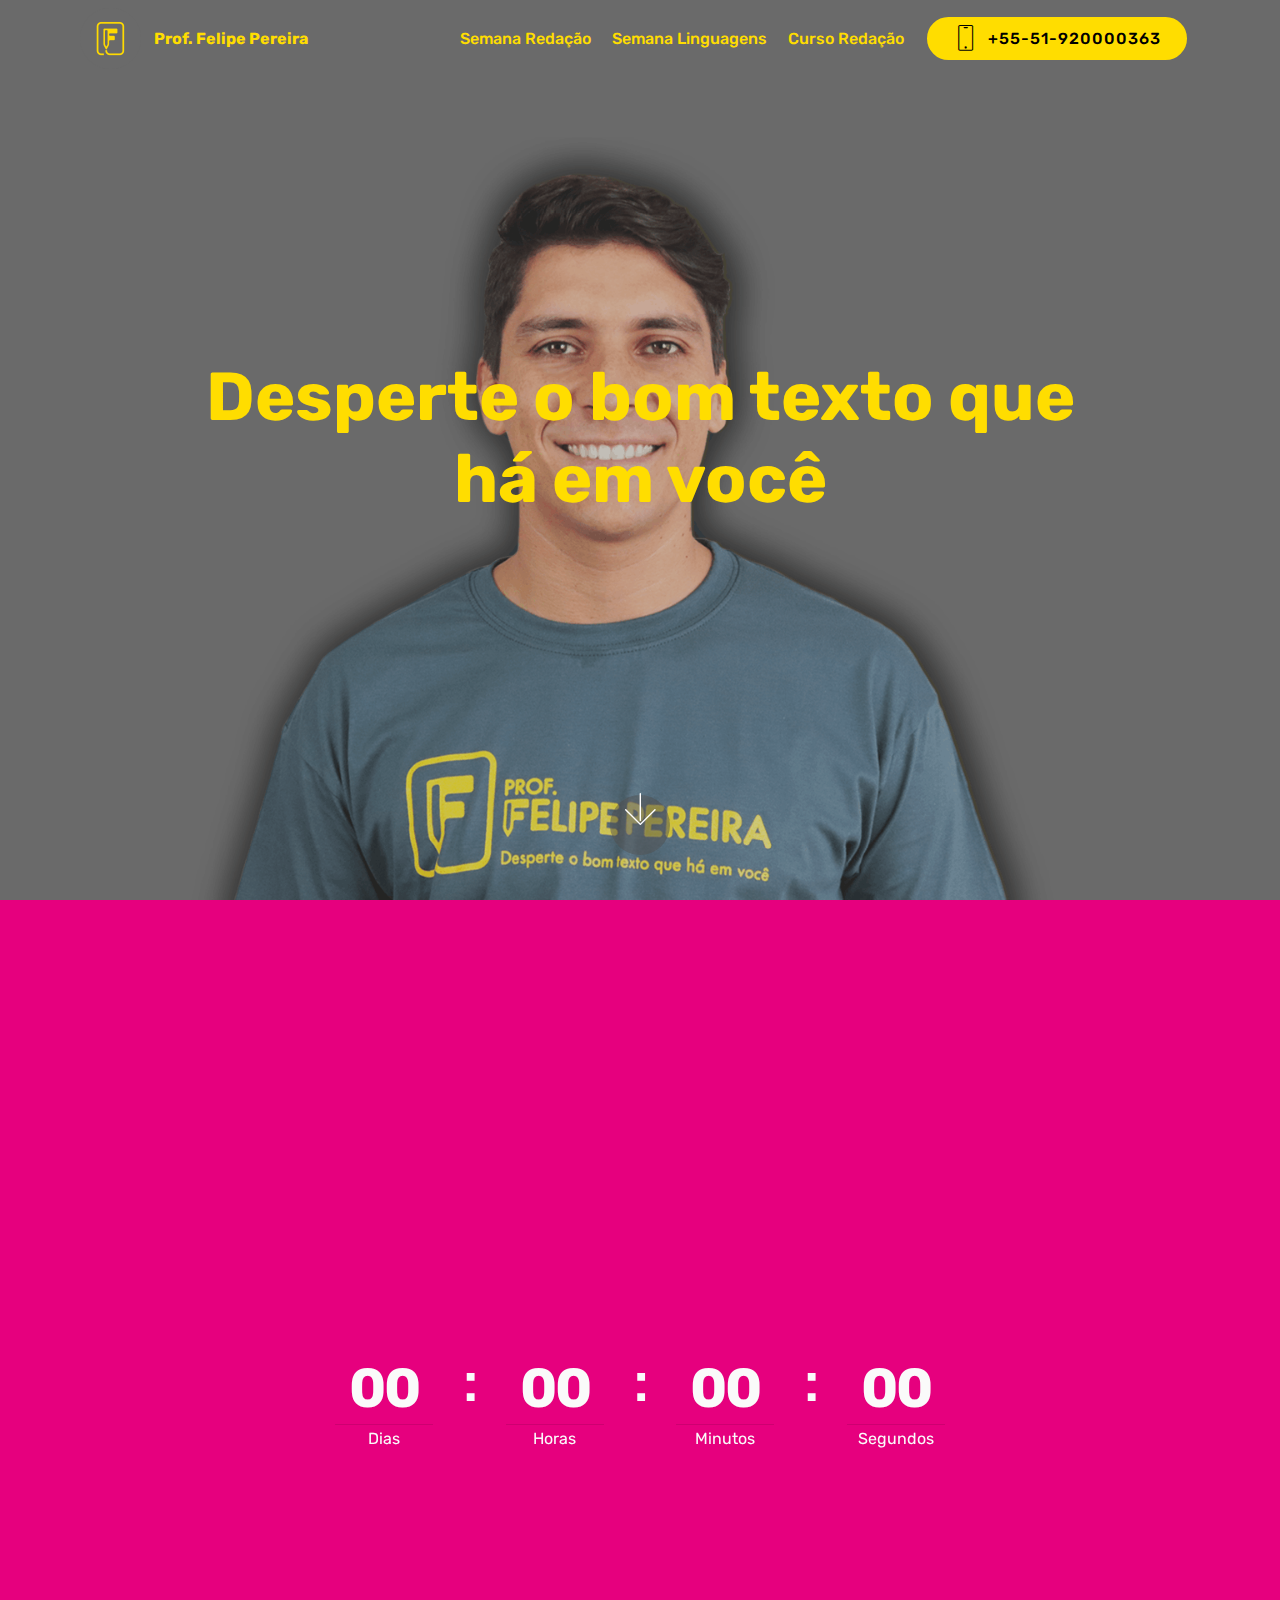
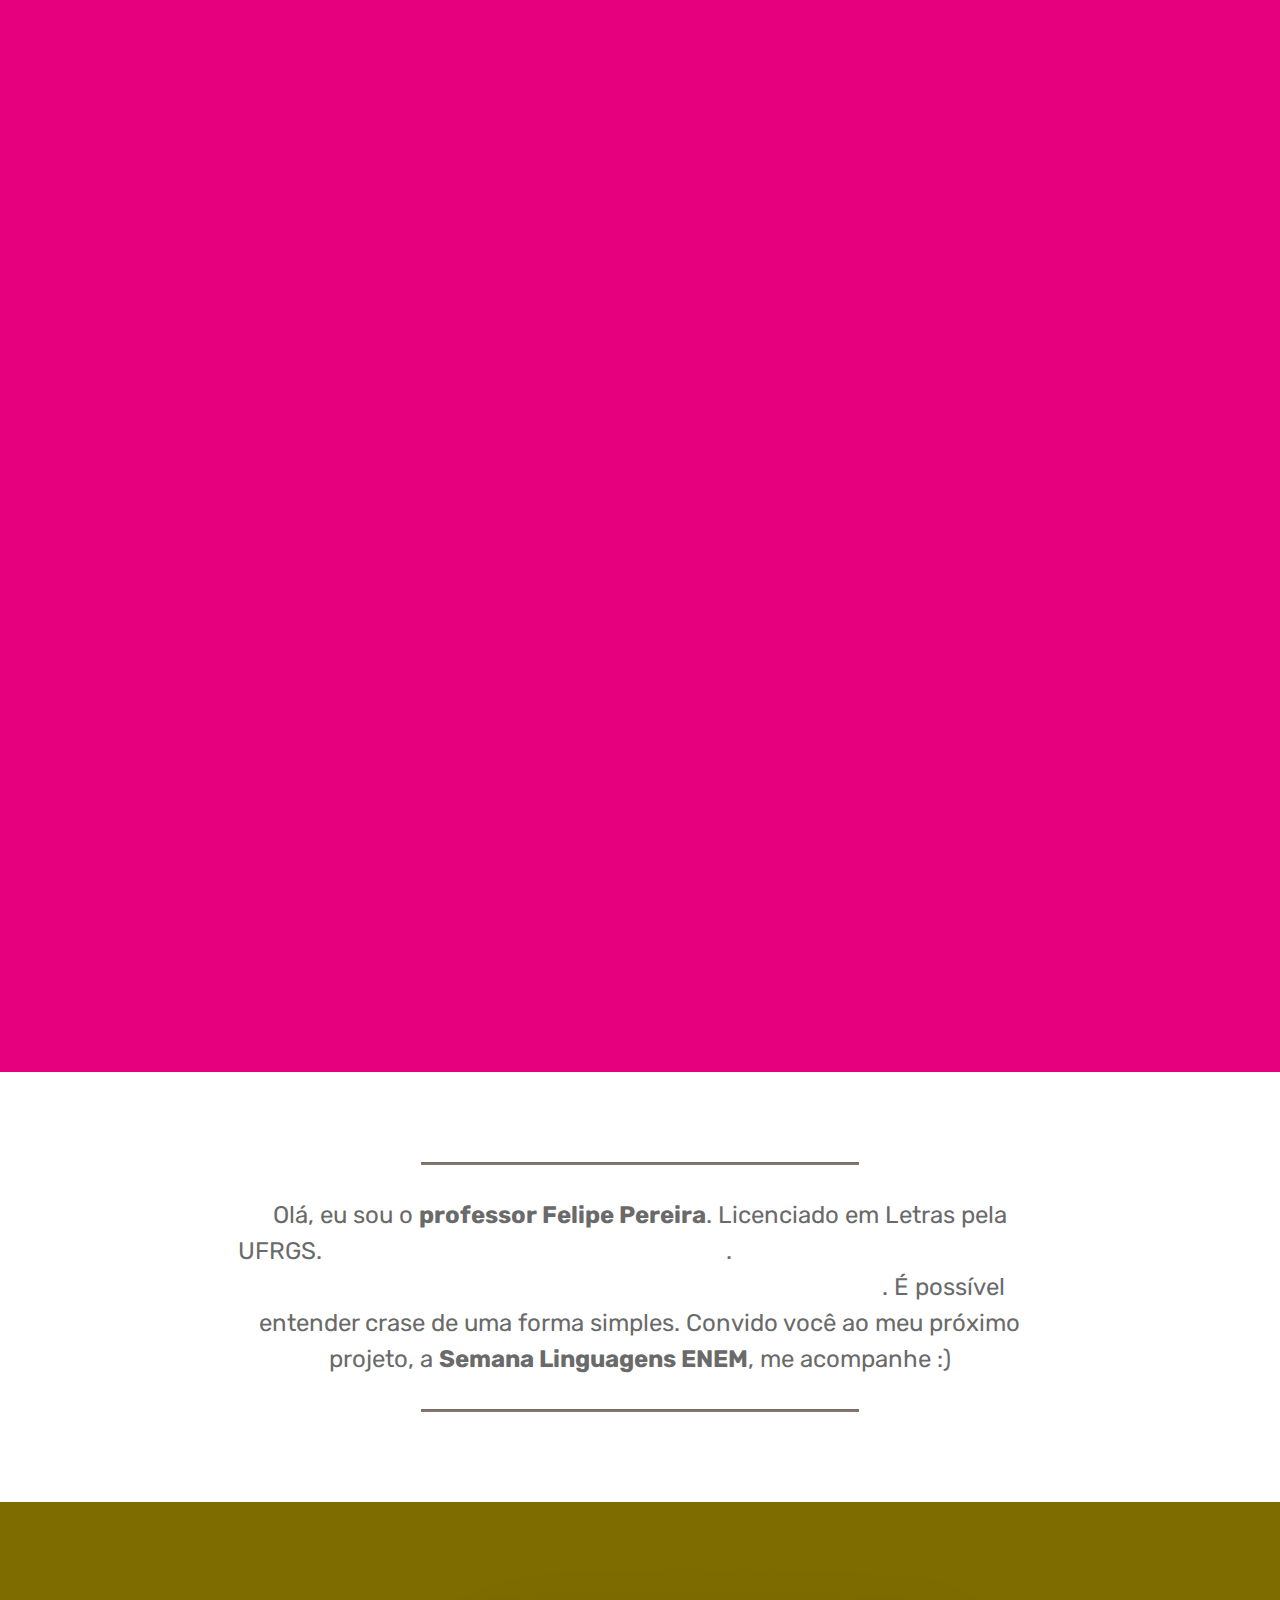
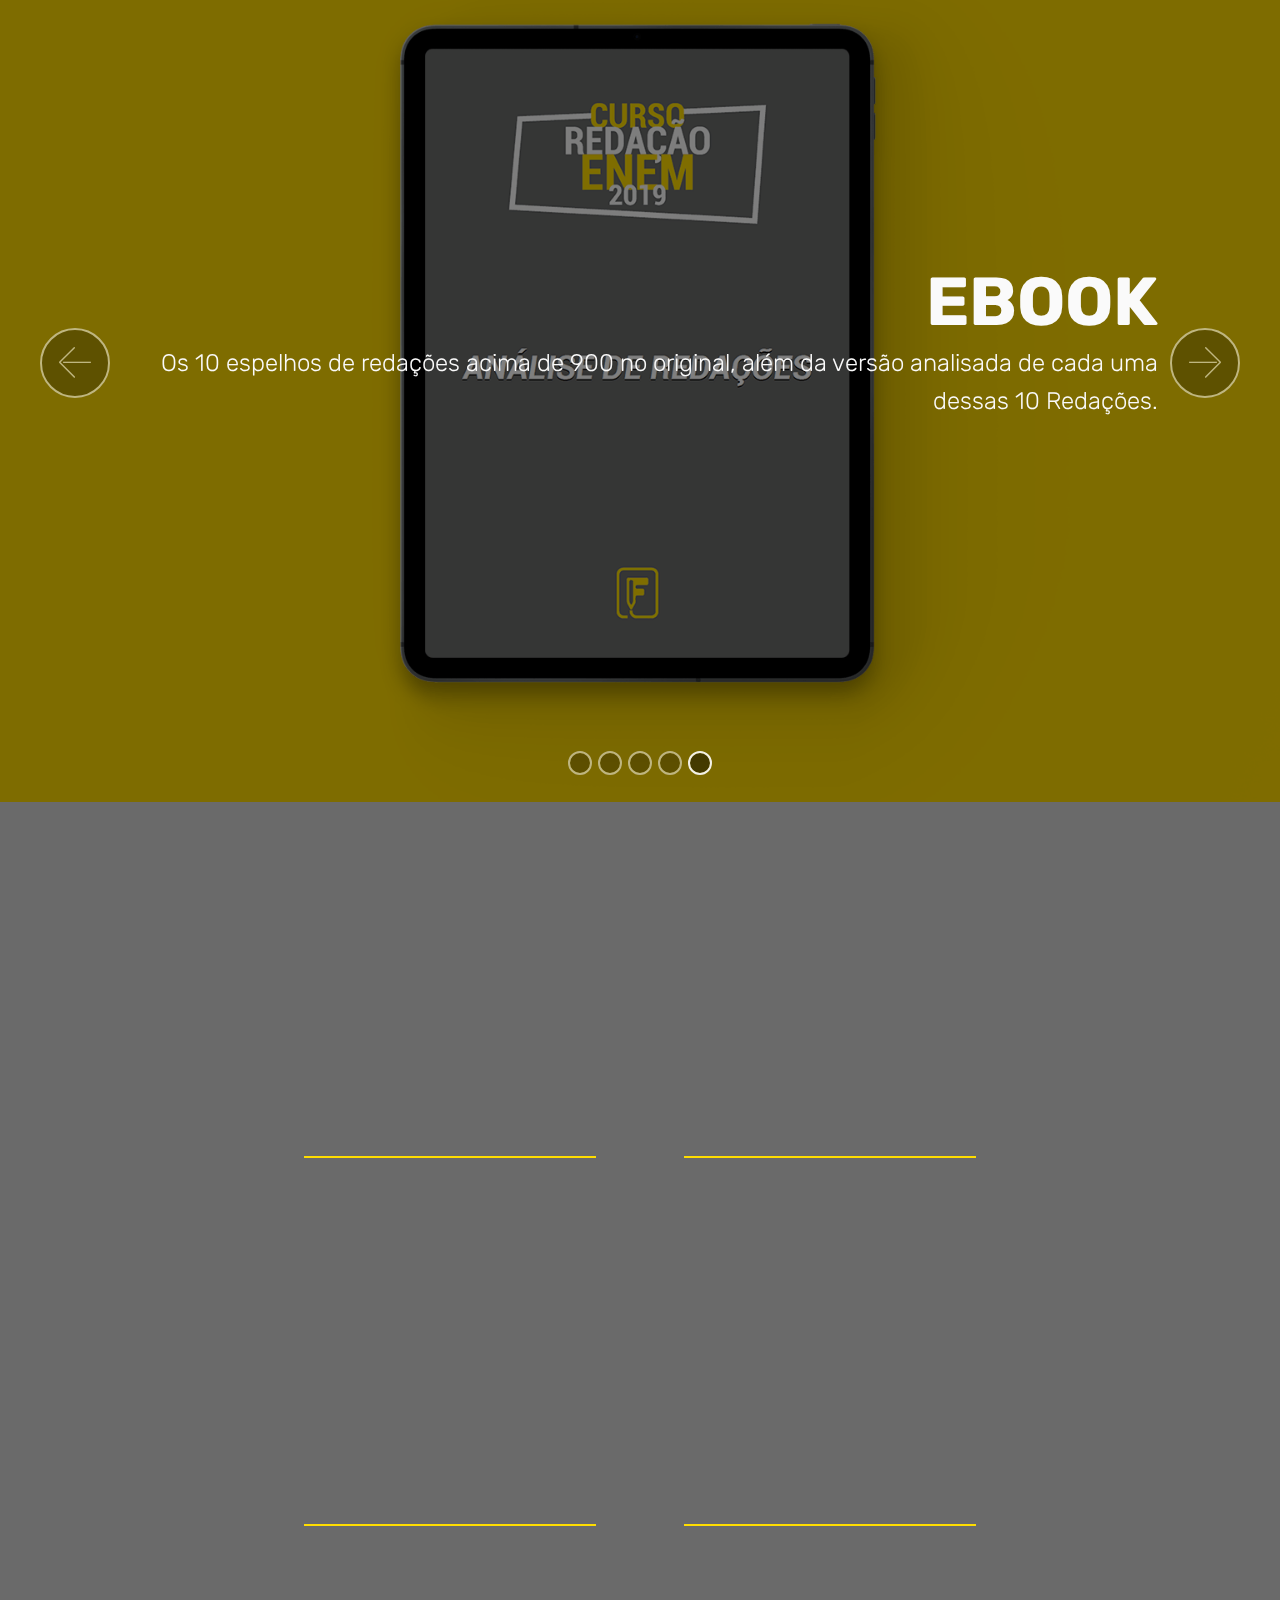
<file: index.html>
<!DOCTYPE html>
<html>
<head>
  <!-- Site made with Mobirise Website Builder v4.10.7, https://mobirise.com -->
  <meta charset="UTF-8">
  <meta http-equiv="X-UA-Compatible" content="IE=edge">
  <meta name="generator" content="Mobirise v4.10.7, mobirise.com">
  <meta name="viewport" content="width=device-width, initial-scale=1, minimum-scale=1">
  <link rel="shortcut icon" href="assets/images/logo-circular-122x122.png" type="image/x-icon">
  <meta name="description" content="Desperte o bom texto que há em você">
  
  <title>Prof. Felipe Pereira</title>
  <link rel="stylesheet" href="assets/web/assets/mobirise-icons/mobirise-icons.css">
  <link rel="stylesheet" href="assets/tether/tether.min.css">
  <link rel="stylesheet" href="assets/bootstrap/css/bootstrap.min.css">
  <link rel="stylesheet" href="assets/bootstrap/css/bootstrap-grid.min.css">
  <link rel="stylesheet" href="assets/bootstrap/css/bootstrap-reboot.min.css">
  <link rel="stylesheet" href="assets/animatecss/animate.min.css">
  <link rel="stylesheet" href="assets/socicon/css/styles.css">
  <link rel="stylesheet" href="assets/dropdown/css/style.css">
  <link rel="stylesheet" href="assets/theme/css/style.css">
  <link rel="stylesheet" href="assets/mobirise/css/mbr-additional.css" type="text/css">
  
  
  
</head>
<body>

<!-- Google Analytics -->
<!-- Global site tag (gtag.js) - Google Analytics -->
<script async="" src="https://www.googletagmanager.com/gtag/js?id=UA-137485238-1"></script>
<script>
  window.dataLayer = window.dataLayer || [];
  function gtag(){dataLayer.push(arguments);}
  gtag('js', new Date());

  gtag('config', 'UA-137485238-1');
</script>
<!-- /Google Analytics -->


  <section class="menu cid-rysQK7PTqq" once="menu" id="menu2-2">

    

    <nav class="navbar navbar-expand beta-menu navbar-dropdown align-items-center navbar-toggleable-sm">
        <button class="navbar-toggler navbar-toggler-right" type="button" data-toggle="collapse" data-target="#navbarSupportedContent" aria-controls="navbarSupportedContent" aria-expanded="false" aria-label="Toggle navigation">
            <div class="hamburger">
                <span></span>
                <span></span>
                <span></span>
                <span></span>
            </div>
        </button>
        <div class="menu-logo">
            <div class="navbar-brand">
                <span class="navbar-logo">
                    <a href="http://www.profelipereira.com.br">
                        <img src="assets/images/logo-circular-122x122.png" alt="Mobirise" title="" style="height: 3.8rem;">
                    </a>
                </span>
                <span class="navbar-caption-wrap"><a class="navbar-caption text-primary display-4" href="http://www.profelipereira.com.br">Prof. Felipe Pereira &nbsp; &nbsp; &nbsp; &nbsp; &nbsp; &nbsp; &nbsp; &nbsp; &nbsp; &nbsp;&nbsp;</a></span>
            </div>
        </div>
        <div class="collapse navbar-collapse" id="navbarSupportedContent">
            <ul class="navbar-nav nav-dropdown" data-app-modern-menu="true"><li class="nav-item">
                    <a class="nav-link link text-primary display-4" href="http://semanaredacao.profelipereira.com.br/">Semana Redação</a>
                </li><li class="nav-item"><a class="nav-link link text-primary display-4" href="http://semanalinguagens.profelipereira.com.br/">Semana Linguagens</a></li>
                <li class="nav-item">
                    <a class="nav-link link text-primary display-4" href="http://cursoredacao.profelipereira.com.br/">Curso Redação</a>
                </li></ul>
            <div class="navbar-buttons mbr-section-btn"><a class="btn btn-sm btn-primary display-4" href="https://wa.me/+5551920000363">
                    <span class="btn-icon mbri-mobile mbr-iconfont mbr-iconfont-btn">
                    </span>
                    +55-51-920000363</a></div>
        </div>
    </nav>
</section>

<section class="engine"><a href="https://mobirise.info/h">how to create your own web page</a></section><section class="header6 cid-rysOJWJaGs mbr-fullscreen mbr-parallax-background" id="header6-0">

    

    <div class="mbr-overlay" style="opacity: 0.3; background-color: rgb(106, 106, 106);">
    </div>

    <div class="container">
        <div class="row justify-content-md-center">
            <div class="mbr-white col-md-10">
                <h1 class="mbr-section-title align-center mbr-bold pb-3 mbr-fonts-style display-1">
                    Desperte o bom texto que há em você</h1>
                
                
            </div>
        </div>
    </div>

    <div class="mbr-arrow hidden-sm-down" aria-hidden="true">
        <a href="#next">
            <i class="mbri-down mbr-iconfont"></i>
        </a>
    </div>
</section>

<section class="countdown2 cid-rysS5Da7i8" id="countdown2-4">

    

    

    <div class="container">
        <h2 class="mbr-section-title pb-3 align-center mbr-fonts-style display-1"><strong>Semana Linguagens ENEM</strong><br>09/09/2019<br><strong>Gratuito &amp; On-line</strong></h2>
        <h3 class="mbr-section-subtitle align-center mbr-fonts-style display-5"><em>
            Alunos já inscritos na <strong>Semana Redação ENEM</strong> não precisam se inscrever novamente</em></h3>
    </div>
    <div class="container pt-5 mt-2">
        <div class=" countdown-cont align-center p-4">
            
            <div class="countdown align-center py-2" data-due-date="2019/09/09">
            </div>
            <div class="daysCountdown" title="Dias"></div>
            <div class="hoursCountdown" title="Horas"></div>
            <div class="minutesCountdown" title="Minutos"></div>
            <div class="secondsCountdown" title="Segundos"></div>
            
        </div>

        <div class="media-container-row pt-5">
            <div class="mbr-section-btn align-center"><a class="btn btn-info display-5" href="http://semanalinguagens.profelipereira.com.br/">INSCREVA-SE</a></div>
        </div>
    </div>
</section>

<section class="cid-ryEBmgYAaT" id="video2-l">

    
    
    <figure class="mbr-figure align-center container">
        <div class="video-block" style="width: 100%;">
            <div><iframe class="mbr-embedded-video" src="https://www.youtube.com/embed/VkS2hdGdwaE?rel=0&amp;amp;showinfo=0&amp;autoplay=1&amp;loop=1&amp;playlist=VkS2hdGdwaE" width="800" height="600" frameborder="0" allowfullscreen=""></iframe></div>
        </div>
    </figure>
</section>

<section class="mbr-section article content9 cid-rysPROKxfh" id="content9-1">
    
     

    <div class="container">
        <div class="inner-container" style="width: 73%;">
            <hr class="line" style="width: 54%;">
            <div class="section-text align-center mbr-fonts-style display-5">Olá, eu sou o <strong>professor Felipe Pereira</strong>. Licenciado em Letras pela UFRGS. <em>Sou um apaixonado pela linguagem</em>. <u><strong><em>Acredito que toda pessoa merece escrever com segurança e ler com precisão</em></strong></u>. É possível entender crase de uma forma simples. Convido você ao meu próximo projeto, a <strong>Semana Linguagens ENEM</strong>, me acompanhe :)</div>
            <hr class="line" style="width: 54%;">
        </div>
        </div>
</section>

<section class="carousel slide cid-ryEEfOEICK" data-interval="false" id="slider1-m">

    

    <div class="full-screen"><div class="mbr-slider slide carousel" data-pause="true" data-keyboard="false" data-ride="false" data-interval="false"><ol class="carousel-indicators"><li data-app-prevent-settings="" data-target="#slider1-m" data-slide-to="0"></li><li data-app-prevent-settings="" data-target="#slider1-m" data-slide-to="1"></li><li data-app-prevent-settings="" data-target="#slider1-m" data-slide-to="2"></li><li data-app-prevent-settings="" data-target="#slider1-m" data-slide-to="3"></li><li data-app-prevent-settings="" data-target="#slider1-m" class=" active" data-slide-to="4"></li></ol><div class="carousel-inner" role="listbox"><div class="carousel-item slider-fullscreen-image" data-bg-video-slide="false" style="background-image: url(assets/images/logo-curso-redenem-fundo-amarelo-1920x1080.png);"><div class="container container-slide"><div class="image_wrapper"><div class="mbr-overlay"></div><img src="assets/images/logo-curso-redenem-fundo-amarelo-1920x1080.png"><div class="carousel-caption justify-content-center"><div class="col-10 align-center"><h2 class="mbr-fonts-style display-1"><strong>CURSO REDAÇÃO ENEM</strong></h2><p class="lead mbr-text mbr-fonts-style display-5">Do 0 ao 900 em 7 passos</p></div></div></div></div></div><div class="carousel-item slider-fullscreen-image" data-bg-video-slide="false" style="background-image: url(assets/images/tela-aulas-1920x1080.png);"><div class="container container-slide"><div class="image_wrapper"><div class="mbr-overlay"></div><img src="assets/images/tela-aulas-1920x1080.png"><div class="carousel-caption justify-content-center"><div class="col-10 align-left"><h2 class="mbr-fonts-style display-1"><strong>VIDEOAULAS</strong></h2><p class="lead mbr-text mbr-fonts-style display-5">São 7 videoaulas, que demonstram, detalhadamente, cada um dos 7 passos que vão te ajudar, para sempre, a fazer redação.</p></div></div></div></div></div><div class="carousel-item slider-fullscreen-image" data-bg-video-slide="false" style="background-image: url(assets/images/tela-videoanalise-1920x1080.png);"><div class="container container-slide"><div class="image_wrapper"><div class="mbr-overlay"></div><img src="assets/images/tela-videoanalise-1920x1080.png"><div class="carousel-caption justify-content-center"><div class="col-10 align-right"><h2 class="mbr-fonts-style display-1"><strong>VIDEOANÁLISES</strong></h2><p class="lead mbr-text mbr-fonts-style display-5">10 redações acima de 900 (todas de alunos meus) são analisadas a partir dos 7 passos.<br>Assim, mostrarei a vocês como textos muito simples alcançam notas muito altas.</p></div></div></div></div></div><div class="carousel-item slider-fullscreen-image" data-bg-video-slide="false" style="background-image: url(assets/images/tela-mp3-1920x1080.png);"><div class="container container-slide"><div class="image_wrapper"><div class="mbr-overlay"></div><img src="assets/images/tela-mp3-1920x1080.png"><div class="carousel-caption justify-content-center"><div class="col-10 align-left"><h2 class="mbr-fonts-style display-1"><strong>MP3</strong></h2><p class="lead mbr-text mbr-fonts-style display-5">O aúdio completo do curso, para que você internalize os 7 passos e perceba que eles são, na verdade, uma forma de pensar.</p></div></div></div></div></div><div class="carousel-item slider-fullscreen-image active" data-bg-video-slide="false" style="background-image: url(assets/images/tela-ebook-1920x1080.png);"><div class="container container-slide"><div class="image_wrapper"><div class="mbr-overlay"></div><img src="assets/images/tela-ebook-1920x1080.png"><div class="carousel-caption justify-content-center"><div class="col-10 align-right"><h2 class="mbr-fonts-style display-1"><strong>EBOOK</strong></h2><p class="lead mbr-text mbr-fonts-style display-5">Os 10 espelhos de redações acima de 900 no original, além da versão analisada de cada uma dessas 10 Redações.</p></div></div></div></div></div></div><a data-app-prevent-settings="" class="carousel-control carousel-control-prev" role="button" data-slide="prev" href="#slider1-m"><span aria-hidden="true" class="mbri-left mbr-iconfont"></span><span class="sr-only">Previous</span></a><a data-app-prevent-settings="" class="carousel-control carousel-control-next" role="button" data-slide="next" href="#slider1-m"><span aria-hidden="true" class="mbri-right mbr-iconfont"></span><span class="sr-only">Next</span></a></div></div>

</section>

<section class="step2 cid-ryzEIgVZcw" id="step2-i">

    

    
    
    <div class="container">
        <h2 class="mbr-section-title pb-3 mbr-fonts-style align-center display-2"><strong>
            SAIBA QUAIS SÃO OS MEUS 7 PASSOS PARA UMA REDAÇÃO ACIMA DE 900</strong><br></h2>
        <h3 class="mbr-section-subtitle pb-5 mbr-fonts-style align-center display-5">E passe dos 900 sempre!</h3>
        <div class="step-container row justify-content-center">
            <div class="card col-12 pb-4 col-md-4 separline">
                <div class="step-element">
                    <div class="step-wrapper pb-3">
                        <h3 class="step d-flex align-items-center justify-content-center m-auto">
                            1
                        </h3>
                    </div>          
                    <div class="step-text-content align-center">
                        <h4 class="mbr-step-title pb-3 mbr-fonts-style display-5">Decore o tema</h4>
                        <p class="mbr-step-text mbr-fonts-style display-7">
                            Garantir a abordagem ao tema não é uma questão de talento, nem de interpretação, mas sim de LEITURA, no sentido mais rigoroso dessa palavra. Ler não é interpretar. Ler o tema é aceitá-lo na exata forma como ele se apresenta! Decore! E o coloque na sua introdução!</p>
                    </div>
                </div>
            </div>

            <div class="card col-12 separline pb-4 col-md-4">
                <div class="step-element">
                    <div class="step-wrapper pb-3">
                        <h3 class="step d-flex align-items-center justify-content-center m-auto">
                            2
                        </h3>
                    </div>          
                    <div class="step-text-content align-center">
                        <h4 class="mbr-step-title pb-3 mbr-fonts-style display-5">Duas consequências negativas</h4>
                        <p class="mbr-step-text mbr-fonts-style display-7">
                            Quais são dois problemas sociais que o tema gera? Que problemas derivados do tema central nós podemos abordar? Pense em dois! Apenas dois!</p>
                    </div>
                </div>
            </div>

            <div class="card col-md-4 col-12 separline pb-4">
                <div class="step-element">
                    <div class="step-wrapper pb-3">
                        <h3 class="step d-flex align-items-center justify-content-center m-auto">
                            3
                        </h3>
                    </div>          
                    <div class="step-text-content align-center">
                        <h4 class="mbr-step-title pb-3 mbr-fonts-style display-5">Planeje os quatro parágrafos</h4>
                        <p class="mbr-step-text mbr-fonts-style display-7">
                            Depois do tema decorado e das consequências negativas escolhidas, planeje os 4 parágrafos. Na introdução, você vai colocar o tema e relacioná-lo às duas consequências, sem dar muitos detalhes. No D1, você vai falar de uma consequência negativa. No D2, você vai falar da outra! E na Conclusão, vai resolver as duas.</p>
                    </div>
                </div>
            </div>

            <div class="card col-12 separline pb-4 col-md-4">
                <div class="step-element">
                    <div class="step-wrapper pb-3">
                        <h3 class="step d-flex align-items-center justify-content-center m-auto">
                            4
                        </h3>
                    </div>          
                    <div class="step-text-content align-center">
                        <h4 class="mbr-step-title pb-3 mbr-fonts-style display-5">
                            Escreva de forma simples e clara</h4>
                        <p class="mbr-step-text mbr-fonts-style display-7">
                            Usando apenas palavras SIMPLES, você vai usar um ponto-final a cada 3 linhas! Isso vai garantir que seu texto ficará claro! Tudo bem errar gramática; o problema é o texto ficar confuso!
                        </p>
                    </div>
                </div>
            </div>
            
            <div class="card col-12 separline pb-4 col-md-4">
                <div class="step-element">
                    <div class="step-wrapper pb-3">
                        <h3 class="step d-flex align-items-center justify-content-center m-auto">
                            5
                        </h3>
                    </div>          
                    <div class="step-text-content align-center">
                        <h4 class="mbr-step-title pb-3 mbr-fonts-style display-5">
                            Floreie com conectivos</h4>
                        <p class="mbr-step-text mbr-fonts-style display-7">
                            Você vai enfeitar o texto com nexos. Ao final de cada frase (ou seja, a cada ponto-final), vamos colocar um nexo. Isso vai dando progressão e organização para o texto.
                        </p>
                    </div>
                </div>
            </div>
            
            <div class="card col-md-4 col-12 separline pb-4">
                <div class="step-element">
                    <div class="step-wrapper pb-3">
                        <h3 class="step d-flex align-items-center justify-content-center m-auto">
                            6
                        </h3>
                    </div>          
                    <div class="step-text-content align-center">
                        <h4 class="mbr-step-title pb-3 mbr-fonts-style display-5">Perfume com repertório</h4>
                        <p class="mbr-step-text mbr-fonts-style display-7">
                            Agora que nosso jardim está planejado, estruturado, todo gramado, florido, podemos intensificar o perfume que ele exala. Alguma referência à Constituição Federal, alguma citação, alguma teoria, algum filme, alguma música, qualquer referência cultural que tenha relação com suas ideias. IMPORTANTE: coloque o repertório no desenvolvimento, NÃO NA INTRODUÇÃO.
                        </p>
                    </div>
                </div>
            </div>
            
            <div class="card col-12 separline last-child col-md-6">
                <div class="step-element">
                    <div class="step-wrapper pb-3">
                        <h3 class="step d-flex align-items-center justify-content-center m-auto">
                            7
                        </h3>
                    </div>          
                    <div class="step-text-content align-center">
                        <h4 class="mbr-step-title pb-3 mbr-fonts-style display-5">
                            Proposta de intervenção completa</h4>
                        <p class="mbr-step-text mbr-fonts-style display-7">
                            É fundamental que a proposta apresente os 5 itens: agente + ação + meio + finalidade + consequência que a intervenção social vai gerar.
                        </p>
                    </div>
                </div>
            </div>
            
            
            
            
        </div>
    </div>
</section>

<section class="cid-rytgWfTXgt" id="social-buttons2-b">

    

    

    <div class="container">
        <div class="media-container-row">
            <div class="col-md-8 align-center">
                <h2 class="pb-3 mbr-fonts-style display-2">Me siga ;)</h2>
                <div class="social-list pl-0 mb-0">
                    <a href="https://twitter.com/profelipereiraa" target="_blank">
                        <span class="px-2 mbr-iconfont mbr-iconfont-social socicon-twitter socicon" style="color: rgb(255, 221, 0); fill: rgb(255, 221, 0);"></span>
                    </a>
                    <a href="https://www.facebook.com/prof.felipereira" target="_blank">
                        <span class="px-2 mbr-iconfont mbr-iconfont-social socicon-facebook socicon" style="color: rgb(255, 221, 0); fill: rgb(255, 221, 0);"></span>
                    </a>
                    <a href="https://instagram.com/profelipereira" target="_blank">
                        <span class="px-2 mbr-iconfont mbr-iconfont-social socicon-instagram socicon" style="color: rgb(255, 221, 0); fill: rgb(255, 221, 0);"></span>
                    </a>
                    <a href="https://www.youtube.com/channel/UC8JeqLlyTz8rrVCSTK2N2XQ" target="_blank">
                        <span class="px-2 mbr-iconfont mbr-iconfont-social socicon-youtube socicon" style="color: rgb(255, 221, 0); fill: rgb(255, 221, 0);"></span>
                    </a>
                    <a href="https://plus.google.com/u/0/+Mobirise" target="_blank">
                        
                    </a>
                    <a href="https://www.behance.net/Mobirise" target="_blank">
                        
                    </a>
                </div>
            </div>
        </div>
    </div>
</section>

<section once="footers" class="cid-ryXI963dTx" id="footer6-n">

    

    

    <div class="container">
        <div class="media-container-row align-center mbr-white">
            <div class="col-12">
                <p class="mbr-text mb-0 mbr-fonts-style display-7">
                    © Copyright 2019 Prof. Felipe Pereira - Termos de Uso &amp; Política de Privacidade</p>
            </div>
        </div>
    </div>
</section>


  <script src="assets/web/assets/jquery/jquery.min.js"></script>
  <script src="assets/popper/popper.min.js"></script>
  <script src="assets/tether/tether.min.js"></script>
  <script src="assets/bootstrap/js/bootstrap.min.js"></script>
  <script src="assets/smoothscroll/smooth-scroll.js"></script>
  <script src="assets/parallax/jarallax.min.js"></script>
  <script src="assets/viewportchecker/jquery.viewportchecker.js"></script>
  <script src="assets/dropdown/js/nav-dropdown.js"></script>
  <script src="assets/dropdown/js/navbar-dropdown.js"></script>
  <script src="assets/touchswipe/jquery.touch-swipe.min.js"></script>
  <script src="assets/ytplayer/jquery.mb.ytplayer.min.js"></script>
  <script src="assets/vimeoplayer/jquery.mb.vimeo_player.js"></script>
  <script src="assets/sociallikes/social-likes.js"></script>
  <script src="assets/bootstrapcarouselswipe/bootstrap-carousel-swipe.js"></script>
  <script src="assets/countdown/jquery.countdown.min.js"></script>
  <script src="assets/theme/js/script.js"></script>
  <script src="assets/slidervideo/script.js"></script>
  
  
 <div id="scrollToTop" class="scrollToTop mbr-arrow-up"><a style="text-align: center;"><i class="mbr-arrow-up-icon mbr-arrow-up-icon-cm cm-icon cm-icon-smallarrow-up"></i></a></div>
    <input name="animation" type="hidden">
  </body>
</html>
</file>
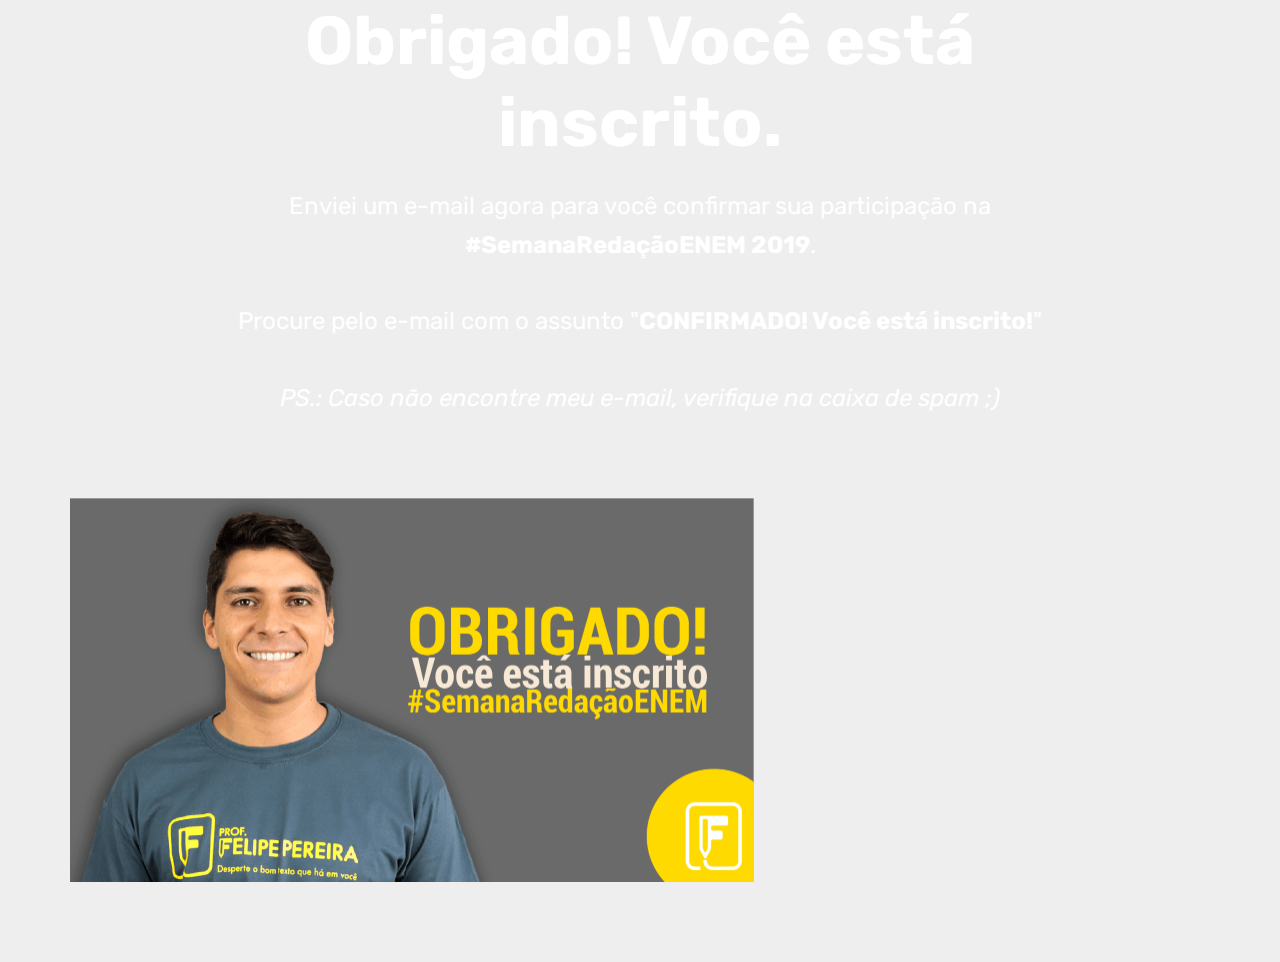
<file: cadastro-realizado.html>
<!DOCTYPE html>
<html  >
<head>
  <!-- Site made with Mobirise Website Builder v4.9.6, https://mobirise.com -->
  <meta charset="UTF-8">
  <meta http-equiv="X-UA-Compatible" content="IE=edge">
  <meta name="generator" content="Mobirise v4.9.6, mobirise.com">
  <meta name="viewport" content="width=device-width, initial-scale=1, minimum-scale=1">
  <link rel="shortcut icon" href="assets/images/avatar-3-128x128.png" type="image/x-icon">
  <meta name="description" content="Obrigado! Você está inscrito.">
  
  <title>Cadastro Realizado</title>
  <link rel="stylesheet" href="assets/tether/tether.min.css">
  <link rel="stylesheet" href="assets/bootstrap/css/bootstrap.min.css">
  <link rel="stylesheet" href="assets/bootstrap/css/bootstrap-grid.min.css">
  <link rel="stylesheet" href="assets/bootstrap/css/bootstrap-reboot.min.css">
  <link rel="stylesheet" href="assets/soundcloud-plugin/style.css">
  <link rel="stylesheet" href="assets/animatecss/animate.min.css">
  <link rel="stylesheet" href="assets/socicon/css/styles.css">
  <link rel="stylesheet" href="assets/theme/css/style.css">
  <link rel="stylesheet" href="assets/mobirise/css/mbr-additional.css" type="text/css">
  
  
  <script>
  fbq('track', 'CompleteRegistration');
</script>
</head>
<body>

<!-- Google Analytics -->
<!-- Global site tag (gtag.js) - Google Analytics -->
<script async src="https://www.googletagmanager.com/gtag/js?id=UA-137485238-1"></script>
<script>
  window.dataLayer = window.dataLayer || [];
  function gtag(){dataLayer.push(arguments);}
  gtag('js', new Date());

  gtag('config', 'UA-137485238-1');
</script>
<!-- /Google Analytics -->


  <section class="header4 cid-rplU6Cctis" id="header4-1k">

    

    

    <div class="container">
        <div class="row justify-content-md-center">
            <div class="media-content col-md-10">
                <h1 class="mbr-section-title align-center mbr-white pb-3 mbr-bold mbr-fonts-style display-1">
                    Obrigado! Você está inscrito.</h1>
                
                <div class="mbr-text align-center mbr-white pb-3">
                    <p class="mbr-text mbr-fonts-style display-5">
                        Enviei um e-mail agora para você confirmar sua participação na <strong>#SemanaRedaçãoENEM 2019</strong>.<br><br>Procure pelo e-mail com o assunto "<strong>CONFIRMADO! Você está inscrito!</strong>"<br><em><br>PS.: Caso não encontre meu e-mail, verifique na caixa de spam ;)</em></p>
                </div>
                
            </div>
            <div class="mbr-figure pt-5">
                <img src="assets/images/obrigado-1368x769.png" alt="Mobirise" title="" style="width: 60%;">
            </div>
        </div>
    </div>
</section>

<section class="engine"><a href="https://mobirise.info/a">online site builder</a></section><section once="" class="cid-rmAsM9b8Jf" id="footer7-1j">

    

    

    <div class="container">
        <div class="media-container-row align-center mbr-white">
            
            <div class="row social-row">
                <div class="social-list align-right pb-2">
                    
                    
                    
                    
                    
                    
                <div class="soc-item">
                        <a href="https://www.facebook.com/prof.felipereira/" target="_blank">
                            <span class="mbr-iconfont mbr-iconfont-social socicon-facebook socicon"></span>
                        </a>
                    </div><div class="soc-item">
                        <a href="https://www.instagram.com/prof.felipereira/" target="_blank">
                            <span class="mbr-iconfont mbr-iconfont-social socicon-instagram socicon"></span>
                        </a>
                    </div><div class="soc-item">
                        <a href="https://www.youtube.com/channel/UC8JeqLlyTz8rrVCSTK2N2XQ?" target="_blank">
                            <span class="mbr-iconfont mbr-iconfont-social socicon-youtube socicon"></span>
                        </a>
                    </div></div>
            </div>
            <div class="row row-copirayt">
                <p class="mbr-text mb-0 mbr-fonts-style mbr-white align-center display-7">© Copyright 2019 Felipe Pereira &amp; Liquidbook Tecnologias para Publicações
<br>CNPJ 09.628.768/0001-89</p>
            </div>
        </div>
    </div>
</section>


  <script src="assets/web/assets/jquery/jquery.min.js"></script>
  <script src="assets/popper/popper.min.js"></script>
  <script src="assets/tether/tether.min.js"></script>
  <script src="assets/bootstrap/js/bootstrap.min.js"></script>
  <script src="assets/smoothscroll/smooth-scroll.js"></script>
  <script src="assets/viewportchecker/jquery.viewportchecker.js"></script>
  <script src="assets/theme/js/script.js"></script>
  
  
  <input name="animation" type="hidden">
  </body>
</html>
</file>
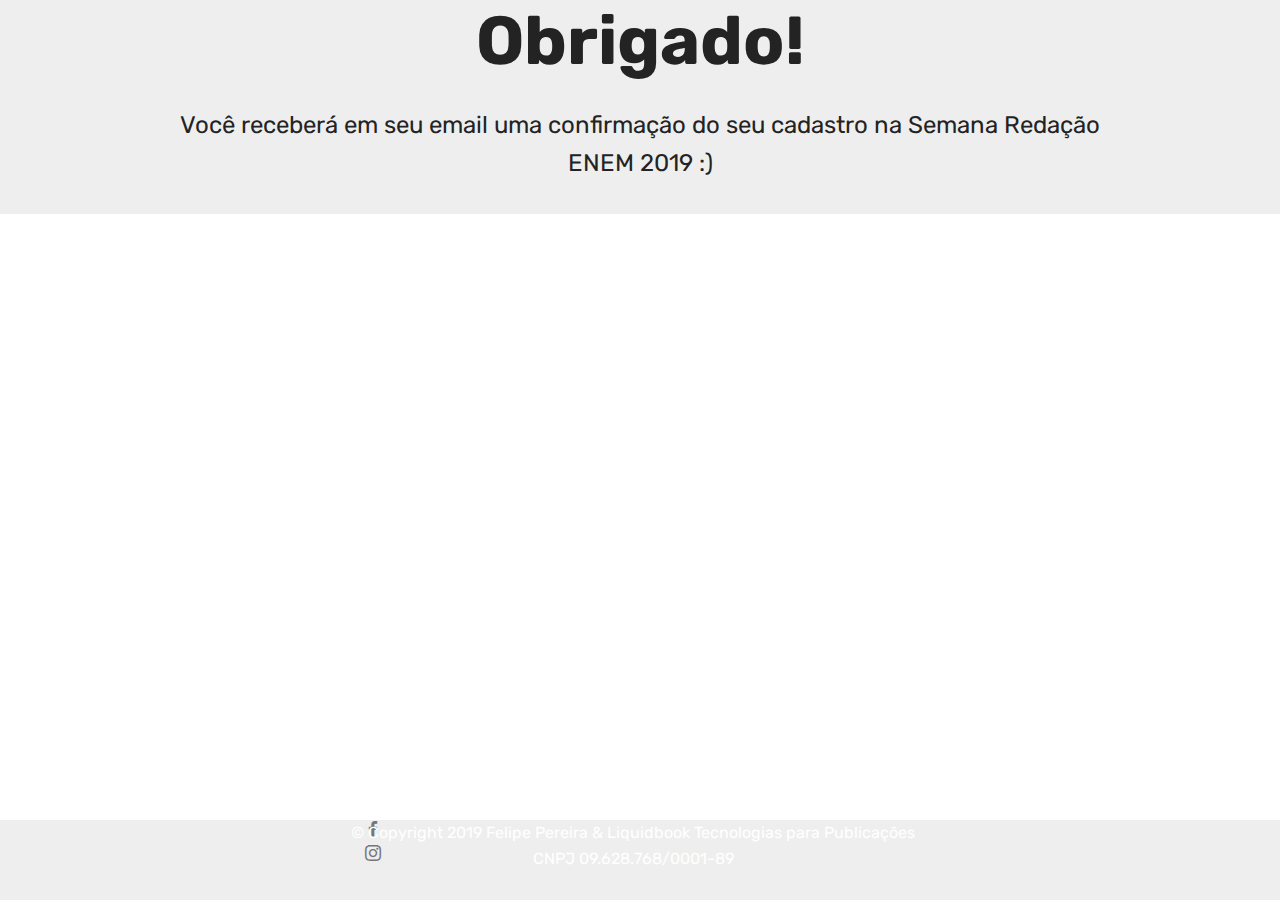
<file: cadastro-semana-redacao-enem.html>
<!DOCTYPE html>
<html lang="pt">
<head>
  
  <meta charset="UTF-8">
  <meta http-equiv="X-UA-Compatible" content="IE=edge">
  
  <meta name="viewport" content="width=device-width, initial-scale=1, minimum-scale=1">
  <link rel="shortcut icon" href="assets/images/avatar-3-128x128.png" type="image/x-icon">
  <meta name="description" content="Cadastro concluido">
  
  <title>Cadastro</title>
  <link rel="stylesheet" href="assets/tether/tether.min.css">
  <link rel="stylesheet" href="assets/bootstrap/css/bootstrap.min.css">
  <link rel="stylesheet" href="assets/bootstrap/css/bootstrap-grid.min.css">
  <link rel="stylesheet" href="assets/bootstrap/css/bootstrap-reboot.min.css">
  <link rel="stylesheet" href="assets/soundcloud-plugin/style.css">
  <link rel="stylesheet" href="assets/animatecss/animate.min.css">
  <link rel="stylesheet" href="assets/socicon/css/styles.css">
  <link rel="stylesheet" href="assets/theme/css/style.css">
  <link rel="stylesheet" href="assets/mobirise/css/mbr-additional.css" type="text/css">
  
  
  <!-- Facebook Pixel Code -->
<script>
  !function(f,b,e,v,n,t,s)
  {if(f.fbq)return;n=f.fbq=function(){n.callMethod?
  n.callMethod.apply(n,arguments):n.queue.push(arguments)};
  if(!f._fbq)f._fbq=n;n.push=n;n.loaded=!0;n.version='2.0';
  n.queue=[];t=b.createElement(e);t.async=!0;
  t.src=v;s=b.getElementsByTagName(e)[0];
  s.parentNode.insertBefore(t,s)}(window, document,'script',
  'https://connect.facebook.net/en_US/fbevents.js');
  fbq('init', '328588321349452');
  fbq('track', 'PageView');
</script>
<noscript>&lt;img height="1" width="1" style="display:none"
  src="https://www.facebook.com/tr?id=328588321349452&amp;ev=PageView&amp;noscript=1"
/&gt;</noscript>
<!-- End Facebook Pixel Code -->
</head>
<body>
  <section class="header1 cid-rmqPc1nP68" id="header16-m">

    

    

    <div class="container">
        <div class="row justify-content-md-center">
            <div class="col-md-10 align-center">
                <h1 class="mbr-section-title mbr-bold pb-3 mbr-fonts-style display-1">
                    Obrigado!</h1>
                
                <p class="mbr-text pb-3 mbr-fonts-style display-5">
                    Você receberá em seu email uma confirmação do seu cadastro na Semana Redação ENEM 2019 :)</p>
                
            </div>
        </div>
    </div>

</section>

<section once="" class="cid-rlbTt4qRn9 mbr-reveal" id="footer7-l">

    

    

    <div class="container">
        <div class="media-container-row align-center mbr-white">
            
            <div class="row social-row">
                <div class="social-list align-right pb-2">
                    
                    
                    
                    
                    
                    
                <div class="soc-item">
                        <a href="https://facebook.com/prof.felipereira/" target="_blank">
                            <span class="mbr-iconfont mbr-iconfont-social socicon-facebook socicon" style="color: rgb(118, 118, 118); fill: rgb(118, 118, 118);"></span>
                        </a>
                    </div><div class="soc-item">
                        <a href="https://www.instagram.com/prof.felipereira/" target="_blank">
                            <span class="mbr-iconfont mbr-iconfont-social socicon-instagram socicon" style="color: rgb(118, 118, 118); fill: rgb(118, 118, 118);"></span>
                        </a>
                    </div><div class="soc-item">
                        <a href="https://www.youtube.com/channel/UC8JeqLlyTz8rrVCSTK2N2XQ?view_as=subscriber" target="_blank">
                            <span class="mbr-iconfont mbr-iconfont-social socicon-youtube socicon" style="color: rgb(118, 118, 118); fill: rgb(118, 118, 118);"></span>
                        </a>
                    </div></div>
            </div>
            <div class="row row-copirayt">
                <p class="mbr-text mb-0 mbr-fonts-style mbr-white align-center display-7">
                    © Copyright 2019 Felipe Pereira &amp; Liquidbook Tecnologias para Publicações<br>CNPJ 09.628.768/0001-89</p>
            </div>
        </div>
    </div>
</section>


  <script src="assets/web/assets/jquery/jquery.min.js"></script>
  <script src="assets/popper/popper.min.js"></script>
  <script src="assets/tether/tether.min.js"></script>
  <script src="assets/bootstrap/js/bootstrap.min.js"></script>
  <script src="assets/smoothscroll/smooth-scroll.js"></script>
  <script src="assets/viewportchecker/jquery.viewportchecker.js"></script>
  <script src="assets/theme/js/script.js"></script>
  
  <script>
  fbq('track', 'Lead');
</script>
  <input name="animation" type="hidden">
  </body>
</html>
</file>
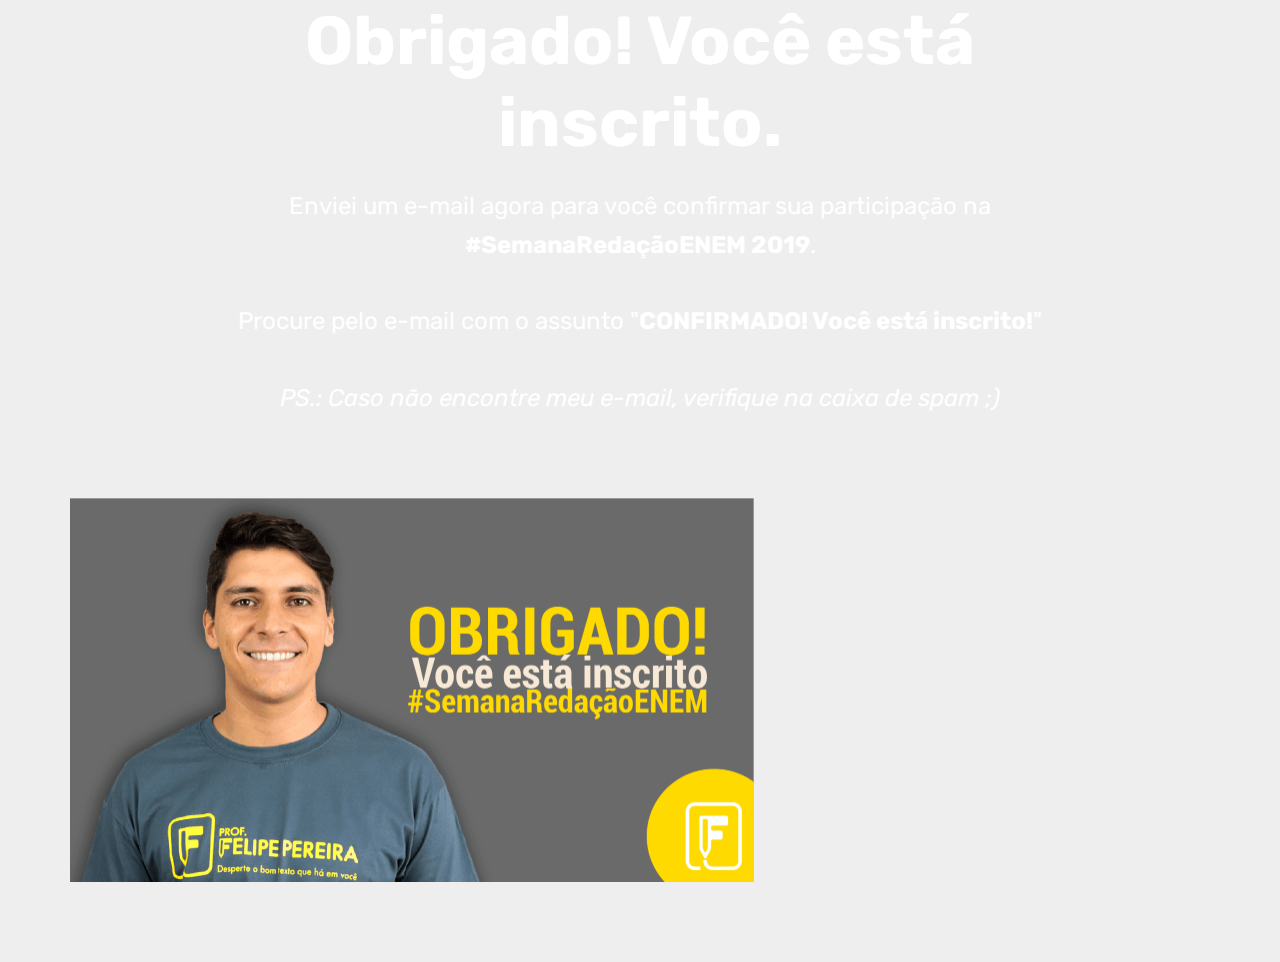
<file: cadastro.html>
<!DOCTYPE html>
<html  >
<head>
  <!-- Site made with Mobirise Website Builder v4.9.6, https://mobirise.com -->
  <meta charset="UTF-8">
  <meta http-equiv="X-UA-Compatible" content="IE=edge">
  <meta name="generator" content="Mobirise v4.9.6, mobirise.com">
  <meta name="viewport" content="width=device-width, initial-scale=1, minimum-scale=1">
  <link rel="shortcut icon" href="assets/images/avatar-3-128x128.png" type="image/x-icon">
  <meta name="description" content="Obrigado! Você está inscrito.">
  
  <title>Cadastro Realizado</title>
  <link rel="stylesheet" href="assets/tether/tether.min.css">
  <link rel="stylesheet" href="assets/bootstrap/css/bootstrap.min.css">
  <link rel="stylesheet" href="assets/bootstrap/css/bootstrap-grid.min.css">
  <link rel="stylesheet" href="assets/bootstrap/css/bootstrap-reboot.min.css">
  <link rel="stylesheet" href="assets/soundcloud-plugin/style.css">
  <link rel="stylesheet" href="assets/animatecss/animate.min.css">
  <link rel="stylesheet" href="assets/socicon/css/styles.css">
  <link rel="stylesheet" href="assets/theme/css/style.css">
  <link rel="stylesheet" href="assets/mobirise/css/mbr-additional.css" type="text/css">
  
  
  <script>
  fbq('track', 'CompleteRegistration');
</script>
</head>
<body>

<!-- Google Analytics -->
<!-- Global site tag (gtag.js) - Google Analytics -->
<script async src="https://www.googletagmanager.com/gtag/js?id=UA-137485238-1"></script>
<script>
  window.dataLayer = window.dataLayer || [];
  function gtag(){dataLayer.push(arguments);}
  gtag('js', new Date());

  gtag('config', 'UA-137485238-1');
</script>
<!-- /Google Analytics -->


  <section class="header4 cid-rplU6Cctis" id="header4-1k">

    

    

    <div class="container">
        <div class="row justify-content-md-center">
            <div class="media-content col-md-10">
                <h1 class="mbr-section-title align-center mbr-white pb-3 mbr-bold mbr-fonts-style display-1">
                    Obrigado! Você está inscrito.</h1>
                
                <div class="mbr-text align-center mbr-white pb-3">
                    <p class="mbr-text mbr-fonts-style display-5">
                        Enviei um e-mail agora para você confirmar sua participação na <strong>#SemanaRedaçãoENEM 2019</strong>.<br><br>Procure pelo e-mail com o assunto "<strong>CONFIRMADO! Você está inscrito!</strong>"<br><em><br>PS.: Caso não encontre meu e-mail, verifique na caixa de spam ;)</em></p>
                </div>
                
            </div>
            <div class="mbr-figure pt-5">
                <img src="assets/images/obrigado-1368x769.png" alt="Mobirise" title="" style="width: 60%;">
            </div>
        </div>
    </div>
</section>

<section class="engine"><a href="https://mobirise.info/y">free html website templates</a></section><section once="" class="cid-rmAsM9b8Jf" id="footer7-1j">

    

    

    <div class="container">
        <div class="media-container-row align-center mbr-white">
            
            <div class="row social-row">
                <div class="social-list align-right pb-2">
                    
                    
                    
                    
                    
                    
                <div class="soc-item">
                        <a href="https://www.facebook.com/prof.felipereira/" target="_blank">
                            <span class="mbr-iconfont mbr-iconfont-social socicon-facebook socicon"></span>
                        </a>
                    </div><div class="soc-item">
                        <a href="https://www.instagram.com/prof.felipereira/" target="_blank">
                            <span class="mbr-iconfont mbr-iconfont-social socicon-instagram socicon"></span>
                        </a>
                    </div><div class="soc-item">
                        <a href="https://www.youtube.com/channel/UC8JeqLlyTz8rrVCSTK2N2XQ?" target="_blank">
                            <span class="mbr-iconfont mbr-iconfont-social socicon-youtube socicon"></span>
                        </a>
                    </div></div>
            </div>
            <div class="row row-copirayt">
                <p class="mbr-text mb-0 mbr-fonts-style mbr-white align-center display-7">© Copyright 2019 Felipe Pereira &amp; Liquidbook Tecnologias para Publicações
<br>CNPJ 09.628.768/0001-89</p>
            </div>
        </div>
    </div>
</section>


  <script src="assets/web/assets/jquery/jquery.min.js"></script>
  <script src="assets/popper/popper.min.js"></script>
  <script src="assets/tether/tether.min.js"></script>
  <script src="assets/bootstrap/js/bootstrap.min.js"></script>
  <script src="assets/smoothscroll/smooth-scroll.js"></script>
  <script src="assets/viewportchecker/jquery.viewportchecker.js"></script>
  <script src="assets/theme/js/script.js"></script>
  
  
  <input name="animation" type="hidden">
  </body>
</html>
</file>
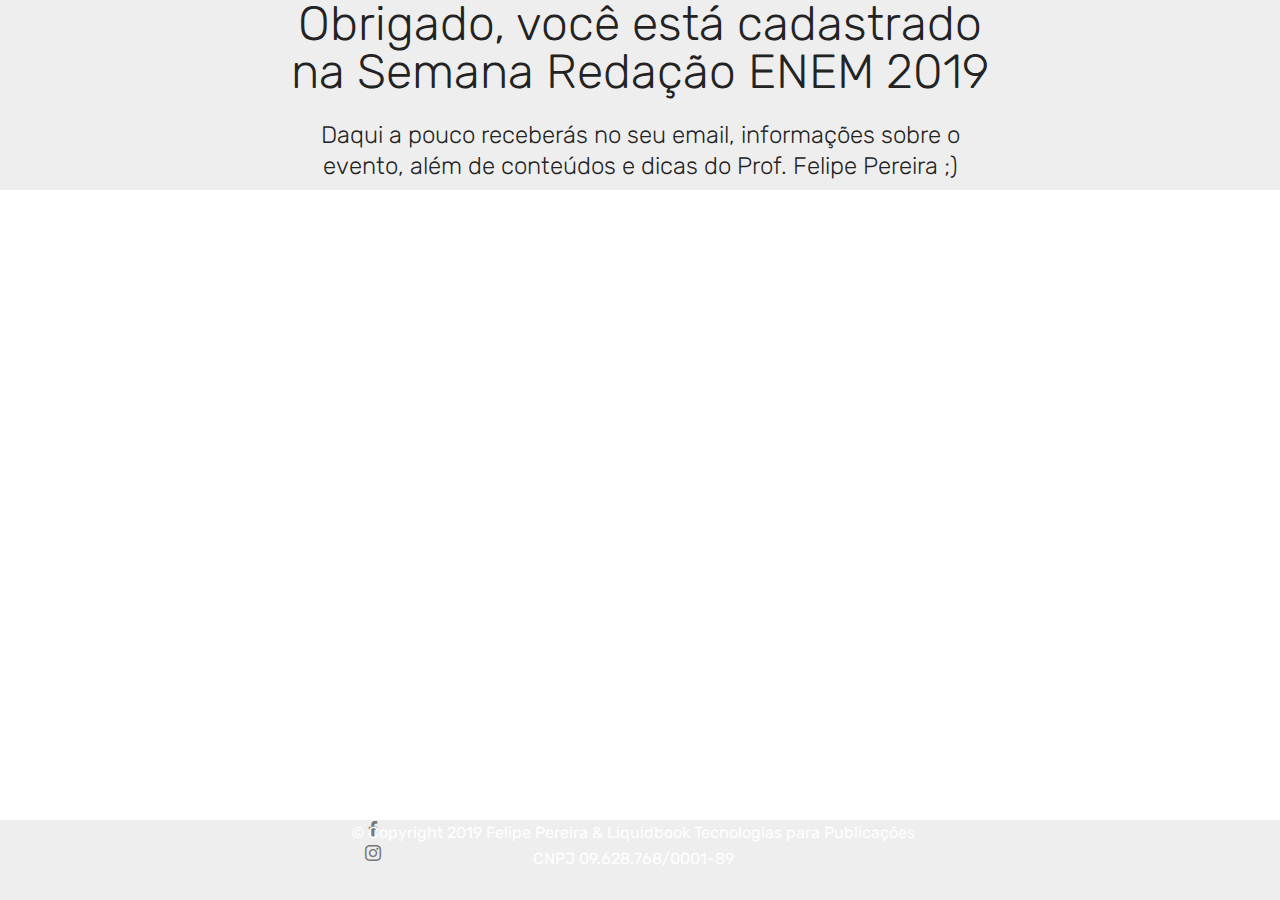
<file: obrigado.html>
<!DOCTYPE html>
<html lang="pt">
<head>
  
  <meta charset="UTF-8">
  <meta http-equiv="X-UA-Compatible" content="IE=edge">
  
  <meta name="viewport" content="width=device-width, initial-scale=1, minimum-scale=1">
  <link rel="shortcut icon" href="assets/images/avatar-3-128x128.png" type="image/x-icon">
  <meta name="description" content="Vocês está cadastrado na Semana Redação ENEM 2019">
  
  <title>Obrigado</title>
  <link rel="stylesheet" href="assets/tether/tether.min.css">
  <link rel="stylesheet" href="assets/bootstrap/css/bootstrap.min.css">
  <link rel="stylesheet" href="assets/bootstrap/css/bootstrap-grid.min.css">
  <link rel="stylesheet" href="assets/bootstrap/css/bootstrap-reboot.min.css">
  <link rel="stylesheet" href="assets/soundcloud-plugin/style.css">
  <link rel="stylesheet" href="assets/animatecss/animate.min.css">
  <link rel="stylesheet" href="assets/socicon/css/styles.css">
  <link rel="stylesheet" href="assets/theme/css/style.css">
  <link rel="stylesheet" href="assets/mobirise/css/mbr-additional.css" type="text/css">
  
  
  <!-- Facebook Pixel Code -->
<script>
  !function(f,b,e,v,n,t,s)
  {if(f.fbq)return;n=f.fbq=function(){n.callMethod?
  n.callMethod.apply(n,arguments):n.queue.push(arguments)};
  if(!f._fbq)f._fbq=n;n.push=n;n.loaded=!0;n.version='2.0';
  n.queue=[];t=b.createElement(e);t.async=!0;
  t.src=v;s=b.getElementsByTagName(e)[0];
  s.parentNode.insertBefore(t,s)}(window, document,'script',
  'https://connect.facebook.net/en_US/fbevents.js');
  fbq('init', '328588321349452');
  fbq('track', 'PageView');
</script>
<noscript>&lt;img height="1" width="1" style="display:none"
  src="https://www.facebook.com/tr?id=328588321349452&amp;ev=PageView&amp;noscript=1"
/&gt;</noscript>
<!-- End Facebook Pixel Code -->
</head>
<body>

<!-- Google Analytics -->
<!-- Global site tag (gtag.js) - Google Analytics -->
<script async="" src="https://www.googletagmanager.com/gtag/js?id=UA-137485238-1"></script>
<script>
  window.dataLayer = window.dataLayer || [];
  function gtag(){dataLayer.push(arguments);}
  gtag('js', new Date());

  gtag('config', 'UA-137485238-1');
</script>
<!-- /Google Analytics -->


  <section class="mbr-section content4 cid-rmwRS071vP" id="content4-s">

    

    <div class="container">
        <div class="media-container-row">
            <div class="title col-12 col-md-8">
                <h2 class="align-center pb-3 mbr-fonts-style display-2">
                    Obrigado, você está cadastrado na Semana Redação ENEM 2019</h2>
                <h3 class="mbr-section-subtitle align-center mbr-light mbr-fonts-style display-5">Daqui a pouco receberás no seu email, informações sobre o evento, além de conteúdos e dicas do Prof. Felipe Pereira ;)</h3>
                
            </div>
        </div>
    </div>
</section>

<section once="" class="cid-rlbTt4qRn9 mbr-reveal" id="footer7-r">

    

    

    <div class="container">
        <div class="media-container-row align-center mbr-white">
            
            <div class="row social-row">
                <div class="social-list align-right pb-2">
                    
                    
                    
                    
                    
                    
                <div class="soc-item">
                        <a href="https://facebook.com/prof.felipereira/" target="_blank">
                            <span class="mbr-iconfont mbr-iconfont-social socicon-facebook socicon" style="color: rgb(118, 118, 118); fill: rgb(118, 118, 118);"></span>
                        </a>
                    </div><div class="soc-item">
                        <a href="https://www.instagram.com/prof.felipereira/" target="_blank">
                            <span class="mbr-iconfont mbr-iconfont-social socicon-instagram socicon" style="color: rgb(118, 118, 118); fill: rgb(118, 118, 118);"></span>
                        </a>
                    </div><div class="soc-item">
                        <a href="https://www.youtube.com/channel/UC8JeqLlyTz8rrVCSTK2N2XQ?view_as=subscriber" target="_blank">
                            <span class="mbr-iconfont mbr-iconfont-social socicon-youtube socicon" style="color: rgb(118, 118, 118); fill: rgb(118, 118, 118);"></span>
                        </a>
                    </div></div>
            </div>
            <div class="row row-copirayt">
                <p class="mbr-text mb-0 mbr-fonts-style mbr-white align-center display-7">
                    © Copyright 2019 Felipe Pereira &amp; Liquidbook Tecnologias para Publicações<br>CNPJ 09.628.768/0001-89</p>
            </div>
        </div>
    </div>
</section>


  <script src="assets/web/assets/jquery/jquery.min.js"></script>
  <script src="assets/popper/popper.min.js"></script>
  <script src="assets/tether/tether.min.js"></script>
  <script src="assets/bootstrap/js/bootstrap.min.js"></script>
  <script src="assets/smoothscroll/smooth-scroll.js"></script>
  <script src="assets/viewportchecker/jquery.viewportchecker.js"></script>
  <script src="assets/theme/js/script.js"></script>
  
  <script>
  fbq('track', 'Lead');
</script>

  <input name="animation" type="hidden">
  </body>
</html>
</file>
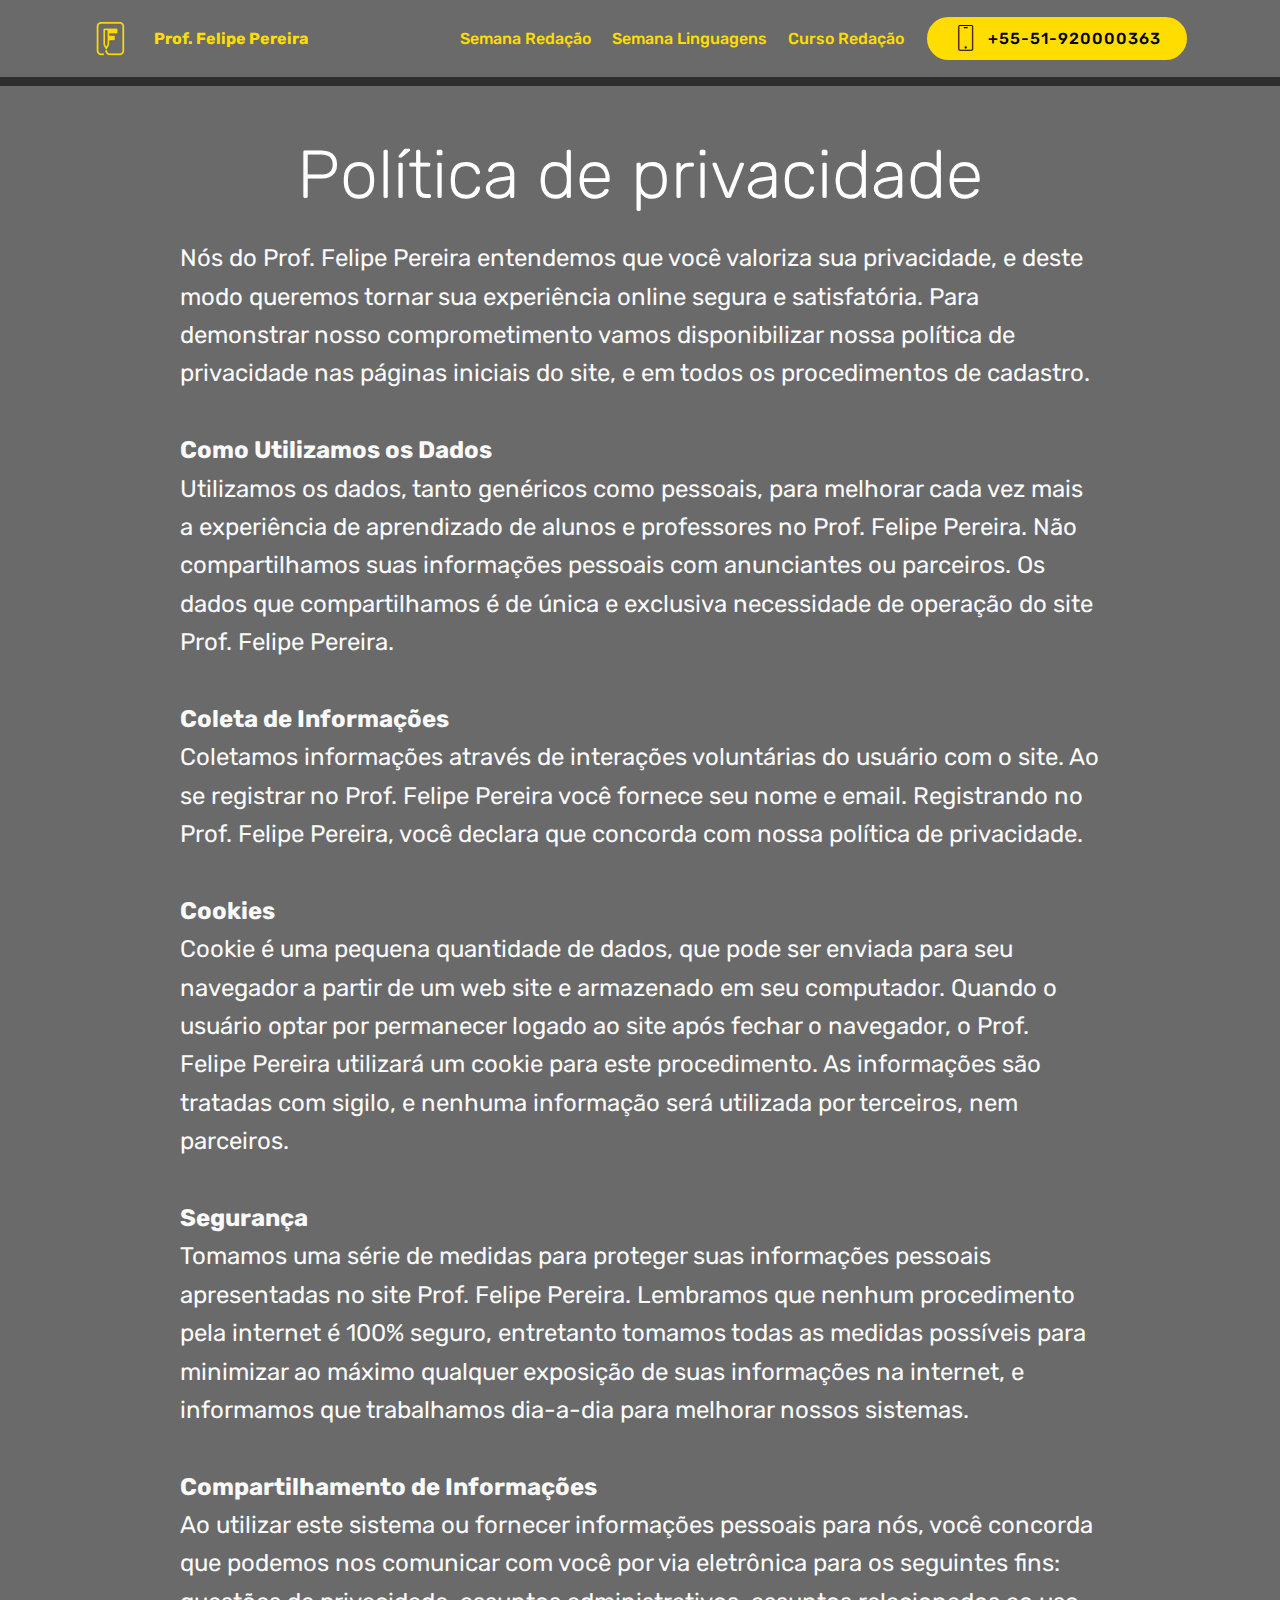
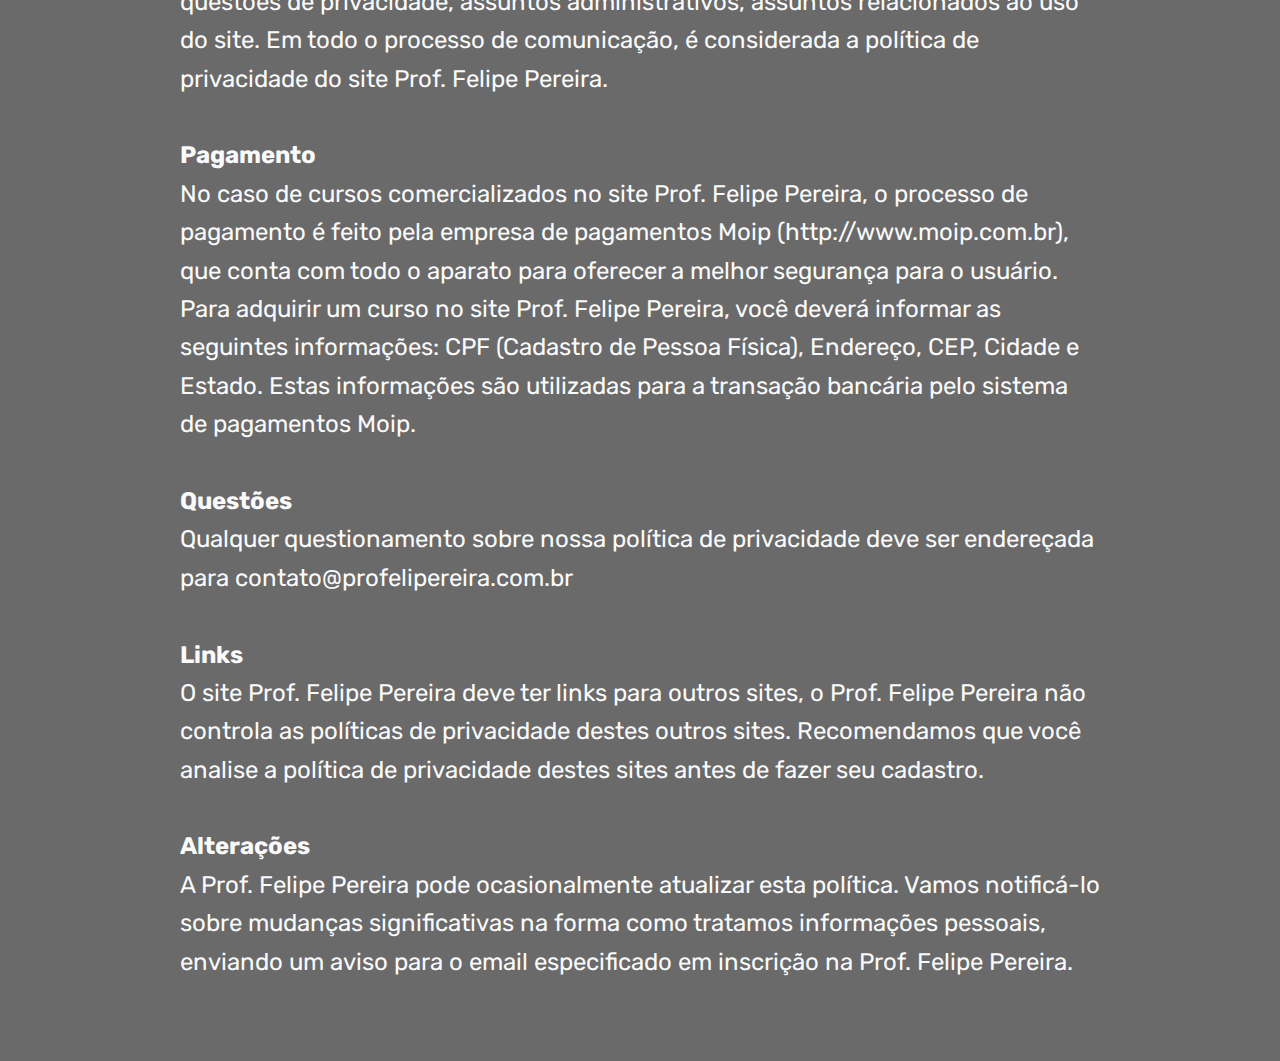
<file: politica-de-privacidade.html>
<!DOCTYPE html>
<html>
<head>
  <!-- Site made with Mobirise Website Builder v4.10.7, https://mobirise.com -->
  <meta charset="UTF-8">
  <meta http-equiv="X-UA-Compatible" content="IE=edge">
  <meta name="generator" content="Mobirise v4.10.7, mobirise.com">
  <meta name="viewport" content="width=device-width, initial-scale=1, minimum-scale=1">
  <link rel="shortcut icon" href="assets/images/logo-circular-122x122.png" type="image/x-icon">
  <meta name="description" content="Política de Privacidade do site Prof. Felipe Pereira">
  
  <title>Política de Privacidade</title>
  <link rel="stylesheet" href="assets/web/assets/mobirise-icons/mobirise-icons.css">
  <link rel="stylesheet" href="assets/tether/tether.min.css">
  <link rel="stylesheet" href="assets/bootstrap/css/bootstrap.min.css">
  <link rel="stylesheet" href="assets/bootstrap/css/bootstrap-grid.min.css">
  <link rel="stylesheet" href="assets/bootstrap/css/bootstrap-reboot.min.css">
  <link rel="stylesheet" href="assets/dropdown/css/style.css">
  <link rel="stylesheet" href="assets/animatecss/animate.min.css">
  <link rel="stylesheet" href="assets/theme/css/style.css">
  <link rel="stylesheet" href="assets/mobirise/css/mbr-additional.css" type="text/css">
  
  
  
</head>
<body>

<!-- Google Analytics -->
<!-- Global site tag (gtag.js) - Google Analytics -->
<script async="" src="https://www.googletagmanager.com/gtag/js?id=UA-137485238-1"></script>
<script>
  window.dataLayer = window.dataLayer || [];
  function gtag(){dataLayer.push(arguments);}
  gtag('js', new Date());

  gtag('config', 'UA-137485238-1');
</script>
<!-- /Google Analytics -->


  <section class="menu cid-rysQK7PTqq" once="menu" id="menu2-q">

    

    <nav class="navbar navbar-expand beta-menu navbar-dropdown align-items-center navbar-toggleable-sm">
        <button class="navbar-toggler navbar-toggler-right" type="button" data-toggle="collapse" data-target="#navbarSupportedContent" aria-controls="navbarSupportedContent" aria-expanded="false" aria-label="Toggle navigation">
            <div class="hamburger">
                <span></span>
                <span></span>
                <span></span>
                <span></span>
            </div>
        </button>
        <div class="menu-logo">
            <div class="navbar-brand">
                <span class="navbar-logo">
                    <a href="http://www.profelipereira.com.br">
                        <img src="assets/images/logo-circular-122x122.png" alt="Mobirise" title="" style="height: 3.8rem;">
                    </a>
                </span>
                <span class="navbar-caption-wrap"><a class="navbar-caption text-primary display-4" href="http://www.profelipereira.com.br">Prof. Felipe Pereira &nbsp; &nbsp; &nbsp; &nbsp; &nbsp; &nbsp; &nbsp; &nbsp; &nbsp; &nbsp;&nbsp;</a></span>
            </div>
        </div>
        <div class="collapse navbar-collapse" id="navbarSupportedContent">
            <ul class="navbar-nav nav-dropdown" data-app-modern-menu="true"><li class="nav-item">
                    <a class="nav-link link text-primary display-4" href="http://semanaredacao.profelipereira.com.br/">Semana Redação</a>
                </li><li class="nav-item"><a class="nav-link link text-primary display-4" href="http://semanalinguagens.profelipereira.com.br/">Semana Linguagens</a></li>
                <li class="nav-item">
                    <a class="nav-link link text-primary display-4" href="http://cursoredacao.profelipereira.com.br/">Curso Redação</a>
                </li></ul>
            <div class="navbar-buttons mbr-section-btn"><a class="btn btn-sm btn-primary display-4" href="https://wa.me/+5551920000363">
                    <span class="btn-icon mbri-mobile mbr-iconfont mbr-iconfont-btn">
                    </span>
                    +55-51-920000363</a></div>
        </div>
    </nav>
</section>

<section class="engine"><a href="https://mobirise.info/i">web creation software</a></section><section once="footers" class="cid-ryXI963dTx" id="footer6-r">

    

    

    <div class="container">
        <div class="media-container-row align-center mbr-white">
            <div class="col-12">
                <p class="mbr-text mb-0 mbr-fonts-style display-7">
                    © Copyright 2019 Prof. Felipe Pereira - Termos de Uso &amp; Política de Privacidade</p>
            </div>
        </div>
    </div>
</section>

<section class="header5 cid-ryXJjXnqpC mbr-fullscreen" id="header5-s">

    

    
    <div class="container">
        <div class="row justify-content-center">
            <div class="mbr-white col-md-10">
                <h1 class="mbr-section-title align-center pb-3 mbr-fonts-style display-1">Política de privacidade</h1>
                <p class="mbr-text align-center display-5 pb-3 mbr-fonts-style">Nós do Prof. Felipe Pereira entendemos que você valoriza sua privacidade, e deste modo queremos tornar sua experiência online segura e satisfatória. Para demonstrar nosso comprometimento vamos disponibilizar nossa política de privacidade nas páginas iniciais do site, e em todos os procedimentos de cadastro. 
<br>
<br><strong>Como Utilizamos os Dados</strong> 
<br>Utilizamos os dados, tanto genéricos como pessoais, para melhorar cada vez mais a experiência de aprendizado de alunos e professores no Prof. Felipe Pereira. Não compartilhamos suas informações pessoais com anunciantes ou parceiros. Os dados que compartilhamos é de única e exclusiva necessidade de operação do site Prof. Felipe Pereira. 
<br>
<br><strong>Coleta de Informações</strong> 
<br>Coletamos informações através de interações voluntárias do usuário com o site. Ao se registrar no Prof. Felipe Pereira você fornece seu nome e email. Registrando no Prof. Felipe Pereira, você declara que concorda com nossa política de privacidade. 
<br>
<br><strong>Cookies</strong> 
<br>Cookie é uma pequena quantidade de dados, que pode ser enviada para seu navegador a partir de um web site e armazenado em seu computador. Quando o usuário optar por permanecer logado ao site após fechar o navegador, o Prof. Felipe Pereira utilizará um cookie para este procedimento. As informações são tratadas com sigilo, e nenhuma informação será utilizada por terceiros, nem parceiros. 
<br>
<br><strong>Segurança</strong> 
<br>Tomamos uma série de medidas para proteger suas informações pessoais apresentadas no site Prof. Felipe Pereira. Lembramos que nenhum procedimento pela internet é 100% seguro, entretanto tomamos todas as medidas possíveis para minimizar ao máximo qualquer exposição de suas informações na internet, e informamos que trabalhamos dia-a-dia para melhorar nossos sistemas. 
<br>
<br><strong>Compartilhamento de Informações</strong> 
<br>Ao utilizar este sistema ou fornecer informações pessoais para nós, você concorda que podemos nos comunicar com você por via eletrônica para os seguintes fins: questões de privacidade, assuntos administrativos, assuntos relacionados ao uso do site. Em todo o processo de comunicação, é considerada a política de privacidade do site Prof. Felipe Pereira. 
<br>
<br><strong>Pagamento</strong> 
<br>No caso de cursos comercializados no site Prof. Felipe Pereira, o processo de pagamento é feito pela empresa de pagamentos Moip (http://www.moip.com.br), que conta com todo o aparato para oferecer a melhor segurança para o usuário. Para adquirir um curso no site Prof. Felipe Pereira, você deverá informar as seguintes informações: CPF (Cadastro de Pessoa Física), Endereço, CEP, Cidade e Estado. Estas informações são utilizadas para a transação bancária pelo sistema de pagamentos Moip. 
<br>
<br><strong>Questões</strong> 
<br>Qualquer questionamento sobre nossa política de privacidade deve ser endereçada para contato@profelipereira.com.br 
<br>
<br><strong>Links 
</strong><br>O site Prof. Felipe Pereira deve ter links para outros sites, o Prof. Felipe Pereira não controla as políticas de privacidade destes outros sites. Recomendamos que você analise a política de privacidade destes sites antes de fazer seu cadastro. 
<br>
<br><strong>Alterações</strong> 
<br>A Prof. Felipe Pereira pode ocasionalmente atualizar esta política. Vamos notificá-lo sobre mudanças significativas na forma como tratamos informações pessoais, enviando um aviso para o email especificado em inscrição na Prof. Felipe Pereira.</p>
                
            </div>
        </div>
    </div>

    
</section>


  <script src="assets/web/assets/jquery/jquery.min.js"></script>
  <script src="assets/popper/popper.min.js"></script>
  <script src="assets/tether/tether.min.js"></script>
  <script src="assets/bootstrap/js/bootstrap.min.js"></script>
  <script src="assets/dropdown/js/nav-dropdown.js"></script>
  <script src="assets/dropdown/js/navbar-dropdown.js"></script>
  <script src="assets/touchswipe/jquery.touch-swipe.min.js"></script>
  <script src="assets/viewportchecker/jquery.viewportchecker.js"></script>
  <script src="assets/smoothscroll/smooth-scroll.js"></script>
  <script src="assets/theme/js/script.js"></script>
  
  
 <div id="scrollToTop" class="scrollToTop mbr-arrow-up"><a style="text-align: center;"><i class="mbr-arrow-up-icon mbr-arrow-up-icon-cm cm-icon cm-icon-smallarrow-up"></i></a></div>
    <input name="animation" type="hidden">
  </body>
</html>
</file>
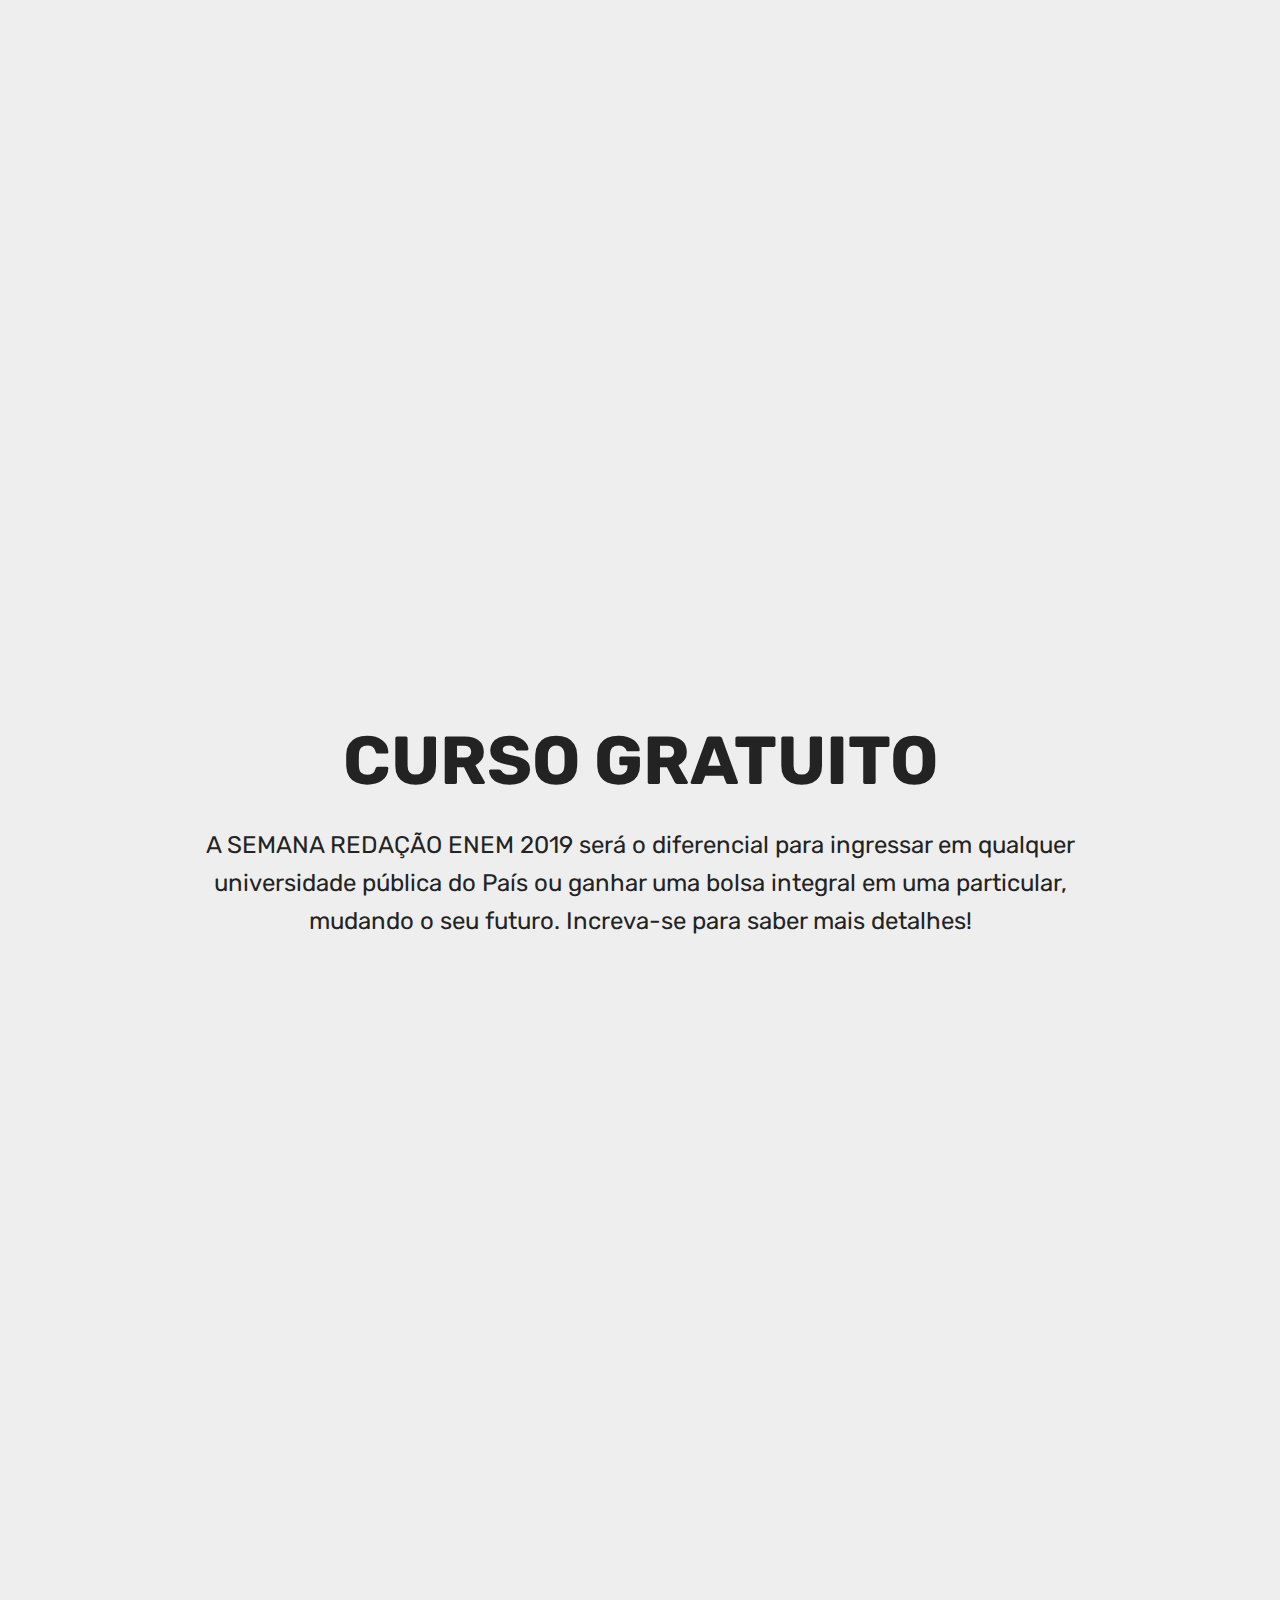
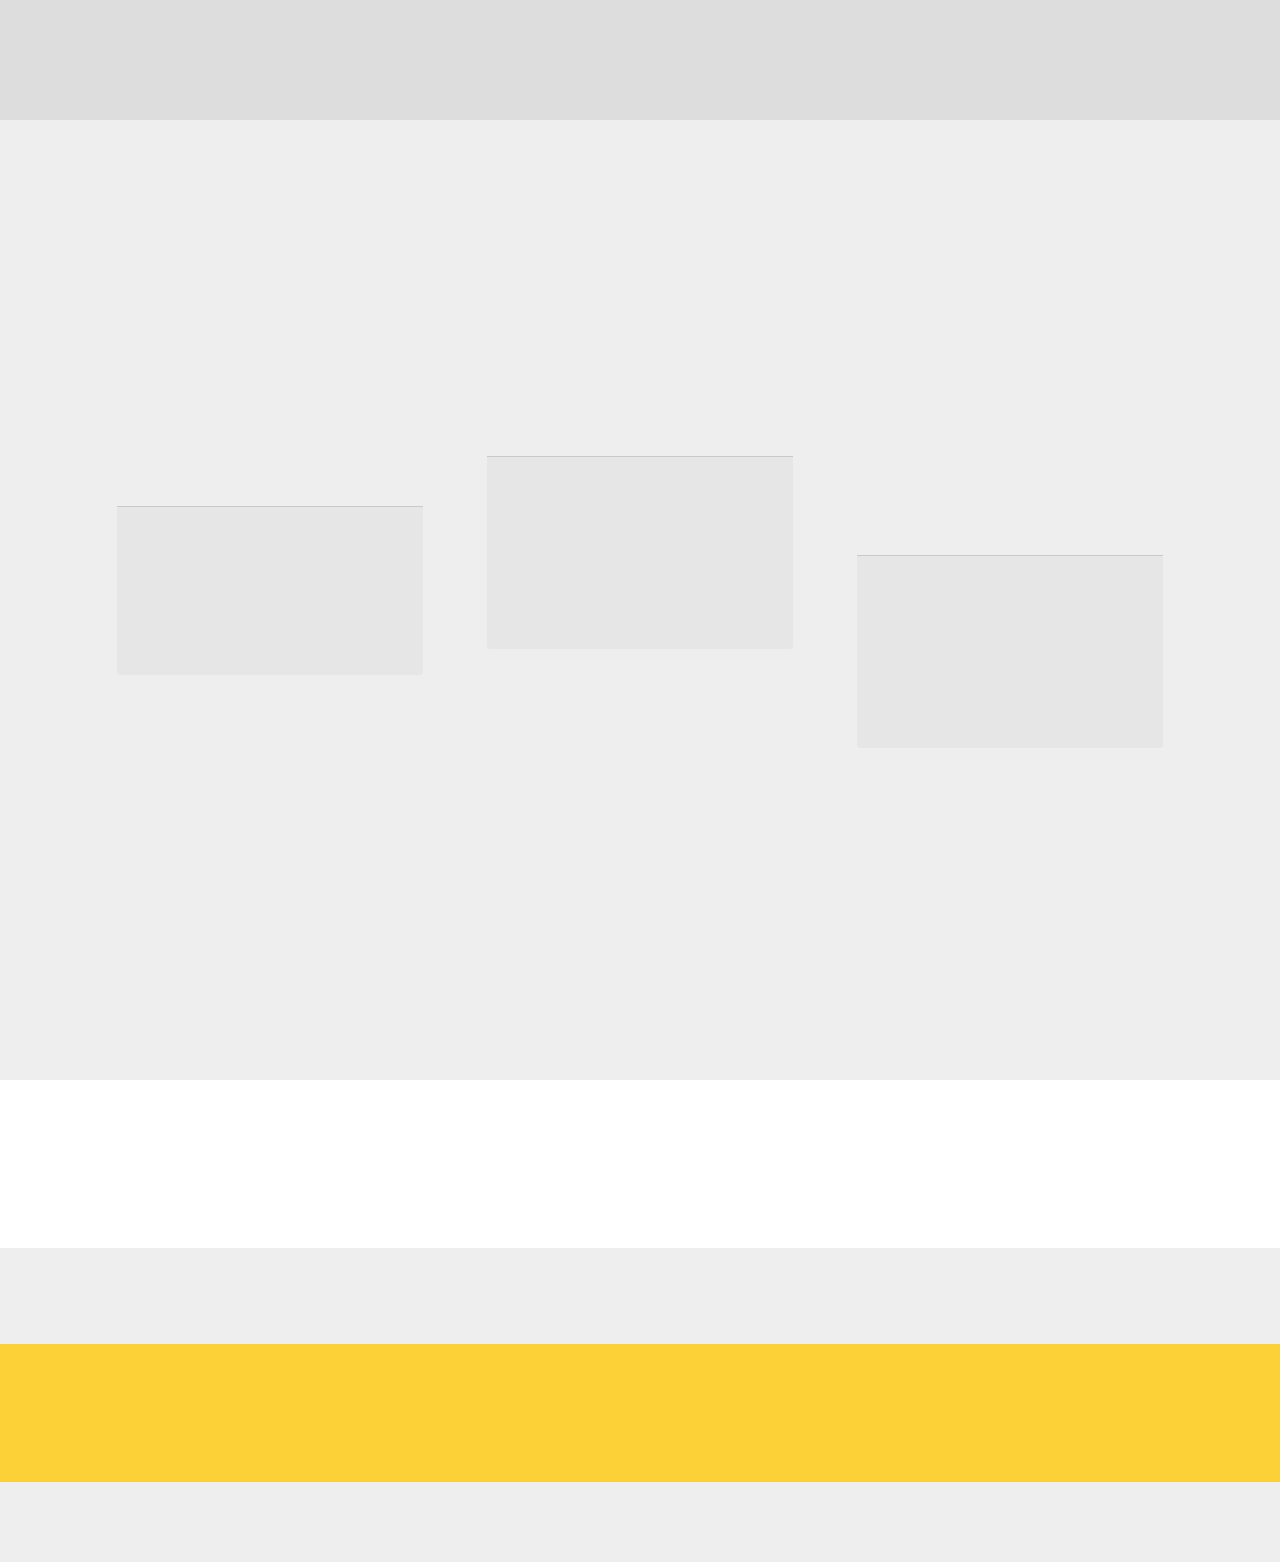
<file: semana-2019.html>
<!DOCTYPE html>
<html  >
<head>
  <!-- Site made with Mobirise Website Builder v4.9.6, https://mobirise.com -->
  <meta charset="UTF-8">
  <meta http-equiv="X-UA-Compatible" content="IE=edge">
  <meta name="generator" content="Mobirise v4.9.6, mobirise.com">
  <meta name="viewport" content="width=device-width, initial-scale=1, minimum-scale=1">
  <link rel="shortcut icon" href="assets/images/avatar-3-128x128.png" type="image/x-icon">
  <meta name="description" content="É o diferencial para ingressar em uma Universidade Pública ou ter bolsa INTEGRAL em uma particular. Para ir bem na REDAÇÃO, faça sua inscrição, é GRATUITO!">
  
  <title>Semana Redação Enem 2019</title>
  <link rel="stylesheet" href="assets/web/assets/mobirise-icons/mobirise-icons.css">
  <link rel="stylesheet" href="assets/tether/tether.min.css">
  <link rel="stylesheet" href="assets/soundcloud-plugin/style.css">
  <link rel="stylesheet" href="assets/bootstrap/css/bootstrap.min.css">
  <link rel="stylesheet" href="assets/bootstrap/css/bootstrap-grid.min.css">
  <link rel="stylesheet" href="assets/bootstrap/css/bootstrap-reboot.min.css">
  <link rel="stylesheet" href="assets/socicon/css/styles.css">
  <link rel="stylesheet" href="assets/animatecss/animate.min.css">
  <link rel="stylesheet" href="assets/style.css">
  <link rel="stylesheet" href="assets/slick.css">
  <link rel="stylesheet" href="assets/theme/css/style.css">
  <link rel="stylesheet" href="assets/mobirise/css/mbr-additional.css" type="text/css">
  
  
  <!-- Facebook Pixel Code -->
<script>
  !function(f,b,e,v,n,t,s)
  {if(f.fbq)return;n=f.fbq=function(){n.callMethod?
  n.callMethod.apply(n,arguments):n.queue.push(arguments)};
  if(!f._fbq)f._fbq=n;n.push=n;n.loaded=!0;n.version='2.0';
  n.queue=[];t=b.createElement(e);t.async=!0;
  t.src=v;s=b.getElementsByTagName(e)[0];
  s.parentNode.insertBefore(t,s)}(window, document,'script',
  'https://connect.facebook.net/en_US/fbevents.js');
  fbq('init', '328588321349452');
  fbq('track', 'PageView');
</script>
<noscript><img height="1" width="1" style="display:none"
  src="https://www.facebook.com/tr?id=328588321349452&ev=PageView&noscript=1"
/></noscript>
<!-- End Facebook Pixel Code -->
</head>
<body>

<!-- Google Analytics -->
<!-- Global site tag (gtag.js) - Google Analytics -->
<script async src="https://www.googletagmanager.com/gtag/js?id=UA-137485238-1"></script>
<script>
  window.dataLayer = window.dataLayer || [];
  function gtag(){dataLayer.push(arguments);}
  gtag('js', new Date());

  gtag('config', 'UA-137485238-1');
</script>
<!-- /Google Analytics -->


  <section class="cid-rm8kNUs6rY" id="video2-j">

    
    
    <figure class="mbr-figure align-center">
        <div class="video-block" style="width: 100%;">
            <div><iframe class="mbr-embedded-video" src="https://www.youtube.com/embed/-Rwvc2VJjqg?rel=0&amp;amp;showinfo=0&amp;autoplay=0&amp;loop=0" width="1280" height="720" frameborder="0" allowfullscreen></iframe></div>
        </div>
    </figure>
</section>

<section class="engine"><a href="https://mobirise.info/r">bootstrap templates</a></section><section class="header1 cid-rmBnHRzHtL" id="header16-1h">

    

    

    <div class="container">
        <div class="row justify-content-md-center">
            <div class="col-md-10 align-center">
                <h1 class="mbr-section-title mbr-bold pb-3 mbr-fonts-style display-1">CURSO GRATUITO</h1>
                
                <p class="mbr-text pb-3 mbr-fonts-style display-5">
                    A SEMANA REDAÇÃO ENEM 2019 será o diferencial para ingressar em qualquer universidade pública do País ou ganhar uma bolsa integral em uma particular, mudando o seu futuro. Increva-se para saber mais detalhes!
                </p>
                <div class="mbr-section-btn"><a class="btn btn-md btn-success display-5" href="https://mailchi.mp/19101902f13d/inscricao-semana-redacao-enem" target="_blank">INSCREVA-SE</a></div>
            </div>
        </div>
    </div>

</section>

<section class="header4 cid-rmBnBuxocR" id="header4-1g">

    

    

    <div class="container">
        <div class="row justify-content-md-center">
            <div class="media-content col-md-10">
                
                
                <div class="mbr-text align-center mbr-white pb-3">
                    <p class="mbr-text mbr-fonts-style display-7">Olá, eu sou o<strong> Felipe Pereira</strong>, professor de<strong> português e redação</strong>, formado em Letras pela Universidade Federal do Rio Grande do Sul (UFRGS) e especialista em despertar o bom texto que existe em você! Trabalho <em>há mais de 10 anos</em> tirando alunas e alunos da insegurança para colocá-los em uma situação de<strong> autoconfiança</strong> <strong>nas próprias palavras</strong>. O meu trabalho é fazer você tirar acima dos <strong>900</strong> na redação do ENEM, <strong>sempre</strong>! Se você quer esse resultado, <strong>conte comigo</strong> e acompanhe os meus conteúdos que estou preparando só para você.</p>
                </div>
                
            </div>
            <div class="mbr-figure pt-5">
                <img src="assets/images/link-4-1200x628.png" alt="Semana Redação ENEM" title="Semana Redação ENEM" style="width: 75%;">
            </div>
        </div>
    </div>
</section>

<section class="mbr-section content4 cid-rkHtWX1DUF" id="content4-2">

    

    <div class="container">
        <div class="media-container-row">
            <div class="title col-12 col-md-8">
                <h2 class="align-center pb-3 mbr-fonts-style display-2">
                    Princípios Básicos</h2>
                <h3 class="mbr-section-subtitle align-center mbr-light mbr-fonts-style display-5">
                    A tríade tema-opinião-argumento representa os fundamentos de todos os textos argumentativos</h3>
                
            </div>
        </div>
    </div>
</section>

<section class="mbr-section article content11 cid-rkHtYeNsDu" id="content11-3">
     

    <div class="container">
        <div class="media-container-row">
            <div class="mbr-text counter-container col-12 col-md-8 mbr-fonts-style display-7">
                <ol>
                    <li><strong>Entenda o tema; aceite</strong>&nbsp;| Entender o tema é uma habilidade primária, tão fundamental que, na totalidade dos concursos públicos brasileiros, funciona como erro eliminatório.</li>
                    <li><strong>Escolha a opinião; defina</strong>&nbsp;| Definir sua opinião acerca do tema já consiste em uma habilidade mais complexa e coloca as redações em um nível de competição mais elevado.</li>
                    <li><strong>Defenda sua ideia; comprove</strong>&nbsp;| Comprovar com argumentos a opinião acerca do tema é a habilidade que levas as redações às notas máximas.&nbsp;</li>
                </ol>
            </div>
        </div>
    </div>
</section>

<section class="timeline2 cid-rkHuuzL22F" id="timeline2-5">

    

    <div class="mbr-overlay" style="opacity: 0.5; background-color: rgb(204, 204, 204);">
    </div>

    <div class="container align-center">
        <h2 class="mbr-section-title pb-3 mbr-fonts-style display-2"><strong>Redação ENEM</strong></h2>
        <h3 class="mbr-section-subtitle pb-5 mbr-fonts-style display-5"><strong>
            As 5 competências</strong></h3>

        <div class="container timelines-container" mbri-timelines="">
            <div class="row timeline-element reverse separline">      
                <span class="iconsBackground">
                    <span class="mbr-iconfont mbri-edit2"></span>
                </span>          
                <div class="col-xs-12 col-md-6 align-left">
                    <div class="timeline-text-content">
                        <h4 class="mbr-timeline-title pb-3 mbr-fonts-style display-5">
                            1. Demonstrar domínio da norma culta</h4>
                        <p class="mbr-timeline-text mbr-fonts-style display-7">
                            Este setor da nota compreende 20% da nota final e está relacionado a todas as convenções gramaticais prescritas pela gramática tradicional. Por isso, é fundamental compreender toda aula de gramática como uma forma de desenvolver uma das habilidades necessárias para a escrita.</p>
                     </div>
                </div>
            </div>

            <div class="row timeline-element  separline">
                <span class="iconsBackground">
                    <span class="mbr-iconfont mbri-edit2"></span>
                </span>
                <div class="col-xs-12 col-md-6 align-left ">
                    <div class="timeline-text-content">
                        <h4 class="mbr-timeline-title pb-3 mbr-fonts-style display-5">
                            2. Compreender a proposta e aplicar conceitos</h4>
                        <p class="mbr-timeline-text mbr-fonts-style display-7">
                            Compreender a proposta de redação e aplicar conceitos de várias áreas do conhecimento para desenvolver o tema, dentro dos limites estruturais do texto dissertativo-argumentativo. Esta competência engloba 3 diferentes aspectos textuais: abordagem ao tema; caráter dissertativo (opinativo); repertório cultural.</p>
                    </div>
                </div>
            </div> 

            <div class="row timeline-element reverse separline">
                <span class="iconsBackground">
                    <span class="mbr-iconfont mbri-edit2"></span>
                </span>
                <div class="col-xs-12 col-md-6 align-left">
                    <div class="timeline-text-content">
                        <h4 class="mbr-timeline-title pb-3 mbr-fonts-style display-5">
                            3. Selecionar, relacionar, organizar e interpretar em defesa de um ponto de vista</h4>      
                        <p class="mbr-timeline-text mbr-fonts-style display-7">
                            Esta competência é a que revela a existência de um projeto de texto anterior à escrita. E isso se evidencia na relação entre parágrafos. Na introdução, apresenta-se o tema e define-se a opinião: a forma de problematizar o tema. Nos desenvolvimentos, retorna-se esta opinião e a comprova com argumentos, fatos, referências, etc. E na conclusão tretorna-se o que já se disse e elaboram-se as duas propostas de intervenção social, cada uma aplicada a cada uma das duas problemáticas presentes em cada um dos desenvolvimentos.</p>
                    </div>
                </div>
            </div>

            <div class="row timeline-element  separline">
                <span class="iconsBackground">
                    <span class="mbr-iconfont mbri-edit2"></span>
                </span>
                <div class="col-xs-12 col-md-6 align-left ">
                    <div class="timeline-text-content">
                        <h4 class="mbr-timeline-title pb-3 mbr-fonts-style display-5"><p>
                            4. Demonstrar conhecimento dos mecanismos linguísticos necessários</p></h4>
                        <p class="mbr-timeline-text mbr-fonts-style display-7">
                            Esta avalia o uso de conectores (conjunções, pronomes, elipses, etc.). É fundamental explicitar a conexão entre as partes de um mesmo parágrafo e entre diferentes parágrafos.</p>
                    </div>
                </div>
            </div>

            <div class="row timeline-element reverse">
                <span class="iconsBackground">
                    <span class="mbr-iconfont mbri-edit2"></span>
                </span>
                <div class="col-xs-12 col-md-6 align-left">
                    <div class="timeline-text-content">
                        <h4 class="mbr-timeline-title pb-3 mbr-fonts-style display-5">
                            5. Elaborar uma proposta de solução para o problema abordado</h4>
                        <p class="mbr-timeline-text mbr-fonts-style display-7">
                            Deve-se mostrar respeito aos valores humanos e considerando a diversidade sociocultural nesta competência. Esta é a que avalia a proposta de intervenção social. Para obter nota máxima, a proposta deve obedecer basicamente 2 princípios: estar conectada com o que a própria redação desenvolveu e ser detalhada em 5 elementos (agente / ação / meio / finalidade / consequência).</p>
                    </div>
                </div>
            </div>

            

            

            

            

            

            

            
        </div>
    </div>
</section>

<section class="testimonials1 cid-rm8sD32D2T" id="testimonials1-k">

    

    
    <div class="container">
        <div class="media-container-row">
            <div class="title col-12 align-center">
                <h2 class="pb-3 mbr-fonts-style display-2">
                    O que os alunos falam</h2>
                
            </div>
        </div>
    </div>

    <div class="container pt-3 mt-2">
        <div class="media-container-row">
            <div class="mbr-testimonial p-3 align-center col-12 col-md-6 col-lg-4">
                <div class="panel-item p-3">
                    <div class="card-block">
                        <div class="testimonial-photo">
                            <img src="assets/images/juliana-azevedo-240x300.jpg" alt="" title="">
                        </div>
                        <p class="mbr-text mbr-fonts-style display-7"><strong>
                           Juliana Azevedo</strong><br>Medicina PUCRS | Bolsa Integral</p>
                    </div>
                    <div class="card-footer">
                        <div class="mbr-author-name mbr-bold mbr-fonts-style display-7">Felipe Pereira me ajudou a ter um incrível desempenho, o que foi essencial para a realização do meu sonho.<br><br></div>
                        <small class="mbr-author-desc mbr-italic mbr-light mbr-fonts-style display-7">
                               960 pontos</small>
                    </div>
                </div>
            </div>

            <div class="mbr-testimonial p-3 align-center col-12 col-md-6 col-lg-4">
                <div class="panel-item p-3">
                    <div class="card-block">
                        <div class="testimonial-photo">
                            <img src="assets/images/pedro-da-silveira-becker-240x240.jpg" alt="" title="">
                        </div>
                        <p class="mbr-text mbr-fonts-style display-7"><strong>
                           Pedro Becker</strong><br>Direito UFRGS</p>
                    </div>
                    <div class="card-footer">
                        <div class="mbr-author-name mbr-bold mbr-fonts-style display-7">Nenhum professor havia me explicado o que fazer na prova; com as aulas do professor Felipe Pereira, eu sabia o que escrever e saí do 540 para 940.<br><br></div>
                        <small class="mbr-author-desc mbr-italic mbr-light mbr-fonts-style display-7">
                               940 pontos</small>
                    </div>
                </div>
            </div>

            <div class="mbr-testimonial p-3 align-center col-12 col-md-6 col-lg-4">
                <div class="panel-item p-3">
                    <div class="card-block">
                        <div class="testimonial-photo">
                            <img src="assets/images/rafael-atkinson-240x240.jpg" alt="" title="">
                        </div>
                        <p class="mbr-text mbr-fonts-style display-7"><strong>
                           Rafaela Atkinson</strong><br>BioMed UFCSPA</p>
                    </div>
                    <div class="card-footer">
                        <div class="mbr-author-name mbr-bold mbr-fonts-style display-7">
                             Com as aulas do professor Felipe Pereira, alcancei o maior desempenho que já tive no ENEM. Só agradecer o professor responsável pelo salto de 700 para 980.</div>
                        <small class="mbr-author-desc mbr-italic mbr-light mbr-fonts-style display-7">
                               980 pontos</small>
                    </div>
                </div>
            </div>

            

            

            
        </div>
    </div>   
</section>

<section class="header1 cid-rmBnKaPnrf" id="header16-1i">

    

    

    <div class="container">
        <div class="row justify-content-md-center">
            <div class="col-md-10 align-center">
                <h1 class="mbr-section-title mbr-bold pb-3 mbr-fonts-style display-1">Já se inscreveu?</h1>
                
                <p class="mbr-text pb-3 mbr-fonts-style display-5">
                    Não perca a chance de mudar sua vida. A SEMANA REDAÇÃO ENEM 2019 é o seu primeiro passo.
                </p>
                <div class="mbr-section-btn"><a class="btn btn-md btn-success display-5" href="https://mailchi.mp/19101902f13d/inscricao-semana-redacao-enem" target="_blank">INSCREVA-SE AGORA</a></div>
            </div>
        </div>
    </div>

</section>



<section class="mbr-instagram-feed" data-rows="2" data-per-row-slider="" data-spacing="5" data-full-width="" data-token="10127135507.727bfe1.7925036b5bd74e3d8b4698d3a074b484" data-per-row-grid="3" id="instagram-feed-block-a" data-rv-view="120" style="background-color: rgb(255, 255, 255); padding-top: 40px; padding-bottom: 40px;">
    
    <div class="container container_toggle">
        <div class="row">
            <div class="col">
                <div class="inst">
                    <h1 class="inst__title align-center mbr-fonts-style display-2">Instagram @prof.felipereira</h1>
                    <div class="inst__content"></div>
                    
                </div>
            </div>
        </div>
    </div>
</section>

<section class="cid-rkHuNL8bYR" id="social-buttons2-9">

    

    

    <div class="container">
        <div class="media-container-row">
            <div class="col-md-8 align-center">
                <h2 class="pb-3 mbr-fonts-style display-2">
                    Siga</h2>
                <div class="social-list pl-0 mb-0">
                    <a href="https://facebook.com/prof.felipereira/" target="_blank">
                        <span class="px-2 mbr-iconfont mbr-iconfont-social socicon-facebook socicon" style="color: rgb(255, 200, 9); fill: rgb(255, 200, 9);"></span>
                    </a>
                    <a href="https://www.instagram.com/prof.felipereira/" target="_blank">
                        <span class="px-2 mbr-iconfont mbr-iconfont-social socicon-instagram socicon" style="color: rgb(255, 200, 9); fill: rgb(255, 200, 9);"></span>
                    </a>
                    <a href="https://www.youtube.com/channel/UC8JeqLlyTz8rrVCSTK2N2XQ?view_as=subscriber" target="_blank">
                        <span class="px-2 mbr-iconfont mbr-iconfont-social socicon-youtube socicon" style="color: rgb(255, 200, 9); fill: rgb(255, 200, 9);"></span>
                    </a>
                    <a href="https://www.youtube.com/c/mobirise" target="_blank">
                        
                    </a>
                    <a href="https://plus.google.com/u/0/+Mobirise" target="_blank">
                        
                    </a>
                    <a href="https://www.behance.net/Mobirise" target="_blank">
                        
                    </a>
                </div>
            </div>
        </div>
    </div>
</section>

<section class="cid-rmAsSQGgEi" id="social-buttons1-13">
    
    

    <div class="mbr-overlay" style="opacity: 0.8; background-color: rgb(255, 200, 9);">
    </div>

    <div class="container">
        <div class="media-container-row">
            <div class="col-md-8 align-center">
                <h2 class="pb-3 mbr-section-title mbr-fonts-style display-2">
                    Compartilhe essa página</h2>
                <div>
                    <div class="mbr-social-likes" data-counters="false">
                        <span class="btn btn-social facebook mx-2" title="Share link on Facebook">
                            <i class="socicon socicon-facebook"></i>
                        </span>
                        <span class="btn btn-social twitter mx-2" title="Share link on Twitter">
                            <i class="socicon socicon-twitter"></i>
                        </span>
                        <span class="btn btn-social plusone mx-2" title="Share link on Google+">
                            <i class="socicon socicon-googleplus"></i>
                        </span>
                        
                        
                    </div>
                </div>
            </div>
        </div>
    </div>
</section>

<section once="" class="cid-rmAsM9b8Jf" id="footer7-12">

    

    

    <div class="container">
        <div class="media-container-row align-center mbr-white">
            
            <div class="row social-row">
                <div class="social-list align-right pb-2">
                    
                    
                    
                    
                    
                    
                <div class="soc-item">
                        <a href="https://www.facebook.com/prof.felipereira/" target="_blank">
                            <span class="mbr-iconfont mbr-iconfont-social socicon-facebook socicon"></span>
                        </a>
                    </div><div class="soc-item">
                        <a href="https://www.instagram.com/prof.felipereira/" target="_blank">
                            <span class="mbr-iconfont mbr-iconfont-social socicon-instagram socicon"></span>
                        </a>
                    </div><div class="soc-item">
                        <a href="https://www.youtube.com/channel/UC8JeqLlyTz8rrVCSTK2N2XQ?" target="_blank">
                            <span class="mbr-iconfont mbr-iconfont-social socicon-youtube socicon"></span>
                        </a>
                    </div></div>
            </div>
            <div class="row row-copirayt">
                <p class="mbr-text mb-0 mbr-fonts-style mbr-white align-center display-7">© Copyright 2019 Felipe Pereira &amp; Liquidbook Tecnologias para Publicações
<br>CNPJ 09.628.768/0001-89</p>
            </div>
        </div>
    </div>
</section>


  <script src="assets/web/assets/jquery/jquery.min.js"></script>
  <script src="assets/popper/popper.min.js"></script>
  <script src="assets/tether/tether.min.js"></script>
  <script src="assets/bootstrap/js/bootstrap.min.js"></script>
  <script src="assets/parallax/jarallax.min.js"></script>
  <script src="assets/viewportchecker/jquery.viewportchecker.js"></script>
  <script src="assets/sociallikes/social-likes.js"></script>
  <script src="assets/smoothscroll/smooth-scroll.js"></script>
  <script src="assets/index.js"></script>
  <script src="assets/slick.min.js"></script>
  <script src="assets/theme/js/script.js"></script>
  
  
  <input name="animation" type="hidden">
  </body>
</html>
</file>
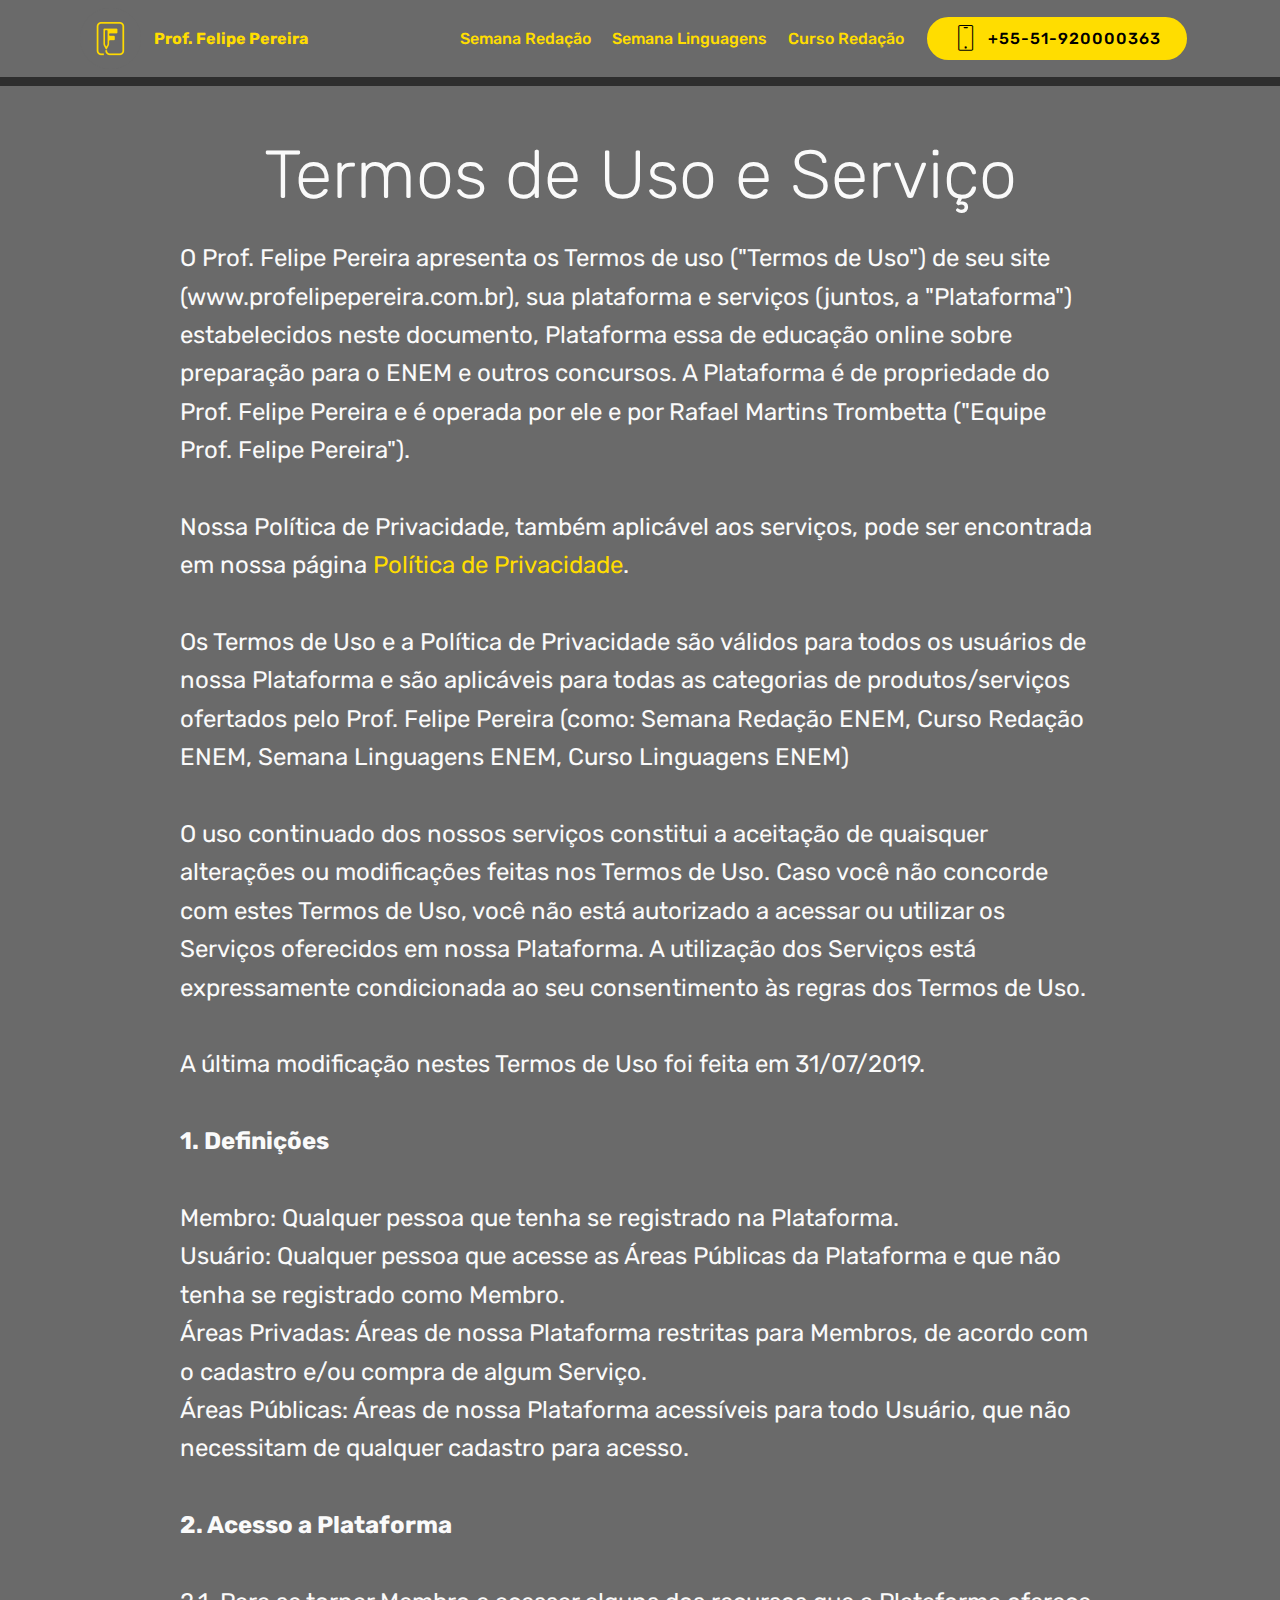
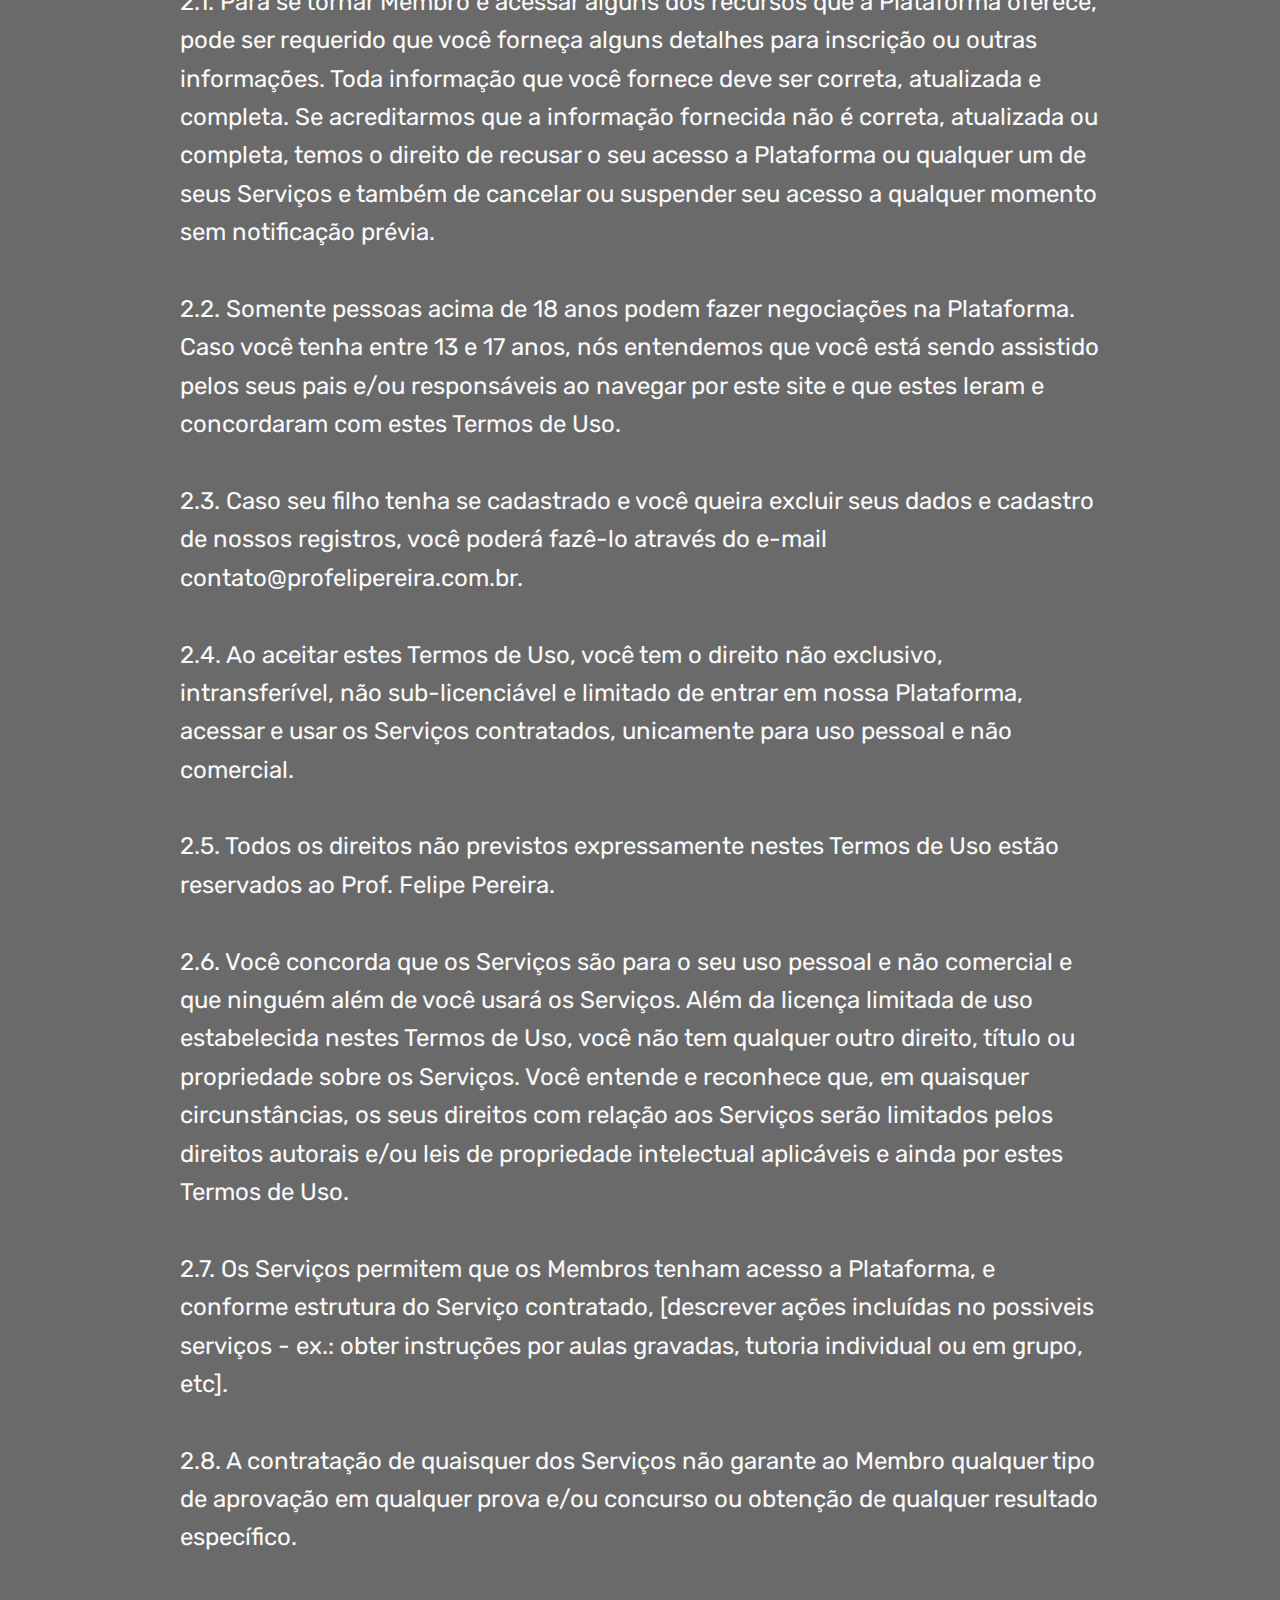
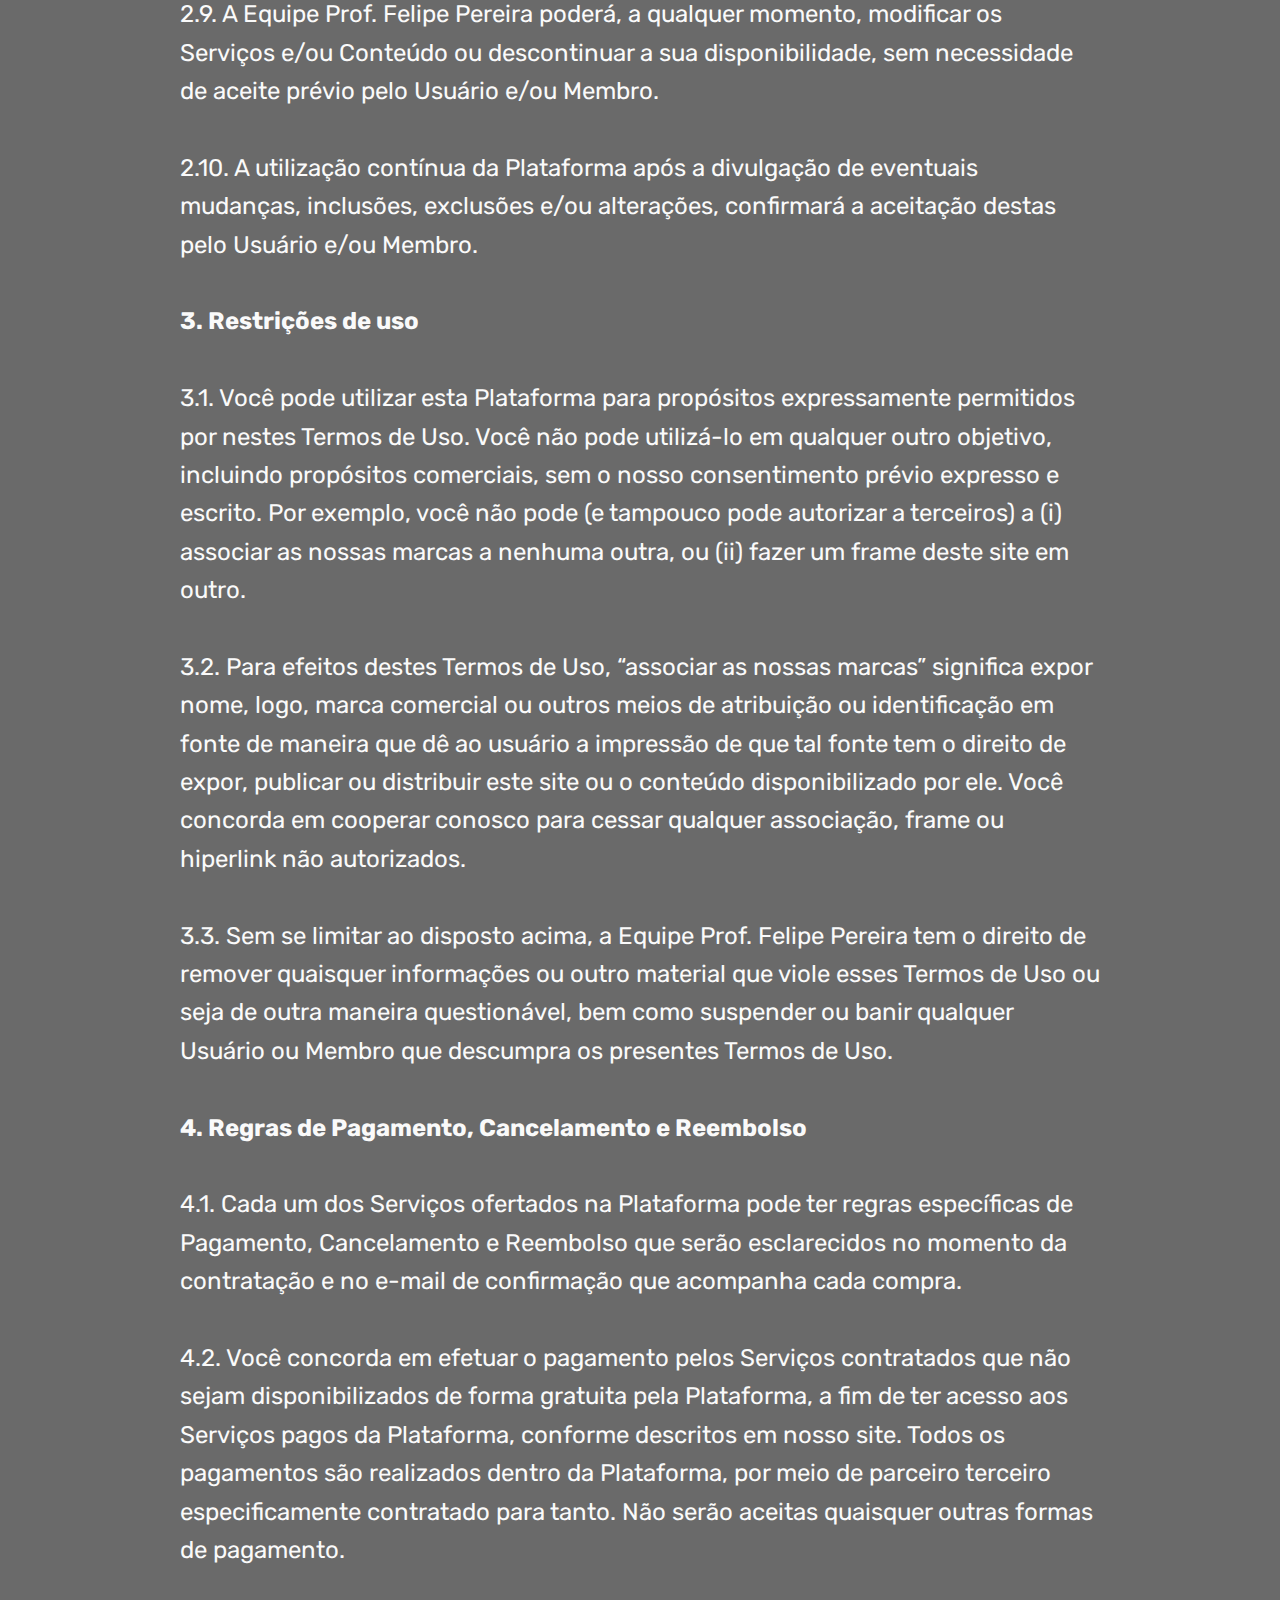
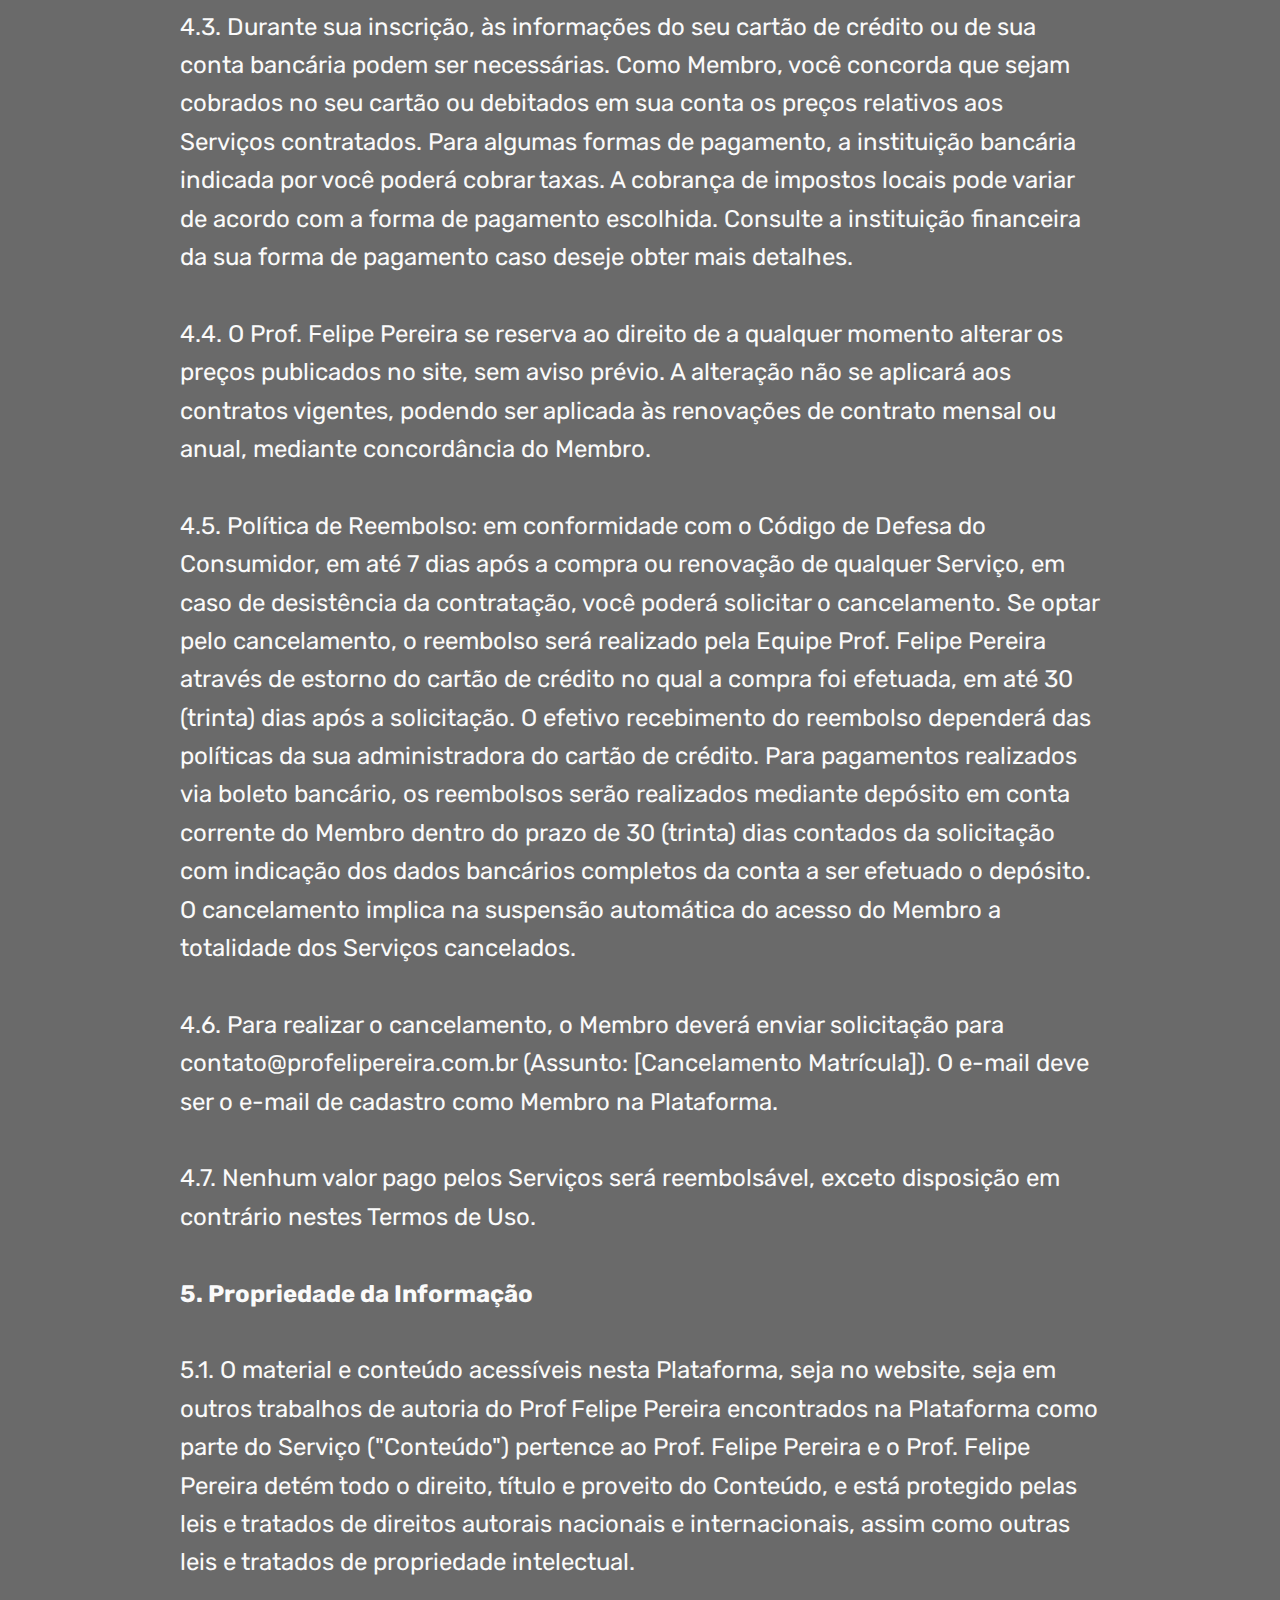
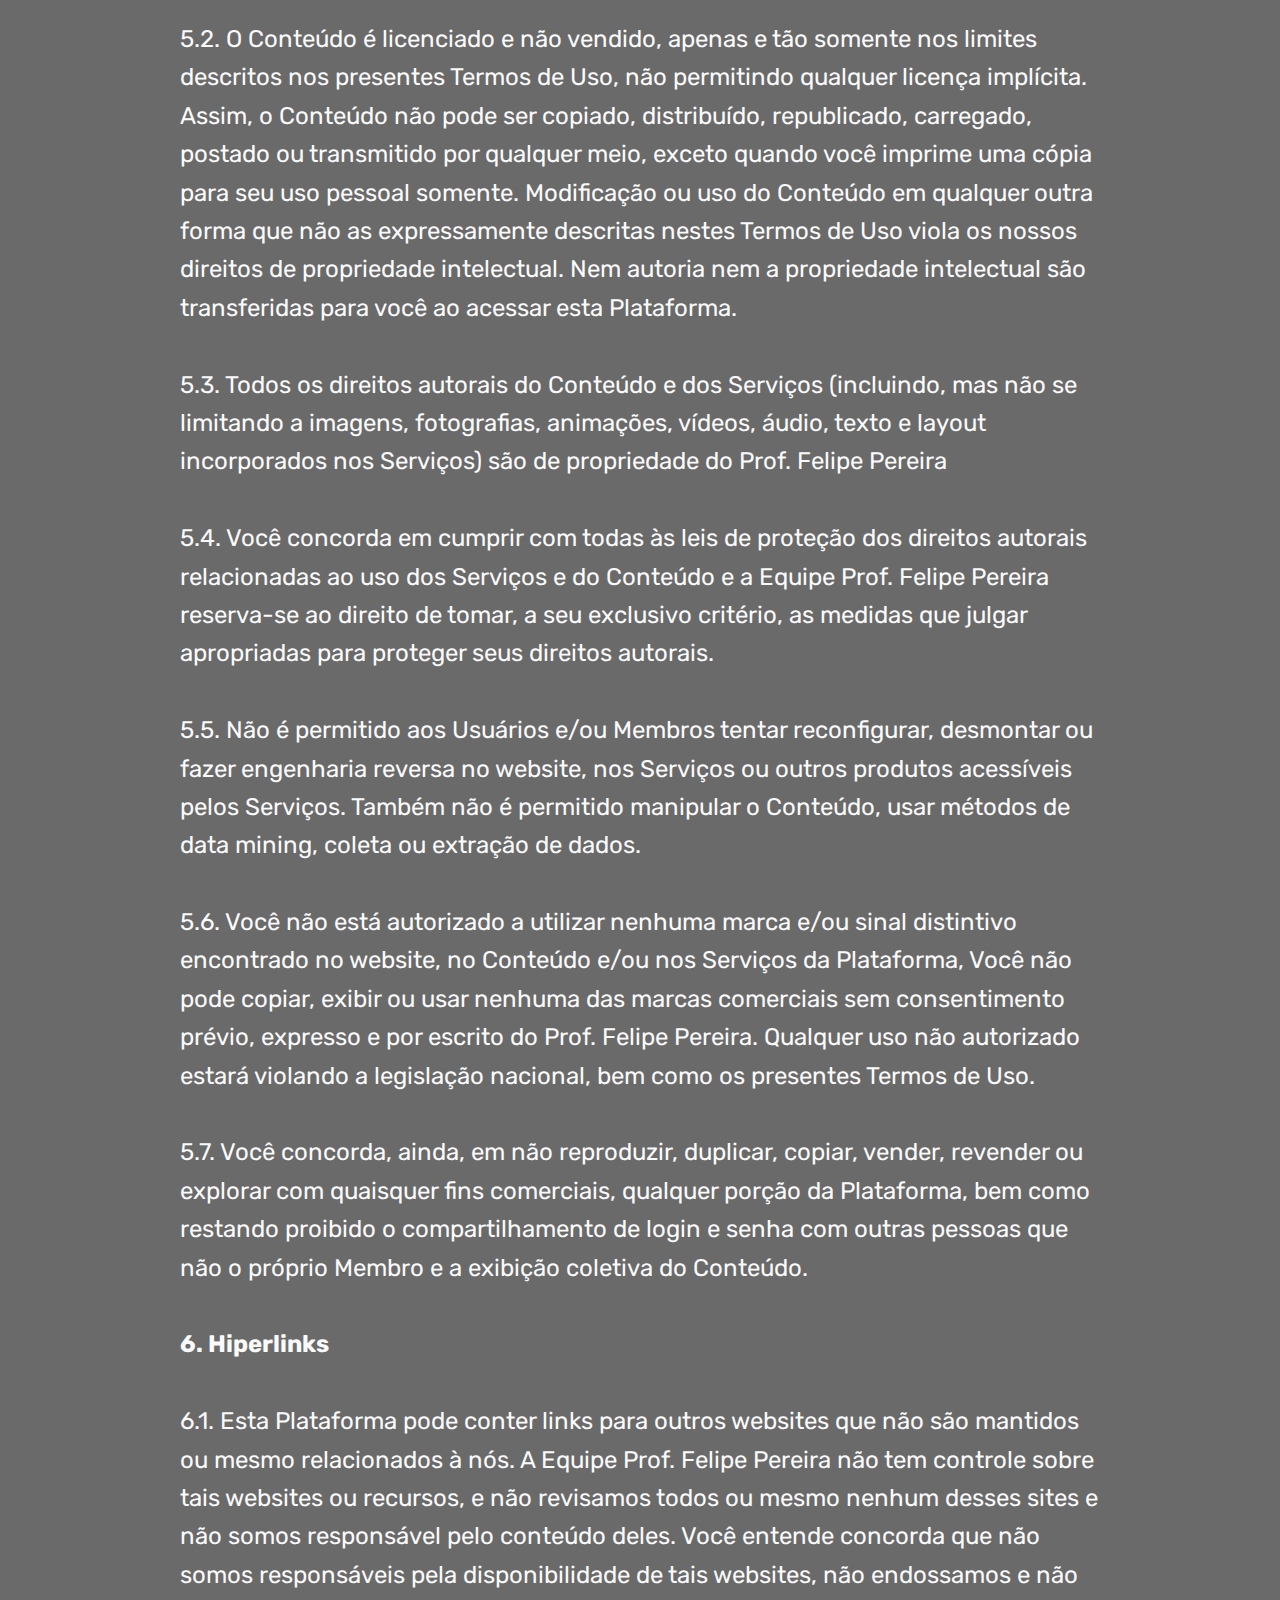
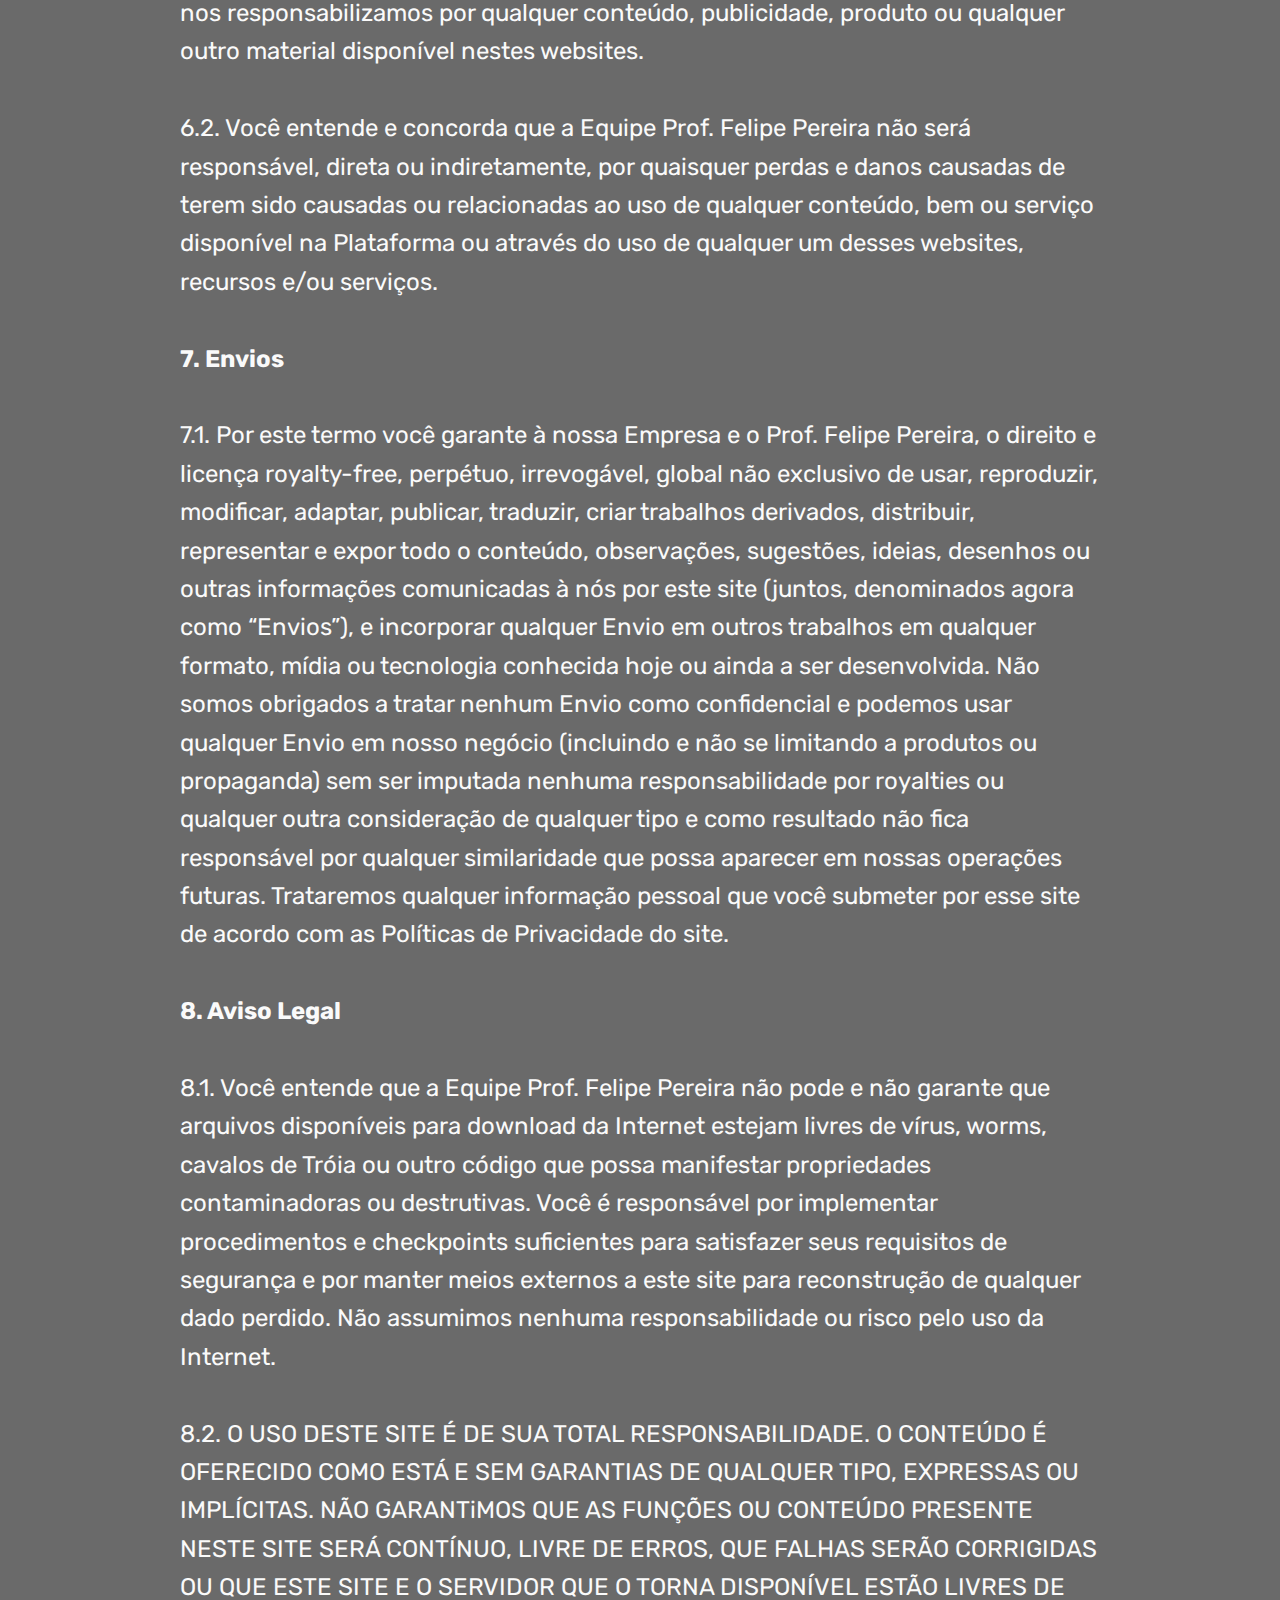
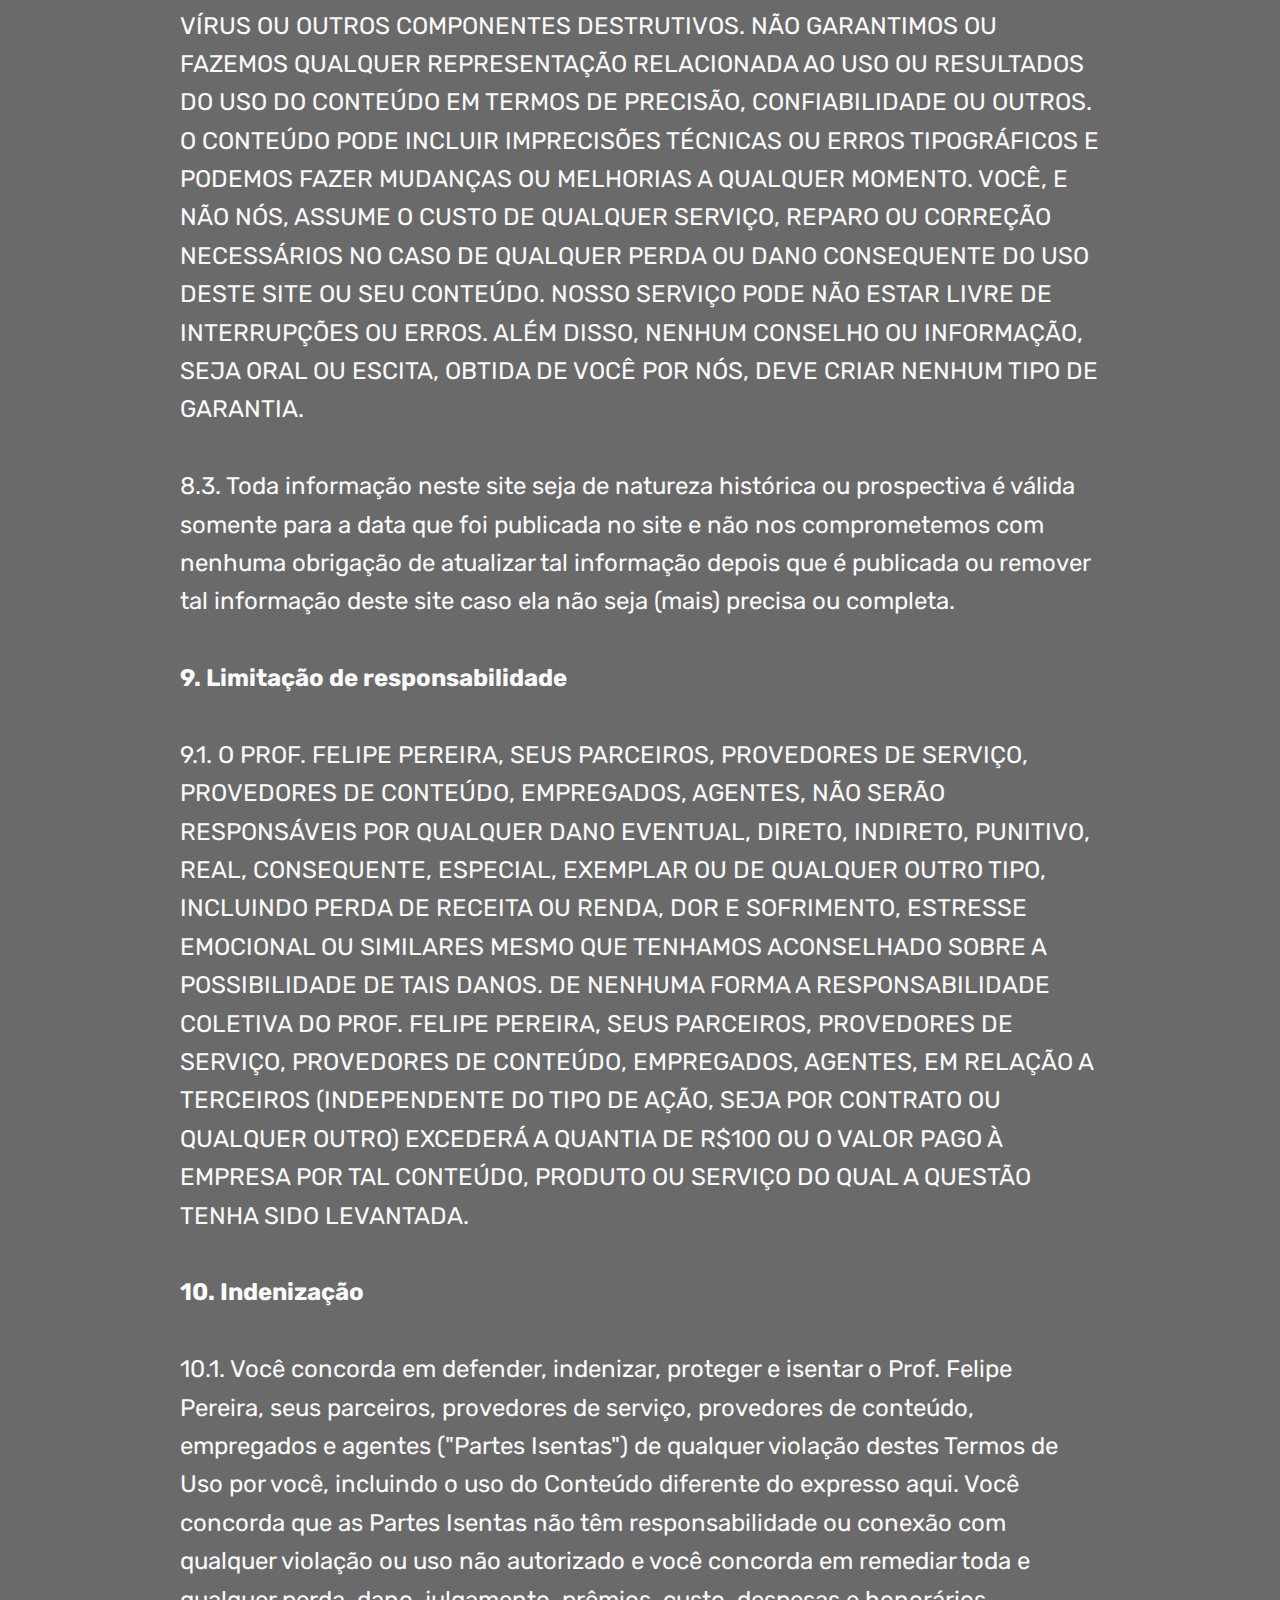
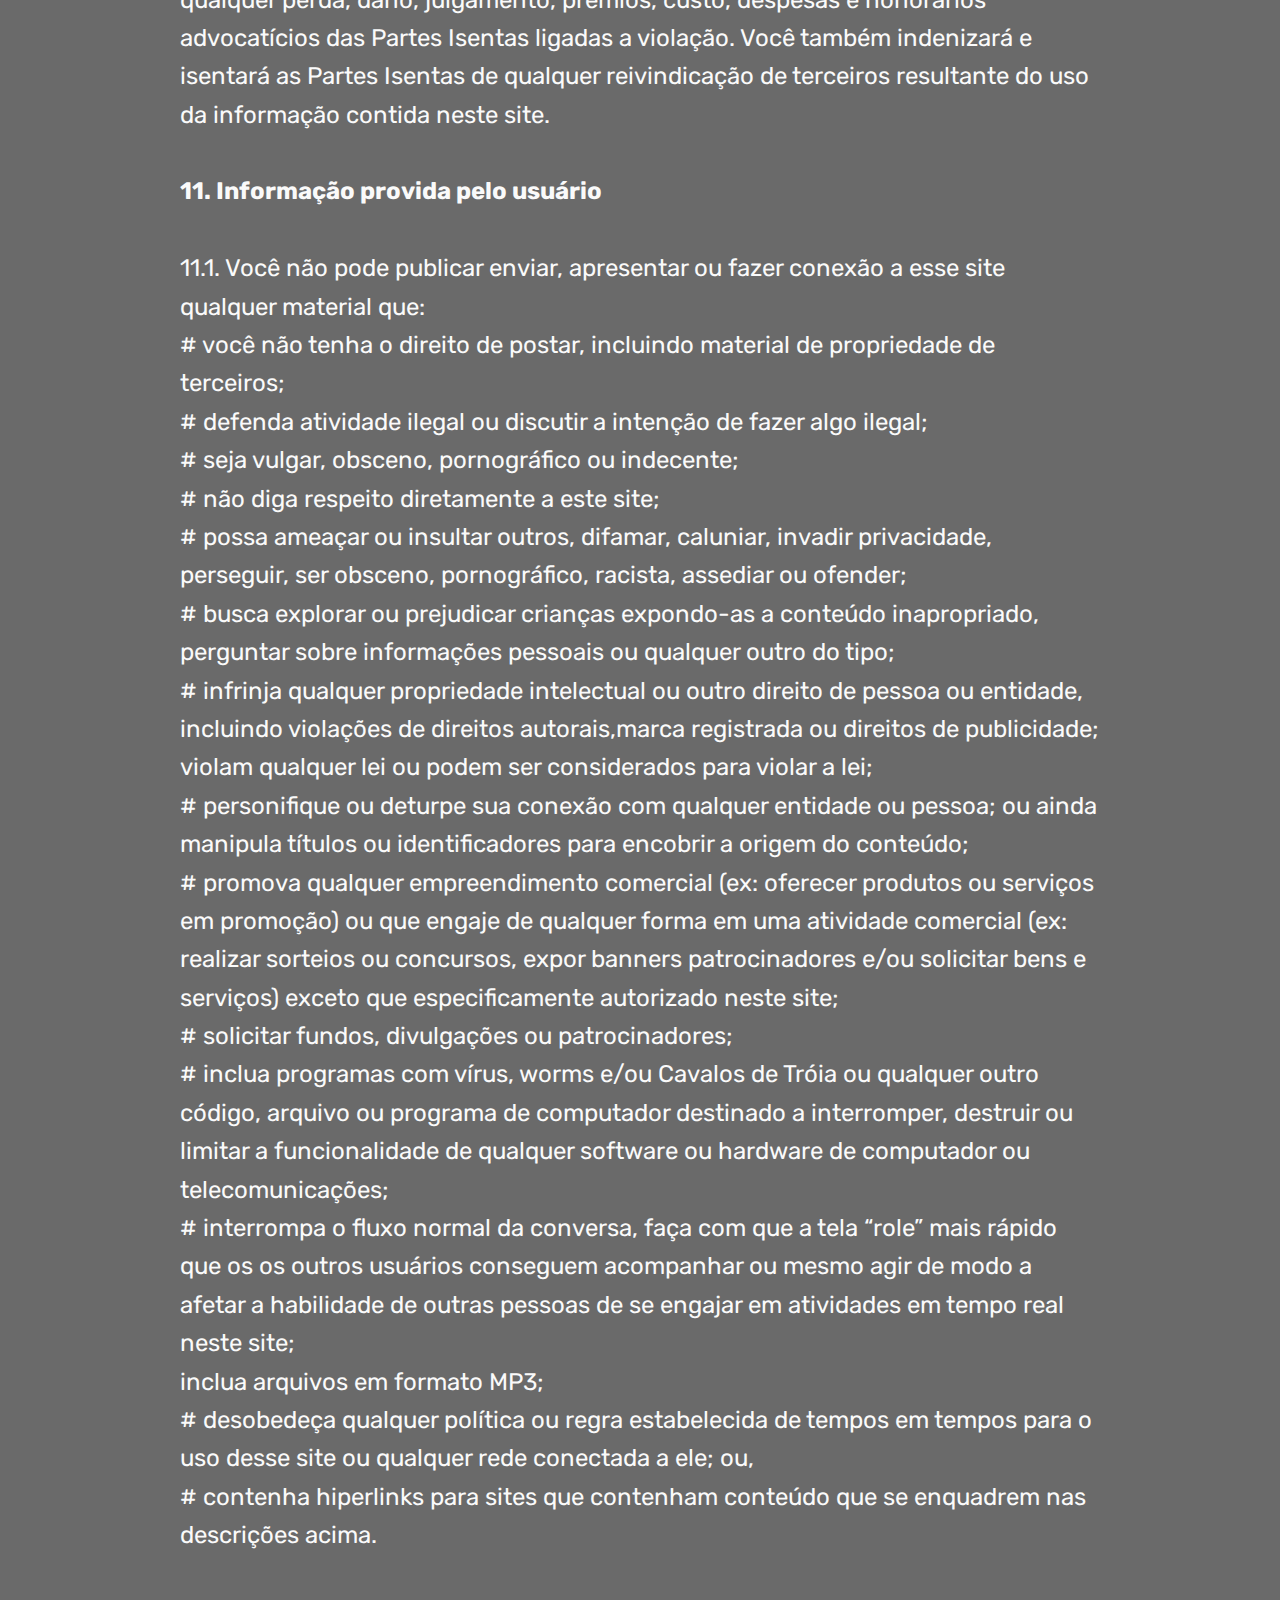
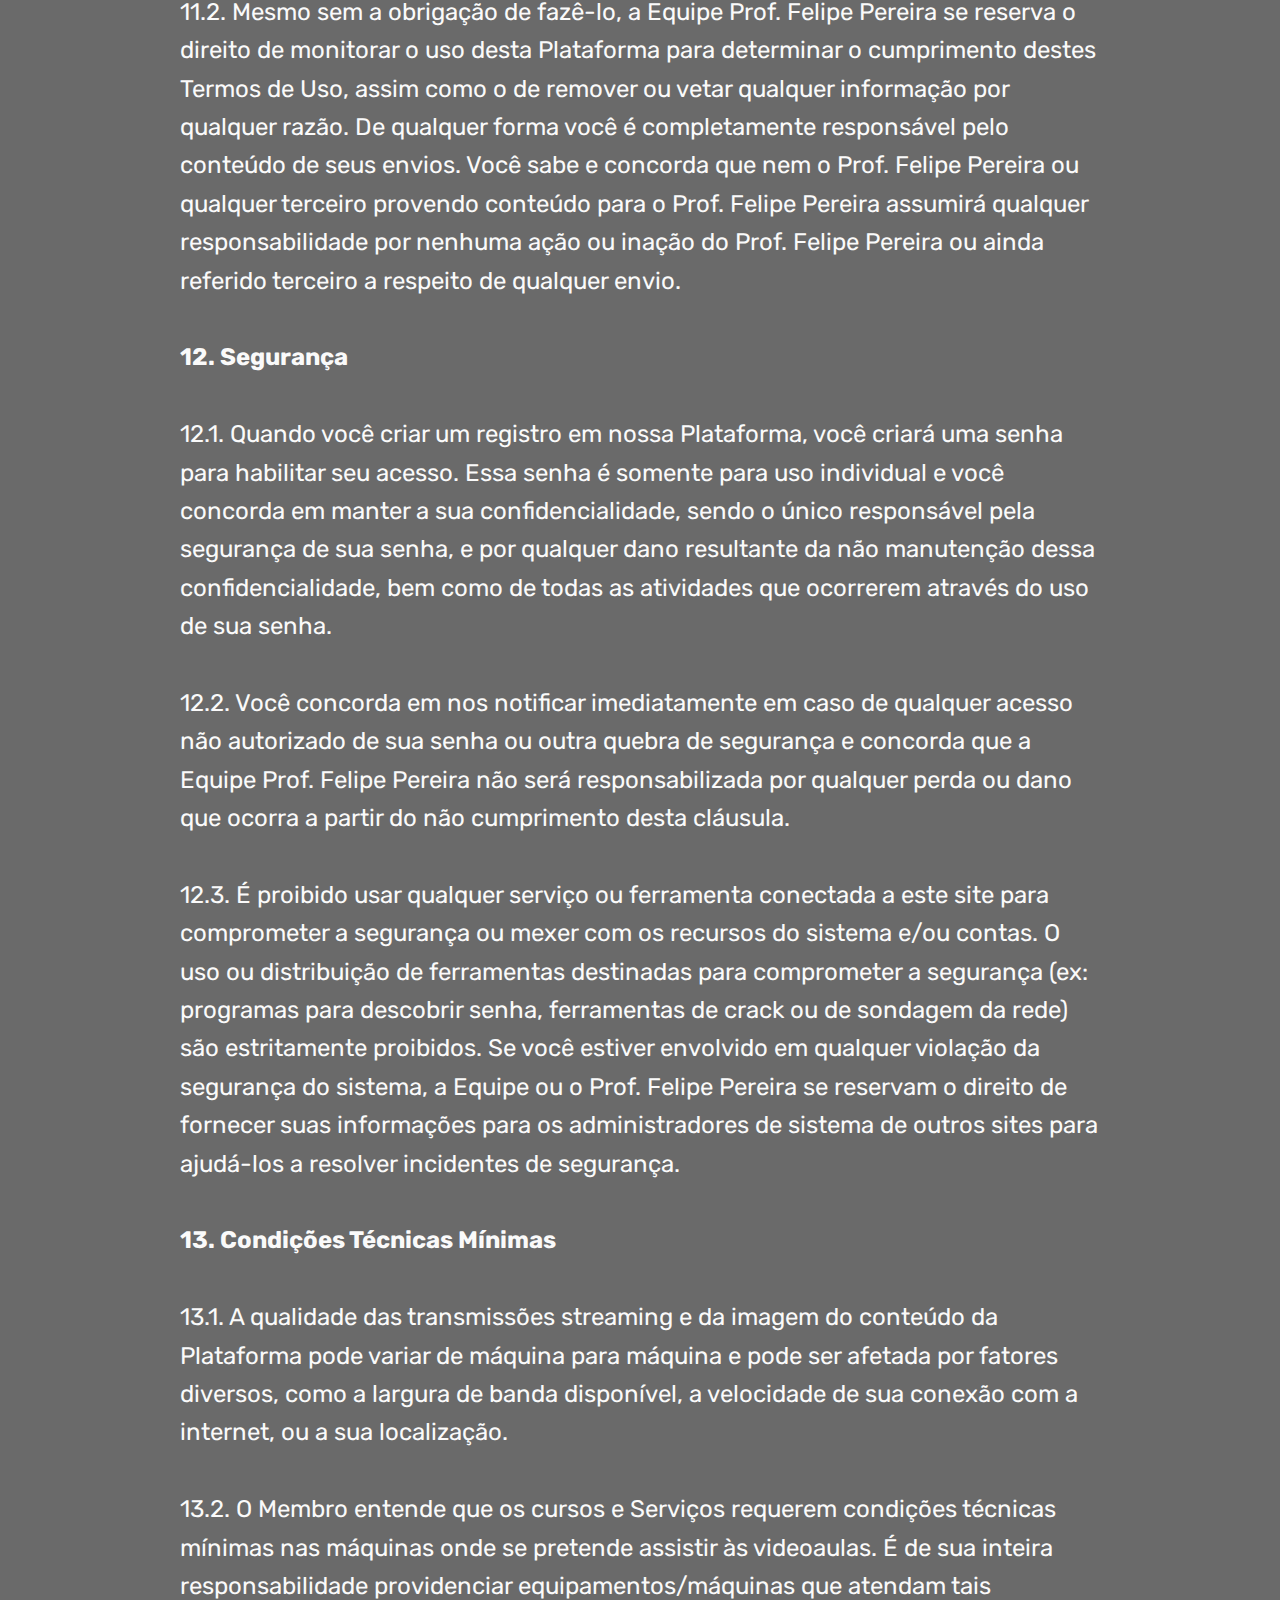
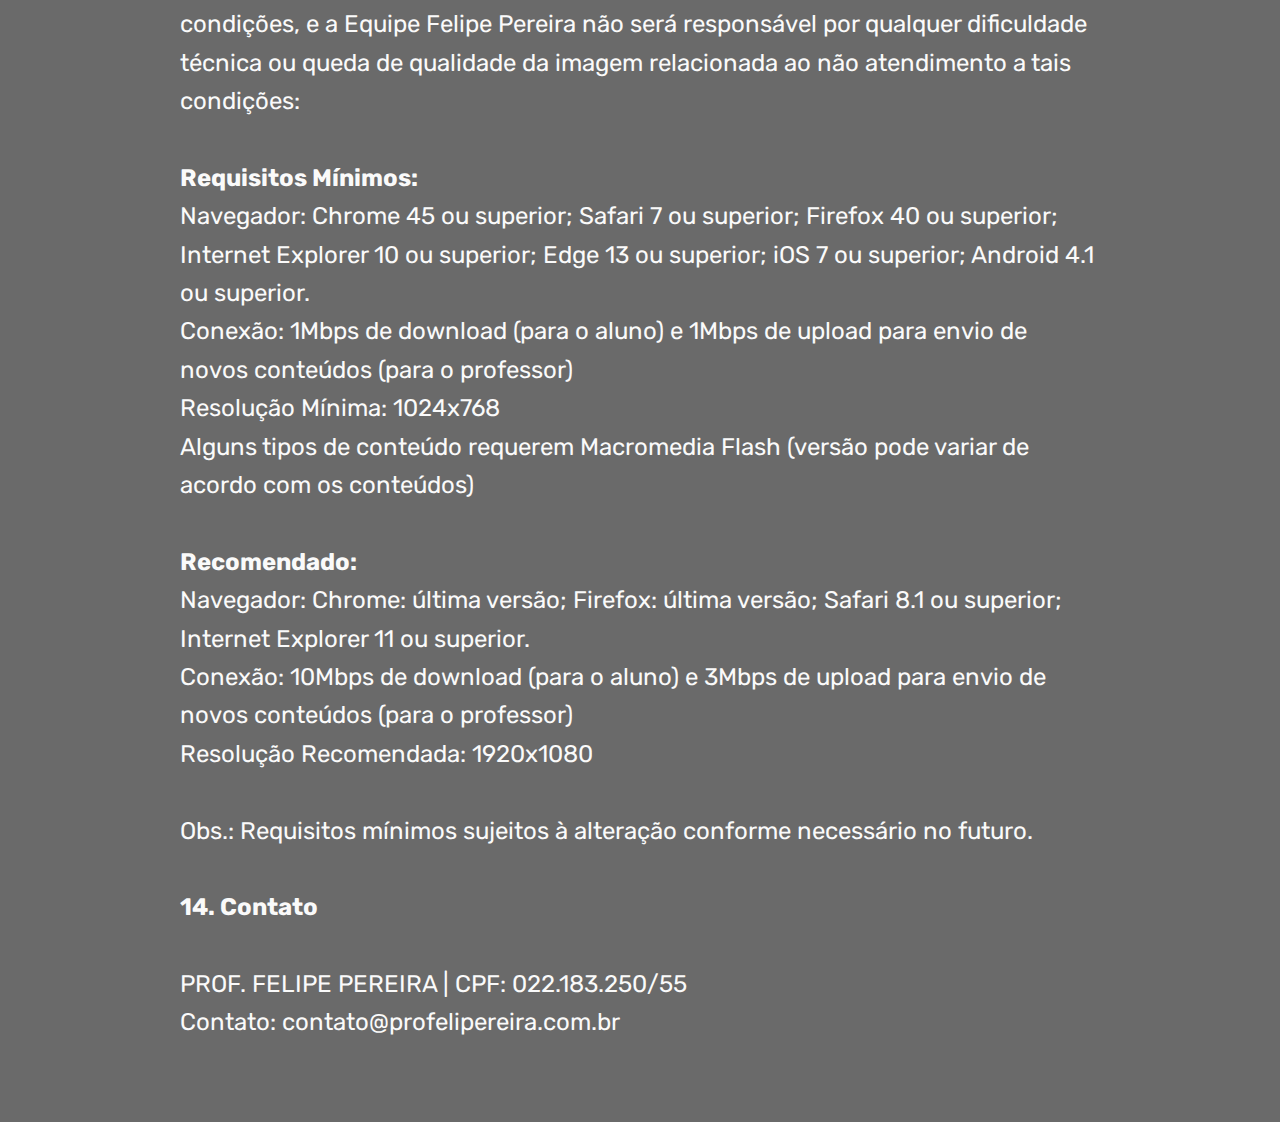
<file: termos-de-uso.html>
<!DOCTYPE html>
<html>
<head>
  <!-- Site made with Mobirise Website Builder v4.10.7, https://mobirise.com -->
  <meta charset="UTF-8">
  <meta http-equiv="X-UA-Compatible" content="IE=edge">
  <meta name="generator" content="Mobirise v4.10.7, mobirise.com">
  <meta name="viewport" content="width=device-width, initial-scale=1, minimum-scale=1">
  <link rel="shortcut icon" href="assets/images/logo-circular-122x122.png" type="image/x-icon">
  <meta name="description" content="Termos de Uso do site Prof. Felipe Pereira">
  
  <title>Termos de Uso</title>
  <link rel="stylesheet" href="assets/web/assets/mobirise-icons/mobirise-icons.css">
  <link rel="stylesheet" href="assets/tether/tether.min.css">
  <link rel="stylesheet" href="assets/bootstrap/css/bootstrap.min.css">
  <link rel="stylesheet" href="assets/bootstrap/css/bootstrap-grid.min.css">
  <link rel="stylesheet" href="assets/bootstrap/css/bootstrap-reboot.min.css">
  <link rel="stylesheet" href="assets/dropdown/css/style.css">
  <link rel="stylesheet" href="assets/animatecss/animate.min.css">
  <link rel="stylesheet" href="assets/theme/css/style.css">
  <link rel="stylesheet" href="assets/mobirise/css/mbr-additional.css" type="text/css">
  
  
  
</head>
<body>

<!-- Google Analytics -->
<!-- Global site tag (gtag.js) - Google Analytics -->
<script async="" src="https://www.googletagmanager.com/gtag/js?id=UA-137485238-1"></script>
<script>
  window.dataLayer = window.dataLayer || [];
  function gtag(){dataLayer.push(arguments);}
  gtag('js', new Date());

  gtag('config', 'UA-137485238-1');
</script>
<!-- /Google Analytics -->


  <section class="menu cid-rysQK7PTqq" once="menu" id="menu2-o">

    

    <nav class="navbar navbar-expand beta-menu navbar-dropdown align-items-center navbar-toggleable-sm">
        <button class="navbar-toggler navbar-toggler-right" type="button" data-toggle="collapse" data-target="#navbarSupportedContent" aria-controls="navbarSupportedContent" aria-expanded="false" aria-label="Toggle navigation">
            <div class="hamburger">
                <span></span>
                <span></span>
                <span></span>
                <span></span>
            </div>
        </button>
        <div class="menu-logo">
            <div class="navbar-brand">
                <span class="navbar-logo">
                    <a href="http://www.profelipereira.com.br">
                        <img src="assets/images/logo-circular-122x122.png" alt="Mobirise" title="" style="height: 3.8rem;">
                    </a>
                </span>
                <span class="navbar-caption-wrap"><a class="navbar-caption text-primary display-4" href="http://www.profelipereira.com.br">Prof. Felipe Pereira &nbsp; &nbsp; &nbsp; &nbsp; &nbsp; &nbsp; &nbsp; &nbsp; &nbsp; &nbsp;&nbsp;</a></span>
            </div>
        </div>
        <div class="collapse navbar-collapse" id="navbarSupportedContent">
            <ul class="navbar-nav nav-dropdown" data-app-modern-menu="true"><li class="nav-item">
                    <a class="nav-link link text-primary display-4" href="http://semanaredacao.profelipereira.com.br/">Semana Redação</a>
                </li><li class="nav-item"><a class="nav-link link text-primary display-4" href="http://semanalinguagens.profelipereira.com.br/">Semana Linguagens</a></li>
                <li class="nav-item">
                    <a class="nav-link link text-primary display-4" href="http://cursoredacao.profelipereira.com.br/">Curso Redação</a>
                </li></ul>
            <div class="navbar-buttons mbr-section-btn"><a class="btn btn-sm btn-primary display-4" href="https://wa.me/+5551920000363">
                    <span class="btn-icon mbri-mobile mbr-iconfont mbr-iconfont-btn">
                    </span>
                    +55-51-920000363</a></div>
        </div>
    </nav>
</section>

<section class="engine"><a href="https://mobirise.info">Mobirise</a></section><section once="footers" class="cid-ryXI963dTx" id="footer6-p">

    

    

    <div class="container">
        <div class="media-container-row align-center mbr-white">
            <div class="col-12">
                <p class="mbr-text mb-0 mbr-fonts-style display-7">
                    © Copyright 2019 Prof. Felipe Pereira - Termos de Uso &amp; Política de Privacidade</p>
            </div>
        </div>
    </div>
</section>

<section class="header5 cid-ryXK2hWTG9 mbr-fullscreen" id="header5-t">

    

    
    <div class="container">
        <div class="row justify-content-center">
            <div class="mbr-white col-md-10">
                <h1 class="mbr-section-title align-center pb-3 mbr-fonts-style display-1">Termos de Uso e Serviço</h1>
                <p class="mbr-text align-center display-5 pb-3 mbr-fonts-style">O Prof. Felipe Pereira apresenta os Termos de uso ("Termos de Uso") de seu site (www.profelipepereira.com.br), sua plataforma e serviços (juntos, a "Plataforma") estabelecidos neste documento, Plataforma essa de educação online sobre preparação para o ENEM e outros concursos. A Plataforma é de propriedade do Prof. Felipe Pereira e é operada por ele e por Rafael Martins Trombetta ("Equipe Prof. Felipe Pereira"). 
<br>
<br>Nossa Política de Privacidade, também aplicável aos serviços, pode ser encontrada em nossa página <a href="politica-de-privacidade.html">Política de Privacidade</a>. 
<br>
<br>Os Termos de Uso e a Política de Privacidade são válidos para todos os usuários de nossa Plataforma e são aplicáveis para todas as categorias de produtos/serviços ofertados pelo Prof. Felipe Pereira (como: Semana Redação ENEM, Curso Redação ENEM, Semana Linguagens ENEM, Curso Linguagens ENEM) 
<br>
<br>O uso continuado dos nossos serviços constitui a aceitação de quaisquer alterações ou modificações feitas nos Termos de Uso. Caso você não concorde com estes Termos de Uso, você não está autorizado a acessar ou utilizar os Serviços oferecidos em nossa Plataforma. A utilização dos Serviços está expressamente condicionada ao seu consentimento às regras dos Termos de Uso. 
<br>
<br>A última modificação nestes Termos de Uso foi feita em 31/07/2019. 
<br>
<br><strong>1. Definições 
</strong><br>
<br>Membro: Qualquer pessoa que tenha se registrado na Plataforma. 
<br>Usuário: Qualquer pessoa que acesse as Áreas Públicas da Plataforma e que não tenha se registrado como Membro. 
<br>Áreas Privadas: Áreas de nossa Plataforma restritas para Membros, de acordo com o cadastro e/ou compra de algum Serviço. 
<br>Áreas Públicas: Áreas de nossa Plataforma acessíveis para todo Usuário, que não necessitam de qualquer cadastro para acesso. 
<br>
<br><strong>2. Acesso a Plataforma 
</strong><br>
<br>2.1. Para se tornar Membro e acessar alguns dos recursos que a Plataforma oferece, pode ser requerido que você forneça alguns detalhes para inscrição ou outras informações. Toda informação que você fornece deve ser correta, atualizada e completa. Se acreditarmos que a informação fornecida não é correta, atualizada ou completa, temos o direito de recusar o seu acesso a Plataforma ou qualquer um de seus Serviços e também de cancelar ou suspender seu acesso a qualquer momento sem notificação prévia. 
<br>
<br>2.2. Somente pessoas acima de 18 anos podem fazer negociações na Plataforma. Caso você tenha entre 13 e 17 anos, nós entendemos que você está sendo assistido pelos seus pais e/ou responsáveis ao navegar por este site e que estes leram e concordaram com estes Termos de Uso. 
<br>
<br>2.3. Caso seu filho tenha se cadastrado e você queira excluir seus dados e cadastro de nossos registros, você poderá fazê-lo através do e-mail contato@profelipereira.com.br.
<br>
<br>2.4. Ao aceitar estes Termos de Uso, você tem o direito não exclusivo, intransferível, não sub-licenciável e limitado de entrar em nossa Plataforma, acessar e usar os Serviços contratados, unicamente para uso pessoal e não comercial. 
<br>
<br>2.5. Todos os direitos não previstos expressamente nestes Termos de Uso estão reservados ao Prof. Felipe Pereira. 
<br>
<br>2.6. Você concorda que os Serviços são para o seu uso pessoal e não comercial e que ninguém além de você usará os Serviços. Além da licença limitada de uso estabelecida nestes Termos de Uso, você não tem qualquer outro direito, título ou propriedade sobre os Serviços. Você entende e reconhece que, em quaisquer circunstâncias, os seus direitos com relação aos Serviços serão limitados pelos direitos autorais e/ou leis de propriedade intelectual aplicáveis e ainda por estes Termos de Uso. 
<br>
<br>2.7. Os Serviços permitem que os Membros tenham acesso a Plataforma, e conforme estrutura do Serviço contratado, [descrever ações incluídas no possiveis serviços - ex.: obter instruções por aulas gravadas, tutoria individual ou em grupo, etc]. 
<br>
<br>2.8. A contratação de quaisquer dos Serviços não garante ao Membro qualquer tipo de aprovação em qualquer prova e/ou concurso ou obtenção de qualquer resultado específico. 
<br>
<br>2.9. A Equipe Prof. Felipe Pereira poderá, a qualquer momento, modificar os Serviços e/ou Conteúdo ou descontinuar a sua disponibilidade, sem necessidade de aceite prévio pelo Usuário e/ou Membro. 
<br>
<br>2.10. A utilização contínua da Plataforma após a divulgação de eventuais mudanças, inclusões, exclusões e/ou alterações, confirmará a aceitação destas pelo Usuário e/ou Membro. 
<br>
<br><strong>3. Restrições de uso</strong> 
<br>
<br>3.1. Você pode utilizar esta Plataforma para propósitos expressamente permitidos por nestes Termos de Uso. Você não pode utilizá-lo em qualquer outro objetivo, incluindo propósitos comerciais, sem o nosso consentimento prévio expresso e escrito. Por exemplo, você não pode (e tampouco pode autorizar a terceiros) a (i) associar as nossas marcas a nenhuma outra, ou (ii) fazer um frame deste site em outro. 
<br>
<br>3.2. Para efeitos destes Termos de Uso, “associar as nossas marcas” significa expor nome, logo, marca comercial ou outros meios de atribuição ou identificação em fonte de maneira que dê ao usuário a impressão de que tal fonte tem o direito de expor, publicar ou distribuir este site ou o conteúdo disponibilizado por ele. Você concorda em cooperar conosco para cessar qualquer associação, frame ou hiperlink não autorizados. 
<br>
<br>3.3. Sem se limitar ao disposto acima, a Equipe Prof. Felipe Pereira tem o direito de remover quaisquer informações ou outro material que viole esses Termos de Uso ou seja de outra maneira questionável, bem como suspender ou banir qualquer Usuário ou Membro que descumpra os presentes Termos de Uso. 
<br>
<br><strong>4. Regras de Pagamento, Cancelamento e Reembolso</strong> 
<br>
<br>4.1. Cada um dos Serviços ofertados na Plataforma pode ter regras específicas de Pagamento, Cancelamento e Reembolso que serão esclarecidos no momento da contratação e no e-mail de confirmação que acompanha cada compra. 
<br>
<br>4.2. Você concorda em efetuar o pagamento pelos Serviços contratados que não sejam disponibilizados de forma gratuita pela Plataforma, a fim de ter acesso aos Serviços pagos da Plataforma, conforme descritos em nosso site. Todos os pagamentos são realizados dentro da Plataforma, por meio de parceiro terceiro especificamente contratado para tanto. Não serão aceitas quaisquer outras formas de pagamento. 
<br>
<br>4.3. Durante sua inscrição, às informações do seu cartão de crédito ou de sua conta bancária podem ser necessárias. Como Membro, você concorda que sejam cobrados no seu cartão ou debitados em sua conta os preços relativos aos Serviços contratados. Para algumas formas de pagamento, a instituição bancária indicada por você poderá cobrar taxas. A cobrança de impostos locais pode variar de acordo com a forma de pagamento escolhida. Consulte a instituição financeira da sua forma de pagamento caso deseje obter mais detalhes. 
<br>
<br>4.4. O Prof. Felipe Pereira se reserva ao direito de a qualquer momento alterar os preços publicados no site, sem aviso prévio. A alteração não se aplicará aos contratos vigentes, podendo ser aplicada às renovações de contrato mensal ou anual, mediante concordância do Membro. 
<br>
<br>4.5. Política de Reembolso: em conformidade com o Código de Defesa do Consumidor, em até 7 dias após a compra ou renovação de qualquer Serviço, em caso de desistência da contratação, você poderá solicitar o cancelamento. Se optar pelo cancelamento, o reembolso será realizado pela Equipe Prof. Felipe Pereira através de estorno do cartão de crédito no qual a compra foi efetuada, em até 30 (trinta) dias após a solicitação. O efetivo recebimento do reembolso dependerá das políticas da sua administradora do cartão de crédito. Para pagamentos realizados via boleto bancário, os reembolsos serão realizados mediante depósito em conta corrente do Membro dentro do prazo de 30 (trinta) dias contados da solicitação com indicação dos dados bancários completos da conta a ser efetuado o depósito. O cancelamento implica na suspensão automática do acesso do Membro a totalidade dos Serviços cancelados.
<br>
<br>4.6. Para realizar o cancelamento, o Membro deverá enviar solicitação para contato@profelipereira.com.br (Assunto: [Cancelamento Matrícula]). O e-mail deve ser o e-mail de cadastro como Membro na Plataforma. 
<br>
<br>4.7. Nenhum valor pago pelos Serviços será reembolsável, exceto disposição em contrário nestes Termos de Uso. 
<br>
<br><strong>5. Propriedade da Informação 
</strong><br>
<br>5.1. O material e conteúdo acessíveis nesta Plataforma, seja no website, seja em outros trabalhos de autoria do Prof Felipe Pereira encontrados na Plataforma como parte do Serviço ("Conteúdo") pertence ao Prof. Felipe Pereira e o Prof. Felipe Pereira detém todo o direito, título e proveito do Conteúdo, e está protegido pelas leis e tratados de direitos autorais nacionais e internacionais, assim como outras leis e tratados de propriedade intelectual. 
<br>
<br>5.2. O Conteúdo é licenciado e não vendido, apenas e tão somente nos limites descritos nos presentes Termos de Uso, não permitindo qualquer licença implícita. Assim, o Conteúdo não pode ser copiado, distribuído, republicado, carregado, postado ou transmitido por qualquer meio, exceto quando você imprime uma cópia para seu uso pessoal somente. Modificação ou uso do Conteúdo em qualquer outra forma que não as expressamente descritas nestes Termos de Uso viola os nossos direitos de propriedade intelectual. Nem autoria nem a propriedade intelectual são transferidas para você ao acessar esta Plataforma. 
<br>
<br>5.3. Todos os direitos autorais do Conteúdo e dos Serviços (incluindo, mas não se limitando a imagens, fotografias, animações, vídeos, áudio, texto e layout incorporados nos Serviços) são de propriedade do Prof. Felipe Pereira 
<br>
<br>5.4. Você concorda em cumprir com todas às leis de proteção dos direitos autorais relacionadas ao uso dos Serviços e do Conteúdo e a Equipe Prof. Felipe Pereira reserva-se ao direito de tomar, a seu exclusivo critério, as medidas que julgar apropriadas para proteger seus direitos autorais. 
<br>
<br>5.5. Não é permitido aos Usuários e/ou Membros tentar reconfigurar, desmontar ou fazer engenharia reversa no website, nos Serviços ou outros produtos acessíveis pelos Serviços. Também não é permitido manipular o Conteúdo, usar métodos de data mining, coleta ou extração de dados. 
<br>
<br>5.6. Você não está autorizado a utilizar nenhuma marca e/ou sinal distintivo encontrado no website, no Conteúdo e/ou nos Serviços da Plataforma, Você não pode copiar, exibir ou usar nenhuma das marcas comerciais sem consentimento prévio, expresso e por escrito do Prof. Felipe Pereira. Qualquer uso não autorizado estará violando a legislação nacional, bem como os presentes Termos de Uso. 
<br>
<br>5.7. Você concorda, ainda, em não reproduzir, duplicar, copiar, vender, revender ou explorar com quaisquer fins comerciais, qualquer porção da Plataforma, bem como restando proibido o compartilhamento de login e senha com outras pessoas que não o próprio Membro e a exibição coletiva do Conteúdo. 
<br>
<br><strong>6. Hiperlinks 
</strong><br>
<br>6.1. Esta Plataforma pode conter links para outros websites que não são mantidos ou mesmo relacionados à nós. A Equipe Prof. Felipe Pereira não tem controle sobre tais websites ou recursos, e não revisamos todos ou mesmo nenhum desses sites e não somos responsável pelo conteúdo deles. Você entende concorda que não somos responsáveis pela disponibilidade de tais websites, não endossamos e não nos responsabilizamos por qualquer conteúdo, publicidade, produto ou qualquer outro material disponível nestes websites. 
<br>
<br>6.2. Você entende e concorda que a Equipe Prof. Felipe Pereira não será responsável, direta ou indiretamente, por quaisquer perdas e danos causadas de terem sido causadas ou relacionadas ao uso de qualquer conteúdo, bem ou serviço disponível na Plataforma ou através do uso de qualquer um desses websites, recursos e/ou serviços.
<br>
<br><strong>7. Envios</strong> 
<br>
<br>7.1. Por este termo você garante à nossa Empresa e o Prof. Felipe Pereira, o direito e licença royalty-free, perpétuo, irrevogável, global não exclusivo de usar, reproduzir, modificar, adaptar, publicar, traduzir, criar trabalhos derivados, distribuir, representar e expor todo o conteúdo, observações, sugestões, ideias, desenhos ou outras informações comunicadas à nós por este site (juntos, denominados agora como “Envios”), e incorporar qualquer Envio em outros trabalhos em qualquer formato, mídia ou tecnologia conhecida hoje ou ainda a ser desenvolvida. Não somos obrigados a tratar nenhum Envio como confidencial e podemos usar qualquer Envio em nosso negócio (incluindo e não se limitando a produtos ou propaganda) sem ser imputada nenhuma responsabilidade por royalties ou qualquer outra consideração de qualquer tipo e como resultado não fica responsável por qualquer similaridade que possa aparecer em nossas operações futuras. Trataremos qualquer informação pessoal que você submeter por esse site de acordo com as Políticas de Privacidade do site. 
<br>
<br><strong>8. Aviso Legal</strong> 
<br>
<br>8.1. Você entende que a Equipe Prof. Felipe Pereira não pode e não garante que arquivos disponíveis para download da Internet estejam livres de vírus, worms, cavalos de Tróia ou outro código que possa manifestar propriedades contaminadoras ou destrutivas. Você é responsável por implementar procedimentos e checkpoints suficientes para satisfazer seus requisitos de segurança e por manter meios externos a este site para reconstrução de qualquer dado perdido. Não assumimos nenhuma responsabilidade ou risco pelo uso da Internet. 
<br>
<br>8.2. O USO DESTE SITE É DE SUA TOTAL RESPONSABILIDADE. O CONTEÚDO É OFERECIDO COMO ESTÁ E SEM GARANTIAS DE QUALQUER TIPO, EXPRESSAS OU IMPLÍCITAS. NÃO GARANTiMOS QUE AS FUNÇÕES OU CONTEÚDO PRESENTE NESTE SITE SERÁ CONTÍNUO, LIVRE DE ERROS, QUE FALHAS SERÃO CORRIGIDAS OU QUE ESTE SITE E O SERVIDOR QUE O TORNA DISPONÍVEL ESTÃO LIVRES DE VÍRUS OU OUTROS COMPONENTES DESTRUTIVOS. NÃO GARANTIMOS OU FAZEMOS QUALQUER REPRESENTAÇÃO RELACIONADA AO USO OU RESULTADOS DO USO DO CONTEÚDO EM TERMOS DE PRECISÃO, CONFIABILIDADE OU OUTROS. O CONTEÚDO PODE INCLUIR IMPRECISÕES TÉCNICAS OU ERROS TIPOGRÁFICOS E PODEMOS FAZER MUDANÇAS OU MELHORIAS A QUALQUER MOMENTO. VOCÊ, E NÃO NÓS, ASSUME O CUSTO DE QUALQUER SERVIÇO, REPARO OU CORREÇÃO NECESSÁRIOS NO CASO DE QUALQUER PERDA OU DANO CONSEQUENTE DO USO DESTE SITE OU SEU CONTEÚDO. NOSSO SERVIÇO PODE NÃO ESTAR LIVRE DE INTERRUPÇÕES OU ERROS. ALÉM DISSO, NENHUM CONSELHO OU INFORMAÇÃO, SEJA ORAL OU ESCITA, OBTIDA DE VOCÊ POR NÓS, DEVE CRIAR NENHUM TIPO DE GARANTIA. 
<br>
<br>8.3. Toda informação neste site seja de natureza histórica ou prospectiva é válida somente para a data que foi publicada no site e não nos comprometemos com nenhuma obrigação de atualizar tal informação depois que é publicada ou remover tal informação deste site caso ela não seja (mais) precisa ou completa. 
<br>
<br><strong>9. Limitação de responsabilidade</strong> 
<br>
<br>9.1. O PROF. FELIPE PEREIRA, SEUS PARCEIROS, PROVEDORES DE SERVIÇO, PROVEDORES DE CONTEÚDO, EMPREGADOS, AGENTES, NÃO SERÃO RESPONSÁVEIS POR QUALQUER DANO EVENTUAL, DIRETO, INDIRETO, PUNITIVO, REAL, CONSEQUENTE, ESPECIAL, EXEMPLAR OU DE QUALQUER OUTRO TIPO, INCLUINDO PERDA DE RECEITA OU RENDA, DOR E SOFRIMENTO, ESTRESSE EMOCIONAL OU SIMILARES MESMO QUE TENHAMOS ACONSELHADO SOBRE A POSSIBILIDADE DE TAIS DANOS. DE NENHUMA FORMA A RESPONSABILIDADE COLETIVA DO PROF. FELIPE PEREIRA, SEUS PARCEIROS, PROVEDORES DE SERVIÇO, PROVEDORES DE CONTEÚDO, EMPREGADOS, AGENTES, EM RELAÇÃO A TERCEIROS (INDEPENDENTE DO TIPO DE AÇÃO, SEJA POR CONTRATO OU QUALQUER OUTRO) EXCEDERÁ A QUANTIA DE R$100 OU O VALOR PAGO À EMPRESA POR TAL CONTEÚDO, PRODUTO OU SERVIÇO DO QUAL A QUESTÃO TENHA SIDO LEVANTADA. 
<br>
<br><strong>10. Indenização</strong> 
<br>
<br>10.1. Você concorda em defender, indenizar, proteger e isentar o Prof. Felipe Pereira, seus parceiros, provedores de serviço, provedores de conteúdo, empregados e agentes ("Partes Isentas") de qualquer violação destes Termos de Uso por você, incluindo o uso do Conteúdo diferente do expresso aqui. Você concorda que as Partes Isentas não têm responsabilidade ou conexão com qualquer violação ou uso não autorizado e você concorda em remediar toda e qualquer perda, dano, julgamento, prêmios, custo, despesas e honorários advocatícios das Partes Isentas ligadas a violação. Você também indenizará e isentará as Partes Isentas de qualquer reivindicação de terceiros resultante do uso da informação contida neste site. 
<br>
<br><strong>11. Informação provida pelo usuário</strong> 
<br>
<br>11.1. Você não pode publicar enviar, apresentar ou fazer conexão a esse site qualquer material que: 
<br># você não tenha o direito de postar, incluindo material de propriedade de terceiros; 
<br># defenda atividade ilegal ou discutir a intenção de fazer algo ilegal; 
<br># seja vulgar, obsceno, pornográfico ou indecente; 
<br># não diga respeito diretamente a este site; 
<br># possa ameaçar ou insultar outros, difamar, caluniar, invadir privacidade, perseguir, ser obsceno, pornográfico, racista, assediar ou ofender; 
<br># busca explorar ou prejudicar crianças expondo-as a conteúdo inapropriado, perguntar sobre informações pessoais ou qualquer outro do tipo; 
<br># infrinja qualquer propriedade intelectual ou outro direito de pessoa ou entidade, incluindo violações de direitos autorais,marca registrada ou direitos de publicidade; 
<br>violam qualquer lei ou podem ser considerados para violar a lei; 
<br># personifique ou deturpe sua conexão com qualquer entidade ou pessoa; ou ainda manipula títulos ou identificadores para encobrir a origem do conteúdo; 
<br># promova qualquer empreendimento comercial (ex: oferecer produtos ou serviços em promoção) ou que engaje de qualquer forma em uma atividade comercial (ex: realizar sorteios ou concursos, expor banners patrocinadores e/ou solicitar bens e serviços) exceto que especificamente autorizado neste site; 
<br># solicitar fundos, divulgações ou patrocinadores; 
<br># inclua programas com vírus, worms e/ou Cavalos de Tróia ou qualquer outro código, arquivo ou programa de computador destinado a interromper, destruir ou limitar a funcionalidade de qualquer software ou hardware de computador ou telecomunicações; 
<br># interrompa o fluxo normal da conversa, faça com que a tela “role” mais rápido que os os outros usuários conseguem acompanhar ou mesmo agir de modo a afetar a habilidade de outras pessoas de se engajar em atividades em tempo real neste site; 
<br>inclua arquivos em formato MP3; 
<br># desobedeça qualquer política ou regra estabelecida de tempos em tempos para o uso desse site ou qualquer rede conectada a ele; ou, 
<br># contenha hiperlinks para sites que contenham conteúdo que se enquadrem nas descrições acima. 
<br>
<br>11.2. Mesmo sem a obrigação de fazê-lo, a Equipe Prof. Felipe Pereira se reserva o direito de monitorar o uso desta Plataforma para determinar o cumprimento destes Termos de Uso, assim como o de remover ou vetar qualquer informação por qualquer razão. De qualquer forma você é completamente responsável pelo conteúdo de seus envios. Você sabe e concorda que nem o Prof. Felipe Pereira ou qualquer terceiro provendo conteúdo para o Prof. Felipe Pereira assumirá qualquer responsabilidade por nenhuma ação ou inação do Prof. Felipe Pereira ou ainda referido terceiro a respeito de qualquer envio. 
<br>
<br><strong>12. Segurança 
</strong><br>
<br>12.1. Quando você criar um registro em nossa Plataforma, você criará uma senha para habilitar seu acesso. Essa senha é somente para uso individual e você concorda em manter a sua confidencialidade, sendo o único responsável pela segurança de sua senha, e por qualquer dano resultante da não manutenção dessa confidencialidade, bem como de todas as atividades que ocorrerem através do uso de sua senha. 
<br>
<br>12.2. Você concorda em nos notificar imediatamente em caso de qualquer acesso não autorizado de sua senha ou outra quebra de segurança e concorda que a Equipe Prof. Felipe Pereira não será responsabilizada por qualquer perda ou dano que ocorra a partir do não cumprimento desta cláusula. 
<br>
<br>12.3. É proibido usar qualquer serviço ou ferramenta conectada a este site para comprometer a segurança ou mexer com os recursos do sistema e/ou contas. O uso ou distribuição de ferramentas destinadas para comprometer a segurança (ex: programas para descobrir senha, ferramentas de crack ou de sondagem da rede) são estritamente proibidos. Se você estiver envolvido em qualquer violação da segurança do sistema, a Equipe ou o Prof. Felipe Pereira se reservam o direito de fornecer suas informações para os administradores de sistema de outros sites para ajudá-los a resolver incidentes de segurança. 
<br>
<br><strong>13. Condições Técnicas Mínimas</strong> 
<br>
<br>13.1. A qualidade das transmissões streaming e da imagem do conteúdo da Plataforma pode variar de máquina para máquina e pode ser afetada por fatores diversos, como a largura de banda disponível, a velocidade de sua conexão com a internet, ou a sua localização. 
<br>
<br>13.2. O Membro entende que os cursos e Serviços requerem condições técnicas mínimas nas máquinas onde se pretende assistir às videoaulas. É de sua inteira responsabilidade providenciar equipamentos/máquinas que atendam tais condições, e a Equipe Felipe Pereira não será responsável por qualquer dificuldade técnica ou queda de qualidade da imagem relacionada ao não atendimento a tais condições: 
<br>
<br><strong>Requisitos Mínimos: 
</strong><br>Navegador: Chrome 45 ou superior; Safari 7 ou superior; Firefox 40 ou superior; Internet Explorer 10 ou superior; Edge 13 ou superior; iOS 7 ou superior; Android 4.1 ou superior. 
<br>Conexão: 1Mbps de download (para o aluno) e 1Mbps de upload para envio de novos conteúdos (para o professor) 
<br>Resolução Mínima: 1024x768 
<br>Alguns tipos de conteúdo requerem Macromedia Flash (versão pode variar de acordo com os conteúdos) 
<br>
<br><strong>Recomendado: 
</strong><br>Navegador: Chrome: última versão; Firefox: última versão; Safari 8.1 ou superior; Internet Explorer 11 ou superior. 
<br>Conexão: 10Mbps de download (para o aluno) e 3Mbps de upload para envio de novos conteúdos (para o professor) 
<br>Resolução Recomendada: 1920x1080 
<br>
<br>Obs.: Requisitos mínimos sujeitos à alteração conforme necessário no futuro. 
<br>
<br><strong>14. Contato</strong> 
<br>
<br>PROF. FELIPE PEREIRA | CPF: 022.183.250/55 
<br>Contato: contato@profelipereira.com.br&nbsp;</p>
                
            </div>
        </div>
    </div>

    
</section>


  <script src="assets/web/assets/jquery/jquery.min.js"></script>
  <script src="assets/popper/popper.min.js"></script>
  <script src="assets/tether/tether.min.js"></script>
  <script src="assets/bootstrap/js/bootstrap.min.js"></script>
  <script src="assets/dropdown/js/nav-dropdown.js"></script>
  <script src="assets/dropdown/js/navbar-dropdown.js"></script>
  <script src="assets/touchswipe/jquery.touch-swipe.min.js"></script>
  <script src="assets/viewportchecker/jquery.viewportchecker.js"></script>
  <script src="assets/smoothscroll/smooth-scroll.js"></script>
  <script src="assets/theme/js/script.js"></script>
  
  
 <div id="scrollToTop" class="scrollToTop mbr-arrow-up"><a style="text-align: center;"><i class="mbr-arrow-up-icon mbr-arrow-up-icon-cm cm-icon cm-icon-smallarrow-up"></i></a></div>
    <input name="animation" type="hidden">
  </body>
</html>
</file>
<file: assets/web/assets/mobirise-icons/mobirise-icons.css>
@font-face {
  font-family: 'MobiriseIcons';
  src:  url('mobirise-icons.eot?spat4u');
  src:  url('mobirise-icons.eot?spat4u#iefix') format('embedded-opentype'),
    url('mobirise-icons.ttf?spat4u') format('truetype'),
    url('mobirise-icons.woff?spat4u') format('woff'),
    url('mobirise-icons.svg?spat4u#MobiriseIcons') format('svg');
  font-weight: normal;
  font-style: normal;
}

[class^="mbri-"], [class*=" mbri-"] {
  /* use !important to prevent issues with browser extensions that change fonts */
  font-family: MobiriseIcons !important;
  speak: none;
  font-style: normal;
  font-weight: normal;
  font-variant: normal;
  text-transform: none;
  line-height: 1;

  /* Better Font Rendering =========== */
  -webkit-font-smoothing: antialiased;
  -moz-osx-font-smoothing: grayscale;
}

.mbri-add-submenu:before {
  content: "\e900";
}
.mbri-alert:before {
  content: "\e901";
}
.mbri-align-center:before {
  content: "\e902";
}
.mbri-align-justify:before {
  content: "\e903";
}
.mbri-align-left:before {
  content: "\e904";
}
.mbri-align-right:before {
  content: "\e905";
}
.mbri-android:before {
  content: "\e906";
}
.mbri-apple:before {
  content: "\e907";
}
.mbri-arrow-down:before {
  content: "\e908";
}
.mbri-arrow-next:before {
  content: "\e909";
}
.mbri-arrow-prev:before {
  content: "\e90a";
}
.mbri-arrow-up:before {
  content: "\e90b";
}
.mbri-bold:before {
  content: "\e90c";
}
.mbri-bookmark:before {
  content: "\e90d";
}
.mbri-bootstrap:before {
  content: "\e90e";
}
.mbri-briefcase:before {
  content: "\e90f";
}
.mbri-browse:before {
  content: "\e910";
}
.mbri-bulleted-list:before {
  content: "\e911";
}
.mbri-calendar:before {
  content: "\e912";
}
.mbri-camera:before {
  content: "\e913";
}
.mbri-cart-add:before {
  content: "\e914";
}
.mbri-cart-full:before {
  content: "\e915";
}
.mbri-cash:before {
  content: "\e916";
}
.mbri-change-style:before {
  content: "\e917";
}
.mbri-chat:before {
  content: "\e918";
}
.mbri-clock:before {
  content: "\e919";
}
.mbri-close:before {
  content: "\e91a";
}
.mbri-cloud:before {
  content: "\e91b";
}
.mbri-code:before {
  content: "\e91c";
}
.mbri-contact-form:before {
  content: "\e91d";
}
.mbri-credit-card:before {
  content: "\e91e";
}
.mbri-cursor-click:before {
  content: "\e91f";
}
.mbri-cust-feedback:before {
  content: "\e920";
}
.mbri-database:before {
  content: "\e921";
}
.mbri-delivery:before {
  content: "\e922";
}
.mbri-desktop:before {
  content: "\e923";
}
.mbri-devices:before {
  content: "\e924";
}
.mbri-down:before {
  content: "\e925";
}
.mbri-download:before {
  content: "\e989";
}
.mbri-drag-n-drop:before {
  content: "\e927";
}
.mbri-drag-n-drop2:before {
  content: "\e928";
}
.mbri-edit:before {
  content: "\e929";
}
.mbri-edit2:before {
  content: "\e92a";
}
.mbri-error:before {
  content: "\e92b";
}
.mbri-extension:before {
  content: "\e92c";
}
.mbri-features:before {
  content: "\e92d";
}
.mbri-file:before {
  content: "\e92e";
}
.mbri-flag:before {
  content: "\e92f";
}
.mbri-folder:before {
  content: "\e930";
}
.mbri-gift:before {
  content: "\e931";
}
.mbri-github:before {
  content: "\e932";
}
.mbri-globe:before {
  content: "\e933";
}
.mbri-globe-2:before {
  content: "\e934";
}
.mbri-growing-chart:before {
  content: "\e935";
}
.mbri-hearth:before {
  content: "\e936";
}
.mbri-help:before {
  content: "\e937";
}
.mbri-home:before {
  content: "\e938";
}
.mbri-hot-cup:before {
  content: "\e939";
}
.mbri-idea:before {
  content: "\e93a";
}
.mbri-image-gallery:before {
  content: "\e93b";
}
.mbri-image-slider:before {
  content: "\e93c";
}
.mbri-info:before {
  content: "\e93d";
}
.mbri-italic:before {
  content: "\e93e";
}
.mbri-key:before {
  content: "\e93f";
}
.mbri-laptop:before {
  content: "\e940";
}
.mbri-layers:before {
  content: "\e941";
}
.mbri-left-right:before {
  content: "\e942";
}
.mbri-left:before {
  content: "\e943";
}
.mbri-letter:before {
  content: "\e944";
}
.mbri-like:before {
  content: "\e945";
}
.mbri-link:before {
  content: "\e946";
}
.mbri-lock:before {
  content: "\e947";
}
.mbri-login:before {
  content: "\e948";
}
.mbri-logout:before {
  content: "\e949";
}
.mbri-magic-stick:before {
  content: "\e94a";
}
.mbri-map-pin:before {
  content: "\e94b";
}
.mbri-menu:before {
  content: "\e94c";
}
.mbri-mobile:before {
  content: "\e94d";
}
.mbri-mobile2:before {
  content: "\e94e";
}
.mbri-mobirise:before {
  content: "\e94f";
}
.mbri-more-horizontal:before {
  content: "\e950";
}
.mbri-more-vertical:before {
  content: "\e951";
}
.mbri-music:before {
  content: "\e952";
}
.mbri-new-file:before {
  content: "\e953";
}
.mbri-numbered-list:before {
  content: "\e954";
}
.mbri-opened-folder:before {
  content: "\e955";
}
.mbri-pages:before {
  content: "\e956";
}
.mbri-paper-plane:before {
  content: "\e957";
}
.mbri-paperclip:before {
  content: "\e958";
}
.mbri-photo:before {
  content: "\e959";
}
.mbri-photos:before {
  content: "\e95a";
}
.mbri-pin:before {
  content: "\e95b";
}
.mbri-play:before {
  content: "\e95c";
}
.mbri-plus:before {
  content: "\e95d";
}
.mbri-preview:before {
  content: "\e95e";
}
.mbri-print:before {
  content: "\e95f";
}
.mbri-protect:before {
  content: "\e960";
}
.mbri-question:before {
  content: "\e961";
}
.mbri-quote-left:before {
  content: "\e962";
}
.mbri-quote-right:before {
  content: "\e963";
}
.mbri-refresh:before {
  content: "\e964";
}
.mbri-responsive:before {
  content: "\e965";
}
.mbri-right:before {
  content: "\e966";
}
.mbri-rocket:before {
  content: "\e967";
}
.mbri-sad-face:before {
  content: "\e968";
}
.mbri-sale:before {
  content: "\e969";
}
.mbri-save:before {
  content: "\e96a";
}
.mbri-search:before {
  content: "\e96b";
}
.mbri-setting:before {
  content: "\e96c";
}
.mbri-setting2:before {
  content: "\e96d";
}
.mbri-setting3:before {
  content: "\e96e";
}
.mbri-share:before {
  content: "\e96f";
}
.mbri-shopping-bag:before {
  content: "\e970";
}
.mbri-shopping-basket:before {
  content: "\e971";
}
.mbri-shopping-cart:before {
  content: "\e972";
}
.mbri-sites:before {
  content: "\e973";
}
.mbri-smile-face:before {
  content: "\e974";
}
.mbri-speed:before {
  content: "\e975";
}
.mbri-star:before {
  content: "\e976";
}
.mbri-success:before {
  content: "\e977";
}
.mbri-sun:before {
  content: "\e978";
}
.mbri-sun2:before {
  content: "\e979";
}
.mbri-tablet:before {
  content: "\e97a";
}
.mbri-tablet-vertical:before {
  content: "\e97b";
}
.mbri-target:before {
  content: "\e97c";
}
.mbri-timer:before {
  content: "\e97d";
}
.mbri-to-ftp:before {
  content: "\e97e";
}
.mbri-to-local-drive:before {
  content: "\e97f";
}
.mbri-touch-swipe:before {
  content: "\e980";
}
.mbri-touch:before {
  content: "\e981";
}
.mbri-trash:before {
  content: "\e982";
}
.mbri-underline:before {
  content: "\e983";
}
.mbri-unlink:before {
  content: "\e984";
}
.mbri-unlock:before {
  content: "\e985";
}
.mbri-up-down:before {
  content: "\e986";
}
.mbri-up:before {
  content: "\e987";
}
.mbri-update:before {
  content: "\e988";
}
.mbri-upload:before {
 content: "\e926"; 
}
.mbri-user:before {
  content: "\e98a";
}
.mbri-user2:before {
  content: "\e98b";
}
.mbri-users:before {
  content: "\e98c";
}
.mbri-video:before {
  content: "\e98d";
}
.mbri-video-play:before {
  content: "\e98e";
}
.mbri-watch:before {
  content: "\e98f";
}
.mbri-website-theme:before {
  content: "\e990";
}
.mbri-wifi:before {
  content: "\e991";
}
.mbri-windows:before {
  content: "\e992";
}
.mbri-zoom-out:before {
  content: "\e993";
}
.mbri-redo:before {
  content: "\e994";
}
.mbri-undo:before {
  content: "\e995";
}
</file>
<file: assets/socicon/css/styles.css>
@charset "UTF-8";

@font-face {
  font-family: "socicon";
  src:url("../fonts/socicon.eot");
  src:url("../fonts/socicon.eot?#iefix") format("embedded-opentype"),
    url("../fonts/socicon.woff") format("woff"),
    url("../fonts/socicon.ttf") format("truetype"),
    url("../fonts/socicon.svg#socicon") format("svg");
  font-weight: normal;
  font-style: normal;

}

[data-icon]:before {
  font-family: "socicon" !important;
  content: attr(data-icon);
  font-style: normal !important;
  font-weight: normal !important;
  font-variant: normal !important;
  text-transform: none !important;
  speak: none;
  line-height: 1;
  -webkit-font-smoothing: antialiased;
  -moz-osx-font-smoothing: grayscale;
}

[class^="socicon-"]:before,
[class*=" socicon-"]:before {
  font-family: "socicon" !important;
  font-style: normal !important;
  font-weight: normal !important;
  font-variant: normal !important;
  text-transform: none !important;
  speak: none;
  line-height: 1;
  -webkit-font-smoothing: antialiased;
  -moz-osx-font-smoothing: grayscale;
}

.socicon-modelmayhem:before {
  content: "\e000";
}
.socicon-mixcloud:before {
  content: "\e001";
}
.socicon-drupal:before {
  content: "\e002";
}
.socicon-swarm:before {
  content: "\e003";
}
.socicon-istock:before {
  content: "\e004";
}
.socicon-yammer:before {
  content: "\e005";
}
.socicon-ello:before {
  content: "\e006";
}
.socicon-stackoverflow:before {
  content: "\e007";
}
.socicon-persona:before {
  content: "\e008";
}
.socicon-triplej:before {
  content: "\e009";
}
.socicon-houzz:before {
  content: "\e00a";
}
.socicon-rss:before {
  content: "\e00b";
}
.socicon-paypal:before {
  content: "\e00c";
}
.socicon-odnoklassniki:before {
  content: "\e00d";
}
.socicon-airbnb:before {
  content: "\e00e";
}
.socicon-periscope:before {
  content: "\e00f";
}
.socicon-outlook:before {
  content: "\e010";
}
.socicon-coderwall:before {
  content: "\e011";
}
.socicon-tripadvisor:before {
  content: "\e012";
}
.socicon-appnet:before {
  content: "\e013";
}
.socicon-goodreads:before {
  content: "\e014";
}
.socicon-tripit:before {
  content: "\e015";
}
.socicon-lanyrd:before {
  content: "\e016";
}
.socicon-slideshare:before {
  content: "\e017";
}
.socicon-buffer:before {
  content: "\e018";
}
.socicon-disqus:before {
  content: "\e019";
}
.socicon-vkontakte:before {
  content: "\e01a";
}
.socicon-whatsapp:before {
  content: "\e01b";
}
.socicon-patreon:before {
  content: "\e01c";
}
.socicon-storehouse:before {
  content: "\e01d";
}
.socicon-pocket:before {
  content: "\e01e";
}
.socicon-mail:before {
  content: "\e01f";
}
.socicon-blogger:before {
  content: "\e020";
}
.socicon-technorati:before {
  content: "\e021";
}
.socicon-reddit:before {
  content: "\e022";
}
.socicon-dribbble:before {
  content: "\e023";
}
.socicon-stumbleupon:before {
  content: "\e024";
}
.socicon-digg:before {
  content: "\e025";
}
.socicon-envato:before {
  content: "\e026";
}
.socicon-behance:before {
  content: "\e027";
}
.socicon-delicious:before {
  content: "\e028";
}
.socicon-deviantart:before {
  content: "\e029";
}
.socicon-forrst:before {
  content: "\e02a";
}
.socicon-play:before {
  content: "\e02b";
}
.socicon-zerply:before {
  content: "\e02c";
}
.socicon-wikipedia:before {
  content: "\e02d";
}
.socicon-apple:before {
  content: "\e02e";
}
.socicon-flattr:before {
  content: "\e02f";
}
.socicon-github:before {
  content: "\e030";
}
.socicon-renren:before {
  content: "\e031";
}
.socicon-friendfeed:before {
  content: "\e032";
}
.socicon-newsvine:before {
  content: "\e033";
}
.socicon-identica:before {
  content: "\e034";
}
.socicon-bebo:before {
  content: "\e035";
}
.socicon-zynga:before {
  content: "\e036";
}
.socicon-steam:before {
  content: "\e037";
}
.socicon-xbox:before {
  content: "\e038";
}
.socicon-windows:before {
  content: "\e039";
}
.socicon-qq:before {
  content: "\e03a";
}
.socicon-douban:before {
  content: "\e03b";
}
.socicon-meetup:before {
  content: "\e03c";
}
.socicon-playstation:before {
  content: "\e03d";
}
.socicon-android:before {
  content: "\e03e";
}
.socicon-snapchat:before {
  content: "\e03f";
}
.socicon-twitter:before {
  content: "\e040";
}
.socicon-facebook:before {
  content: "\e041";
}
.socicon-googleplus:before {
  content: "\e042";
}
.socicon-pinterest:before {
  content: "\e043";
}
.socicon-foursquare:before {
  content: "\e044";
}
.socicon-yahoo:before {
  content: "\e045";
}
.socicon-skype:before {
  content: "\e046";
}
.socicon-yelp:before {
  content: "\e047";
}
.socicon-feedburner:before {
  content: "\e048";
}
.socicon-linkedin:before {
  content: "\e049";
}
.socicon-viadeo:before {
  content: "\e04a";
}
.socicon-xing:before {
  content: "\e04b";
}
.socicon-myspace:before {
  content: "\e04c";
}
.socicon-soundcloud:before {
  content: "\e04d";
}
.socicon-spotify:before {
  content: "\e04e";
}
.socicon-grooveshark:before {
  content: "\e04f";
}
.socicon-lastfm:before {
  content: "\e050";
}
.socicon-youtube:before {
  content: "\e051";
}
.socicon-vimeo:before {
  content: "\e052";
}
.socicon-dailymotion:before {
  content: "\e053";
}
.socicon-vine:before {
  content: "\e054";
}
.socicon-flickr:before {
  content: "\e055";
}
.socicon-500px:before {
  content: "\e056";
}
.socicon-wordpress:before {
  content: "\e058";
}
.socicon-tumblr:before {
  content: "\e059";
}
.socicon-twitch:before {
  content: "\e05a";
}
.socicon-8tracks:before {
  content: "\e05b";
}
.socicon-amazon:before {
  content: "\e05c";
}
.socicon-icq:before {
  content: "\e05d";
}
.socicon-smugmug:before {
  content: "\e05e";
}
.socicon-ravelry:before {
  content: "\e05f";
}
.socicon-weibo:before {
  content: "\e060";
}
.socicon-baidu:before {
  content: "\e061";
}
.socicon-angellist:before {
  content: "\e062";
}
.socicon-ebay:before {
  content: "\e063";
}
.socicon-imdb:before {
  content: "\e064";
}
.socicon-stayfriends:before {
  content: "\e065";
}
.socicon-residentadvisor:before {
  content: "\e066";
}
.socicon-google:before {
  content: "\e067";
}
.socicon-yandex:before {
  content: "\e068";
}
.socicon-sharethis:before {
  content: "\e069";
}
.socicon-bandcamp:before {
  content: "\e06a";
}
.socicon-itunes:before {
  content: "\e06b";
}
.socicon-deezer:before {
  content: "\e06c";
}
.socicon-telegram:before {
  content: "\e06e";
}
.socicon-openid:before {
  content: "\e06f";
}
.socicon-amplement:before {
  content: "\e070";
}
.socicon-viber:before {
  content: "\e071";
}
.socicon-zomato:before {
  content: "\e072";
}
.socicon-draugiem:before {
  content: "\e074";
}
.socicon-endomodo:before {
  content: "\e075";
}
.socicon-filmweb:before {
  content: "\e076";
}
.socicon-stackexchange:before {
  content: "\e077";
}
.socicon-wykop:before {
  content: "\e078";
}
.socicon-teamspeak:before {
  content: "\e079";
}
.socicon-teamviewer:before {
  content: "\e07a";
}
.socicon-ventrilo:before {
  content: "\e07b";
}
.socicon-younow:before {
  content: "\e07c";
}
.socicon-raidcall:before {
  content: "\e07d";
}
.socicon-mumble:before {
  content: "\e07e";
}
.socicon-medium:before {
  content: "\e06d";
}
.socicon-bebee:before {
  content: "\e07f";
}
.socicon-hitbox:before {
  content: "\e080";
}
.socicon-reverbnation:before {
  content: "\e081";
}
.socicon-formulr:before {
  content: "\e082";
}
.socicon-instagram:before {
  content: "\e057";
}
.socicon-battlenet:before {
  content: "\e083";
}
.socicon-chrome:before {
  content: "\e084";
}
.socicon-discord:before {
  content: "\e086";
}
.socicon-issuu:before {
  content: "\e087";
}
.socicon-macos:before {
  content: "\e088";
}
.socicon-firefox:before {
  content: "\e089";
}
.socicon-opera:before {
  content: "\e08d";
}
.socicon-keybase:before {
  content: "\e090";
}
.socicon-alliance:before {
  content: "\e091";
}
.socicon-livejournal:before {
  content: "\e092";
}
.socicon-googlephotos:before {
  content: "\e093";
}
.socicon-horde:before {
  content: "\e094";
}
.socicon-etsy:before {
  content: "\e095";
}
.socicon-zapier:before {
  content: "\e096";
}
.socicon-google-scholar:before {
  content: "\e097";
}
.socicon-researchgate:before {
  content: "\e098";
}
.socicon-wechat:before {
  content: "\e099";
}
.socicon-strava:before {
  content: "\e09a";
}
.socicon-line:before {
  content: "\e09b";
}
.socicon-lyft:before {
  content: "\e09c";
}
.socicon-uber:before {
  content: "\e09d";
}
.socicon-songkick:before {
  content: "\e09e";
}
.socicon-viewbug:before {
  content: "\e09f";
}
.socicon-googlegroups:before {
  content: "\e0a0";
}
.socicon-quora:before {
  content: "\e073";
}
.socicon-diablo:before {
  content: "\e085";
}
.socicon-blizzard:before {
  content: "\e0a1";
}
.socicon-hearthstone:before {
  content: "\e08b";
}
.socicon-heroes:before {
  content: "\e08a";
}
.socicon-overwatch:before {
  content: "\e08c";
}
.socicon-warcraft:before {
  content: "\e08e";
}
.socicon-starcraft:before {
  content: "\e08f";
}
.socicon-beam:before {
  content: "\e0a2";
}
.socicon-curse:before {
  content: "\e0a3";
}
.socicon-player:before {
  content: "\e0a4";
}
.socicon-streamjar:before {
  content: "\e0a5";
}
.socicon-nintendo:before {
  content: "\e0a6";
}
.socicon-hellocoton:before {
  content: "\e0a7";
}
</file>
<file: assets/dropdown/css/style.css>
.navbar-dropdown {
  left: 0;
  padding: 0;
  position: absolute;
  right: 0;
  top: 0;
  transition: all 0.45s ease;
  z-index: 1030;
  background: #282828; }
  .navbar-dropdown .navbar-logo {
    margin-right: 0.8rem;
    transition: margin 0.3s ease-in-out;
    vertical-align: middle; }
    .navbar-dropdown .navbar-logo img {
      height: 3.125rem;
      transition: all 0.3s ease-in-out; }
    .navbar-dropdown .navbar-logo.mbr-iconfont {
      font-size: 3.125rem;
      line-height: 3.125rem; }
  .navbar-dropdown .navbar-caption {
    font-weight: 700;
    white-space: normal;
    vertical-align: -4px;
    line-height: 3.125rem !important; }
    .navbar-dropdown .navbar-caption, .navbar-dropdown .navbar-caption:hover {
      color: inherit;
      text-decoration: none; }
  .navbar-dropdown .mbr-iconfont + .navbar-caption {
    vertical-align: -1px; }
  .navbar-dropdown.navbar-fixed-top {
    position: fixed; }
  .navbar-dropdown .navbar-brand span {
    vertical-align: -4px; }
  .navbar-dropdown.bg-color.transparent {
    background: none; }
  .navbar-dropdown.navbar-short .navbar-brand {
    padding: 0.625rem 0; }
    .navbar-dropdown.navbar-short .navbar-brand span {
      vertical-align: -1px; }
  .navbar-dropdown.navbar-short .navbar-caption {
    line-height: 2.375rem !important;
    vertical-align: -2px; }
  .navbar-dropdown.navbar-short .navbar-logo {
    margin-right: 0.5rem; }
    .navbar-dropdown.navbar-short .navbar-logo img {
      height: 2.375rem; }
    .navbar-dropdown.navbar-short .navbar-logo.mbr-iconfont {
      font-size: 2.375rem;
      line-height: 2.375rem; }
  .navbar-dropdown.navbar-short .mbr-table-cell {
    height: 3.625rem; }
  .navbar-dropdown .navbar-close {
    left: 0.6875rem;
    position: fixed;
    top: 0.75rem;
    z-index: 1000; }
  .navbar-dropdown .hamburger-icon {
    content: "";
    display: inline-block;
    vertical-align: middle;
    width: 16px;
    -webkit-box-shadow: 0 -6px 0 1px #282828,0 0 0 1px #282828,0 6px 0 1px #282828;
    -moz-box-shadow: 0 -6px 0 1px #282828,0 0 0 1px #282828,0 6px 0 1px #282828;
    box-shadow: 0 -6px 0 1px #282828,0 0 0 1px #282828,0 6px 0 1px #282828; }

.dropdown-menu .dropdown-toggle[data-toggle="dropdown-submenu"]::after {
  border-bottom: 0.35em solid transparent;
  border-left: 0.35em solid;
  border-right: 0;
  border-top: 0.35em solid transparent;
  margin-left: 0.3rem; }

.dropdown-menu .dropdown-item:focus {
  outline: 0; }

.nav-dropdown {
  font-size: 0.75rem;
  font-weight: 500;
  height: auto !important; }
  .nav-dropdown .nav-btn {
    padding-left: 1rem; }
  .nav-dropdown .link {
    margin: .667em 1.667em;
    font-weight: 500;
    padding: 0;
    transition: color .2s ease-in-out; }
    .nav-dropdown .link.dropdown-toggle {
      margin-right: 2.583em; }
      .nav-dropdown .link.dropdown-toggle::after {
        margin-left: .25rem;
        border-top: 0.35em solid;
        border-right: 0.35em solid transparent;
        border-left: 0.35em solid transparent;
        border-bottom: 0; }
      .nav-dropdown .link.dropdown-toggle[aria-expanded="true"] {
        margin: 0;
        padding: 0.667em 3.263em  0.667em 1.667em; }
  .nav-dropdown .link::after,
  .nav-dropdown .dropdown-item::after {
    color: inherit; }
  .nav-dropdown .btn {
    font-size: 0.75rem;
    font-weight: 700;
    letter-spacing: 0;
    margin-bottom: 0;
    padding-left: 1.25rem;
    padding-right: 1.25rem; }
  .nav-dropdown .dropdown-menu {
    border-radius: 0;
    border: 0;
    left: 0;
    margin: 0;
    padding-bottom: 1.25rem;
    padding-top: 1.25rem;
    position: relative; }
  .nav-dropdown .dropdown-submenu {
    margin-left: 0.125rem;
    top: 0; }
  .nav-dropdown .dropdown-item {
    font-weight: 500;
    line-height: 2;
    padding: 0.3846em 4.615em 0.3846em 1.5385em;
    position: relative;
    transition: color .2s ease-in-out, background-color .2s ease-in-out; }
    .nav-dropdown .dropdown-item::after {
      margin-top: -0.3077em;
      position: absolute;
      right: 1.1538em;
      top: 50%; }
    .nav-dropdown .dropdown-item:focus, .nav-dropdown .dropdown-item:hover {
      background: none; }

@media (max-width: 767px) {
  .nav-dropdown.navbar-toggleable-sm {
    bottom: 0;
    display: none;
    left: 0;
    overflow-x: hidden;
    position: fixed;
    top: 0;
    transform: translateX(-100%);
    -ms-transform: translateX(-100%);
    -webkit-transform: translateX(-100%);
    width: 18.75rem;
    z-index: 999; } }
.nav-dropdown.navbar-toggleable-xl {
  bottom: 0;
  display: none;
  left: 0;
  overflow-x: hidden;
  position: fixed;
  top: 0;
  transform: translateX(-100%);
  -ms-transform: translateX(-100%);
  -webkit-transform: translateX(-100%);
  width: 18.75rem;
  z-index: 999; }

.nav-dropdown-sm {
  display: block !important;
  overflow-x: hidden;
  overflow: auto;
  padding-top: 3.875rem; }
  .nav-dropdown-sm::after {
    content: "";
    display: block;
    height: 3rem;
    width: 100%; }
  .nav-dropdown-sm.collapse.in ~ .navbar-close {
    display: block !important; }
  .nav-dropdown-sm.collapsing, .nav-dropdown-sm.collapse.in {
    transform: translateX(0);
    -ms-transform: translateX(0);
    -webkit-transform: translateX(0);
    transition: all 0.25s ease-out;
    -webkit-transition: all 0.25s ease-out;
    background: #282828; }
  .nav-dropdown-sm.collapsing[aria-expanded="false"] {
    transform: translateX(-100%);
    -ms-transform: translateX(-100%);
    -webkit-transform: translateX(-100%); }
  .nav-dropdown-sm .nav-item {
    display: block;
    margin-left: 0 !important;
    padding-left: 0; }
  .nav-dropdown-sm .link,
  .nav-dropdown-sm .dropdown-item {
    border-top: 1px dotted rgba(255, 255, 255, 0.1);
    font-size: 0.8125rem;
    line-height: 1.6;
    margin: 0 !important;
    padding: 0.875rem 2.4rem 0.875rem 1.5625rem !important;
    position: relative;
    white-space: normal; }
    .nav-dropdown-sm .link:focus, .nav-dropdown-sm .link:hover,
    .nav-dropdown-sm .dropdown-item:focus,
    .nav-dropdown-sm .dropdown-item:hover {
      background: rgba(0, 0, 0, 0.2) !important;
      color: #c0a375; }
  .nav-dropdown-sm .nav-btn {
    position: relative;
    padding: 1.5625rem 1.5625rem 0 1.5625rem; }
    .nav-dropdown-sm .nav-btn::before {
      border-top: 1px dotted rgba(255, 255, 255, 0.1);
      content: "";
      left: 0;
      position: absolute;
      top: 0;
      width: 100%; }
    .nav-dropdown-sm .nav-btn + .nav-btn {
      padding-top: 0.625rem; }
      .nav-dropdown-sm .nav-btn + .nav-btn::before {
        display: none; }
  .nav-dropdown-sm .btn {
    padding: 0.625rem 0; }
  .nav-dropdown-sm .dropdown-toggle[data-toggle="dropdown-submenu"]::after {
    margin-left: .25rem;
    border-top: 0.35em solid;
    border-right: 0.35em solid transparent;
    border-left: 0.35em solid transparent;
    border-bottom: 0; }
  .nav-dropdown-sm .dropdown-toggle[data-toggle="dropdown-submenu"][aria-expanded="true"]::after {
    border-top: 0;
    border-right: 0.35em solid transparent;
    border-left: 0.35em solid transparent;
    border-bottom: 0.35em solid; }
  .nav-dropdown-sm .dropdown-menu {
    margin: 0;
    padding: 0;
    position: relative;
    top: 0;
    left: 0;
    width: 100%;
    border: 0;
    float: none;
    border-radius: 0;
    background: none; }
  .nav-dropdown-sm .dropdown-submenu {
    left: 100%;
    margin-left: 0.125rem;
    margin-top: -1.25rem;
    top: 0; }

.navbar-toggleable-sm .nav-dropdown .dropdown-menu {
  position: absolute; }

.navbar-toggleable-sm .nav-dropdown .dropdown-submenu {
  left: 100%;
  margin-left: 0.125rem;
  margin-top: -1.25rem;
  top: 0; }

.navbar-toggleable-sm.opened .nav-dropdown .dropdown-menu {
  position: relative; }

.navbar-toggleable-sm.opened .nav-dropdown .dropdown-submenu {
  left: 0;
  margin-left: 00rem;
  margin-top: 0rem;
  top: 0; }

.is-builder .nav-dropdown.collapsing {
  transition: none !important; }

/*# sourceMappingURL=style.css.map */
</file>
<file: assets/theme/css/style.css>
/*!
 * Mobirise v4 theme (https://mobirise.com/)
 * Copyright 2017 Mobirise
 */
section {
  background-color: #eeeeee;
}

section,
.container,
.container-fluid {
  position: relative;
  word-wrap: break-word;
}

a.mbr-iconfont:hover {
  text-decoration: none;
}

.article .lead p, .article .lead ul, .article .lead ol, .article .lead pre, .article .lead blockquote {
  margin-bottom: 0;
}

a {
  font-style: normal;
  font-weight: 400;
  cursor: pointer;
}

a, a:hover {
  text-decoration: none;
}

figure {
  margin-bottom: 0;
}

body {
  color: #232323;
}

h1, h2, h3, h4, h5, h6,
.h1, .h2, .h3, .h4, .h5, .h6,
.display-1, .display-2, .display-3, .display-4 {
  line-height: 1;
  word-break: break-word;
  word-wrap: break-word;
}

b, strong {
  font-weight: bold;
}

blockquote {
  padding: 10px 0 10px 20px;
  position: relative;
  border-left: 2px solid;
  border-color: #ff3366;
}

input:-webkit-autofill, input:-webkit-autofill:hover, input:-webkit-autofill:focus, input:-webkit-autofill:active {
  transition-delay: 9999s;
  transition-property: background-color, color;
}

textarea[type="hidden"] {
  display: none;
}

body {
  position: relative;
}

section {
  background-position: 50% 50%;
  background-repeat: no-repeat;
  background-size: cover;
}

section .mbr-background-video,
section .mbr-background-video-preview {
  position: absolute;
  bottom: 0;
  left: 0;
  right: 0;
  top: 0;
}

.hidden {
  visibility: hidden;
}

.mbr-z-index20 {
  z-index: 20;
}

/*! Base colors */
.mbr-white {
  color: #ffffff;
}

.mbr-black {
  color: #000000;
}

.mbr-bg-white {
  background-color: #ffffff;
}

.mbr-bg-black {
  background-color: #000000;
}

/*! Text-aligns */
.align-left {
  text-align: left;
}

.align-center {
  text-align: center;
}

.align-right {
  text-align: right;
}

@media (max-width: 767px) {
  .align-left, .align-center, .align-right, .mbr-section-btn, .mbr-section-title {
    text-align: center;
  }
}

/*! Font-weight  */
.mbr-light {
  font-weight: 300;
}

.mbr-regular {
  font-weight: 400;
}

.mbr-semibold {
  font-weight: 500;
}

.mbr-bold {
  font-weight: 700;
}

/*! Media  */
.media-size-item {
  -webkit-flex: 1 1 auto;
  -moz-flex: 1 1 auto;
  -ms-flex: 1 1 auto;
  -o-flex: 1 1 auto;
  flex: 1 1 auto;
}

.media-content {
  -webkit-flex-basis: 100%;
  flex-basis: 100%;
}

.media-container-row {
  display: -ms-flexbox;
  display: -webkit-flex;
  display: flex;
  -webkit-flex-direction: row;
  -ms-flex-direction: row;
  flex-direction: row;
  -webkit-flex-wrap: wrap;
  -ms-flex-wrap: wrap;
  flex-wrap: wrap;
  -webkit-justify-content: center;
  -ms-flex-pack: center;
  justify-content: center;
  -webkit-align-content: center;
  -ms-flex-line-pack: center;
  align-content: center;
  -webkit-align-items: start;
  -ms-flex-align: start;
  align-items: start;
}

.media-container-row .media-size-item {
  width: 400px;
}

.media-container-column {
  display: -ms-flexbox;
  display: -webkit-flex;
  display: flex;
  -webkit-flex-direction: column;
  -ms-flex-direction: column;
  flex-direction: column;
  -webkit-flex-wrap: wrap;
  -ms-flex-wrap: wrap;
  flex-wrap: wrap;
  -webkit-justify-content: center;
  -ms-flex-pack: center;
  justify-content: center;
  -webkit-align-content: center;
  -ms-flex-line-pack: center;
  align-content: center;
  -webkit-align-items: stretch;
  -ms-flex-align: stretch;
  align-items: stretch;
}

.media-container-column > * {
  width: 100%;
}

@media (min-width: 992px) {
  .media-container-row {
    -webkit-flex-wrap: nowrap;
    -ms-flex-wrap: nowrap;
    flex-wrap: nowrap;
  }
}

figure {
  overflow: hidden;
}

figure[mbr-media-size] {
  transition: width 0.1s;
}

.mbr-figure img, .mbr-figure iframe {
  display: block;
  width: 100%;
}

.card {
  background-color: transparent;
  border: none;
}

.card-box {
  width: 100%;
}

.card-img {
  text-align: center;
  flex-shrink: 0;
  -webkit-flex-shrink: 0;
}

.media {
  max-width: 100%;
  margin: 0 auto;
}

.mbr-figure {
  -ms-flex-item-align: center;
  -ms-grid-row-align: center;
  -webkit-align-self: center;
  align-self: center;
}

.media-container > div {
  max-width: 100%;
}

.mbr-figure img, .card-img img {
  width: 100%;
}

@media (max-width: 991px) {
  .media-size-item {
    width: auto !important;
  }
  .media {
    width: auto;
  }
  .mbr-figure {
    width: 100% !important;
  }
}

/*! Buttons */
.mbr-section-btn {
  margin-left: -.25rem;
  margin-right: -.25rem;
  font-size: 0;
}

nav .mbr-section-btn {
  margin-left: 0rem;
  margin-right: 0rem;
}

/*! Btn icon margin */
.btn .mbr-iconfont, .btn.btn-sm .mbr-iconfont {
  cursor: pointer;
  margin-right: 0.5rem;
}

.btn.btn-md .mbr-iconfont, .btn.btn-md .mbr-iconfont {
  margin-right: 0.8rem;
}

.mbr-regular {
  font-weight: 400;
}

.mbr-semibold {
  font-weight: 500;
}

.mbr-bold {
  font-weight: 700;
}

[type="submit"] {
  -webkit-appearance: none;
}

/*! Full-screen */
.mbr-fullscreen .mbr-overlay {
  min-height: 100vh;
}

.mbr-fullscreen {
  display: flex;
  display: -webkit-flex;
  display: -moz-flex;
  display: -ms-flex;
  display: -o-flex;
  align-items: center;
  -webkit-align-items: center;
  min-height: 100vh;
  padding-top: 3rem;
  padding-bottom: 3rem;
}

/*! Map */
.map {
  height: 25rem;
  position: relative;
}

.map iframe {
  width: 100%;
  height: 100%;
}

/* Form */
.form-asterisk {
  font-family: initial;
  position: absolute;
  top: -2px;
  font-weight: normal;
}

/*! Scroll to top arrow */
.mbr-arrow-up {
  bottom: 25px;
  right: 90px;
  position: fixed;
  text-align: right;
  z-index: 5000;
  color: #ffffff;
  font-size: 32px;
  transform: rotate(180deg);
  -webkit-transform: rotate(180deg);
}

.mbr-arrow-up a {
  background: rgba(0, 0, 0, 0.2);
  border-radius: 3px;
  color: #fff;
  display: inline-block;
  height: 60px;
  width: 60px;
  outline-style: none !important;
  position: relative;
  text-decoration: none;
  transition: all .3s ease-in-out;
  cursor: pointer;
  text-align: center;
}

.mbr-arrow-up a:hover {
  background-color: rgba(0, 0, 0, 0.4);
}

.mbr-arrow-up a i {
  line-height: 60px;
}

.mbr-arrow-up-icon {
  display: block;
  color: #fff;
}

.mbr-arrow-up-icon::before {
  content: "\203a";
  display: inline-block;
  font-family: serif;
  font-size: 32px;
  line-height: 1;
  font-style: normal;
  position: relative;
  top: 6px;
  left: -4px;
  -webkit-transform: rotate(-90deg);
  transform: rotate(-90deg);
}

/*! Arrow Down */
.mbr-arrow {
  position: absolute;
  bottom: 45px;
  left: 50%;
  width: 60px;
  height: 60px;
  cursor: pointer;
  background-color: rgba(80, 80, 80, 0.5);
  border-radius: 50%;
  -webkit-transform: translateX(-50%);
  transform: translateX(-50%);
}

.mbr-arrow > a {
  display: inline-block;
  text-decoration: none;
  outline-style: none;
  -webkit-animation: arrowdown 1.7s ease-in-out infinite;
  animation: arrowdown 1.7s ease-in-out infinite;
}

.mbr-arrow > a > i {
  position: absolute;
  top: -2px;
  left: 15px;
  font-size: 2rem;
}

@keyframes arrowdown {
  0% {
    transform: translateY(0px);
    -webkit-transform: translateY(0px);
  }
  50% {
    transform: translateY(-5px);
    -webkit-transform: translateY(-5px);
  }
  100% {
    transform: translateY(0px);
    -webkit-transform: translateY(0px);
  }
}

@-webkit-keyframes arrowdown {
  0% {
    transform: translateY(0px);
    -webkit-transform: translateY(0px);
  }
  50% {
    transform: translateY(-5px);
    -webkit-transform: translateY(-5px);
  }
  100% {
    transform: translateY(0px);
    -webkit-transform: translateY(0px);
  }
}

@media (max-width: 500px) {
  .mbr-arrow-up {
    left: 50%;
    right: auto;
    transform: translateX(-50%) rotate(180deg);
    -webkit-transform: translateX(-50%) rotate(180deg);
  }
}

/*Gradients animation*/
@keyframes gradient-animation {
  from {
    background-position: 0% 100%;
    animation-timing-function: ease-in-out;
  }
  to {
    background-position: 100% 0%;
    animation-timing-function: ease-in-out;
  }
}

@-webkit-keyframes gradient-animation {
  from {
    background-position: 0% 100%;
    animation-timing-function: ease-in-out;
  }
  to {
    background-position: 100% 0%;
    animation-timing-function: ease-in-out;
  }
}

.bg-gradient {
  background-size: 200% 200%;
  animation: gradient-animation 5s infinite alternate;
  -webkit-animation: gradient-animation 5s infinite alternate;
}

.menu .navbar-brand {
  display: -webkit-flex;
}

.menu .navbar-brand span {
  display: flex;
  display: -webkit-flex;
}

.menu .navbar-brand .navbar-caption-wrap {
  display: -webkit-flex;
}

.menu .navbar-brand .navbar-logo img {
  display: -webkit-flex;
}

@media (min-width: 768px) and (max-width: 1023px) {
  .menu .navbar-toggleable-sm .navbar-nav {
    display: -webkit-box;
    display: -webkit-flex;
    display: -ms-flexbox;
  }
}

@media (max-width: 1023px) {
  .menu .navbar-collapse {
    max-height: 93.5vh;
  }
  .menu .navbar-collapse.show {
    overflow: auto;
  }
}

@media (min-width: 1024px) {
  .menu .navbar-nav.nav-dropdown {
    display: -webkit-flex;
  }
  .menu .navbar-toggleable-sm .navbar-collapse {
    display: -webkit-flex !important;
  }
  .menu .collapsed .navbar-collapse {
    max-height: 93.5vh;
  }
  .menu .collapsed .navbar-collapse.show {
    overflow: auto;
  }
}

@media (max-width: 767px) {
  .menu .navbar-collapse {
    max-height: 80vh;
  }
}

.navbar {
  display: -webkit-flex;
  -webkit-flex-wrap: wrap;
  -webkit-align-items: center;
  -webkit-justify-content: space-between;
}

.navbar-collapse {
  -webkit-flex-basis: 100%;
  -webkit-flex-grow: 1;
  -webkit-align-items: center;
}

.nav-dropdown .link {
  padding: .667em 1.667em !important;
  margin: 0 !important;
}

.nav {
  display: -webkit-flex;
  -webkit-flex-wrap: wrap;
}

.row {
  display: -webkit-flex;
  -webkit-flex-wrap: wrap;
}

.justify-content-center {
  -webkit-justify-content: center;
}

.form-inline {
  display: -webkit-flex;
  -webkit-flex-flow: row wrap;
  -webkit-align-items: center;
}

.card-wrapper {
  -webkit-flex: 1;
}

.carousel-control {
  z-index: 10;
  display: -webkit-flex;
  -webkit-align-items: center;
  -webkit-justify-content: center;
}

.carousel-controls {
  display: -webkit-flex;
}

.media {
  display: -webkit-flex;
}

.form-group:focus {
  outline: none;
}

.jq-selectbox__select {
  padding: 1.07em .5em;
  position: absolute;
  top: 0;
  left: 0;
  width: 100%;
}

.jq-selectbox__dropdown {
  position: absolute;
  top: 100% !important;
  left: 0 !important;
  width: 100% !important;
}

.jq-selectbox__trigger-arrow {
  transform: translateY(-50%);
}

.jq-selectbox li {
  padding: 1.07em .5em;
}

input[type="range"] {
  padding-left: 0 !important;
  padding-right: 0 !important;
}

.modal-dialog, .modal-content {
  height: 100%;
}

.modal-dialog .carousel-inner {
  height: 100%;
  height: -webkit-fill-available;
  height: fill-available;
}

.carousel-item {
  text-align: center;
}

.carousel-item img {
  margin: auto;
}
.engine {
	position: absolute;
	text-indent: -2400px;
	text-align: center;
	padding: 0;
	top: 0;
	left: -2400px;
}
</file>
<file: assets/mobirise/css/mbr-additional.css>
@import url(https://fonts.googleapis.com/css?family=Rubik:300,300i,400,400i,500,500i,700,700i,900,900i);





body {
  font-style: normal;
  line-height: 1.5;
}
.mbr-section-title {
  font-style: normal;
  line-height: 1.2;
}
.mbr-section-subtitle {
  line-height: 1.3;
}
.mbr-text {
  font-style: normal;
  line-height: 1.6;
}
.display-1 {
  font-family: 'Rubik', sans-serif;
  font-size: 4.25rem;
}
.display-1 > .mbr-iconfont {
  font-size: 6.8rem;
}
.display-2 {
  font-family: 'Rubik', sans-serif;
  font-size: 3rem;
}
.display-2 > .mbr-iconfont {
  font-size: 4.8rem;
}
.display-4 {
  font-family: 'Rubik', sans-serif;
  font-size: 1rem;
}
.display-4 > .mbr-iconfont {
  font-size: 1.6rem;
}
.display-5 {
  font-family: 'Rubik', sans-serif;
  font-size: 1.5rem;
}
.display-5 > .mbr-iconfont {
  font-size: 2.4rem;
}
.display-7 {
  font-family: 'Rubik', sans-serif;
  font-size: 1rem;
}
.display-7 > .mbr-iconfont {
  font-size: 1.6rem;
}
/* ---- Fluid typography for mobile devices ---- */
/* 1.4 - font scale ratio ( bootstrap == 1.42857 ) */
/* 100vw - current viewport width */
/* (48 - 20)  48 == 48rem == 768px, 20 == 20rem == 320px(minimal supported viewport) */
/* 0.65 - min scale variable, may vary */
@media (max-width: 768px) {
  .display-1 {
    font-size: 3.4rem;
    font-size: calc( 2.1374999999999997rem + (4.25 - 2.1374999999999997) * ((100vw - 20rem) / (48 - 20)));
    line-height: calc( 1.4 * (2.1374999999999997rem + (4.25 - 2.1374999999999997) * ((100vw - 20rem) / (48 - 20))));
  }
  .display-2 {
    font-size: 2.4rem;
    font-size: calc( 1.7rem + (3 - 1.7) * ((100vw - 20rem) / (48 - 20)));
    line-height: calc( 1.4 * (1.7rem + (3 - 1.7) * ((100vw - 20rem) / (48 - 20))));
  }
  .display-4 {
    font-size: 0.8rem;
    font-size: calc( 1rem + (1 - 1) * ((100vw - 20rem) / (48 - 20)));
    line-height: calc( 1.4 * (1rem + (1 - 1) * ((100vw - 20rem) / (48 - 20))));
  }
  .display-5 {
    font-size: 1.2rem;
    font-size: calc( 1.175rem + (1.5 - 1.175) * ((100vw - 20rem) / (48 - 20)));
    line-height: calc( 1.4 * (1.175rem + (1.5 - 1.175) * ((100vw - 20rem) / (48 - 20))));
  }
}
/* Buttons */
.btn {
  font-weight: 500;
  border-width: 2px;
  font-style: normal;
  letter-spacing: 1px;
  margin: .4rem .8rem;
  white-space: normal;
  -webkit-transition: all 0.3s ease-in-out;
  -moz-transition: all 0.3s ease-in-out;
  transition: all 0.3s ease-in-out;
  display: inline-flex;
  align-items: center;
  justify-content: center;
  word-break: break-word;
  -webkit-align-items: center;
  -webkit-justify-content: center;
  display: -webkit-inline-flex;
  padding: 1rem 3rem;
  border-radius: 3px;
}
.btn-sm {
  font-weight: 500;
  letter-spacing: 1px;
  -webkit-transition: all 0.3s ease-in-out;
  -moz-transition: all 0.3s ease-in-out;
  transition: all 0.3s ease-in-out;
  padding: 0.6rem 1.5rem;
  border-radius: 3px;
}
.btn-md {
  font-weight: 500;
  letter-spacing: 1px;
  margin: .4rem .8rem !important;
  -webkit-transition: all 0.3s ease-in-out;
  -moz-transition: all 0.3s ease-in-out;
  transition: all 0.3s ease-in-out;
  padding: 1rem 3rem;
  border-radius: 3px;
}
.btn-lg {
  font-weight: 500;
  letter-spacing: 1px;
  margin: .4rem .8rem !important;
  -webkit-transition: all 0.3s ease-in-out;
  -moz-transition: all 0.3s ease-in-out;
  transition: all 0.3s ease-in-out;
  padding: 1.2rem 3.2rem;
  border-radius: 3px;
}
.bg-primary {
  background-color: #ffdd00 !important;
}
.bg-success {
  background-color: #f7ed4a !important;
}
.bg-info {
  background-color: #82786e !important;
}
.bg-warning {
  background-color: #879a9f !important;
}
.bg-danger {
  background-color: #b1a374 !important;
}
.btn-primary,
.btn-primary:active {
  background-color: #ffdd00 !important;
  border-color: #ffdd00 !important;
  color: #000000 !important;
}
.btn-primary:hover,
.btn-primary:focus,
.btn-primary.focus,
.btn-primary.active {
  color: #000000 !important;
  background-color: #b39b00 !important;
  border-color: #b39b00 !important;
}
.btn-primary.disabled,
.btn-primary:disabled {
  color: #000000 !important;
  background-color: #b39b00 !important;
  border-color: #b39b00 !important;
}
.btn-secondary,
.btn-secondary:active {
  background-color: #ff3366 !important;
  border-color: #ff3366 !important;
  color: #ffffff !important;
}
.btn-secondary:hover,
.btn-secondary:focus,
.btn-secondary.focus,
.btn-secondary.active {
  color: #ffffff !important;
  background-color: #e50039 !important;
  border-color: #e50039 !important;
}
.btn-secondary.disabled,
.btn-secondary:disabled {
  color: #ffffff !important;
  background-color: #e50039 !important;
  border-color: #e50039 !important;
}
.btn-info,
.btn-info:active {
  background-color: #82786e !important;
  border-color: #82786e !important;
  color: #ffffff !important;
}
.btn-info:hover,
.btn-info:focus,
.btn-info.focus,
.btn-info.active {
  color: #ffffff !important;
  background-color: #59524b !important;
  border-color: #59524b !important;
}
.btn-info.disabled,
.btn-info:disabled {
  color: #ffffff !important;
  background-color: #59524b !important;
  border-color: #59524b !important;
}
.btn-success,
.btn-success:active {
  background-color: #f7ed4a !important;
  border-color: #f7ed4a !important;
  color: #3f3c03 !important;
}
.btn-success:hover,
.btn-success:focus,
.btn-success.focus,
.btn-success.active {
  color: #3f3c03 !important;
  background-color: #eadd0a !important;
  border-color: #eadd0a !important;
}
.btn-success.disabled,
.btn-success:disabled {
  color: #3f3c03 !important;
  background-color: #eadd0a !important;
  border-color: #eadd0a !important;
}
.btn-warning,
.btn-warning:active {
  background-color: #879a9f !important;
  border-color: #879a9f !important;
  color: #ffffff !important;
}
.btn-warning:hover,
.btn-warning:focus,
.btn-warning.focus,
.btn-warning.active {
  color: #ffffff !important;
  background-color: #617479 !important;
  border-color: #617479 !important;
}
.btn-warning.disabled,
.btn-warning:disabled {
  color: #ffffff !important;
  background-color: #617479 !important;
  border-color: #617479 !important;
}
.btn-danger,
.btn-danger:active {
  background-color: #b1a374 !important;
  border-color: #b1a374 !important;
  color: #ffffff !important;
}
.btn-danger:hover,
.btn-danger:focus,
.btn-danger.focus,
.btn-danger.active {
  color: #ffffff !important;
  background-color: #8b7d4e !important;
  border-color: #8b7d4e !important;
}
.btn-danger.disabled,
.btn-danger:disabled {
  color: #ffffff !important;
  background-color: #8b7d4e !important;
  border-color: #8b7d4e !important;
}
.btn-white {
  color: #333333 !important;
}
.btn-white,
.btn-white:active {
  background-color: #ffffff !important;
  border-color: #ffffff !important;
  color: #808080 !important;
}
.btn-white:hover,
.btn-white:focus,
.btn-white.focus,
.btn-white.active {
  color: #808080 !important;
  background-color: #d9d9d9 !important;
  border-color: #d9d9d9 !important;
}
.btn-white.disabled,
.btn-white:disabled {
  color: #808080 !important;
  background-color: #d9d9d9 !important;
  border-color: #d9d9d9 !important;
}
.btn-black,
.btn-black:active {
  background-color: #333333 !important;
  border-color: #333333 !important;
  color: #ffffff !important;
}
.btn-black:hover,
.btn-black:focus,
.btn-black.focus,
.btn-black.active {
  color: #ffffff !important;
  background-color: #0d0d0d !important;
  border-color: #0d0d0d !important;
}
.btn-black.disabled,
.btn-black:disabled {
  color: #ffffff !important;
  background-color: #0d0d0d !important;
  border-color: #0d0d0d !important;
}
.btn-primary-outline,
.btn-primary-outline:active {
  background: none;
  border-color: #998500;
  color: #998500;
}
.btn-primary-outline:hover,
.btn-primary-outline:focus,
.btn-primary-outline.focus,
.btn-primary-outline.active {
  color: #000000;
  background-color: #ffdd00;
  border-color: #ffdd00;
}
.btn-primary-outline.disabled,
.btn-primary-outline:disabled {
  color: #000000 !important;
  background-color: #ffdd00 !important;
  border-color: #ffdd00 !important;
}
.btn-secondary-outline,
.btn-secondary-outline:active {
  background: none;
  border-color: #cc0033;
  color: #cc0033;
}
.btn-secondary-outline:hover,
.btn-secondary-outline:focus,
.btn-secondary-outline.focus,
.btn-secondary-outline.active {
  color: #ffffff;
  background-color: #ff3366;
  border-color: #ff3366;
}
.btn-secondary-outline.disabled,
.btn-secondary-outline:disabled {
  color: #ffffff !important;
  background-color: #ff3366 !important;
  border-color: #ff3366 !important;
}
.btn-info-outline,
.btn-info-outline:active {
  background: none;
  border-color: #4b453f;
  color: #4b453f;
}
.btn-info-outline:hover,
.btn-info-outline:focus,
.btn-info-outline.focus,
.btn-info-outline.active {
  color: #ffffff;
  background-color: #82786e;
  border-color: #82786e;
}
.btn-info-outline.disabled,
.btn-info-outline:disabled {
  color: #ffffff !important;
  background-color: #82786e !important;
  border-color: #82786e !important;
}
.btn-success-outline,
.btn-success-outline:active {
  background: none;
  border-color: #d2c609;
  color: #d2c609;
}
.btn-success-outline:hover,
.btn-success-outline:focus,
.btn-success-outline.focus,
.btn-success-outline.active {
  color: #3f3c03;
  background-color: #f7ed4a;
  border-color: #f7ed4a;
}
.btn-success-outline.disabled,
.btn-success-outline:disabled {
  color: #3f3c03 !important;
  background-color: #f7ed4a !important;
  border-color: #f7ed4a !important;
}
.btn-warning-outline,
.btn-warning-outline:active {
  background: none;
  border-color: #55666b;
  color: #55666b;
}
.btn-warning-outline:hover,
.btn-warning-outline:focus,
.btn-warning-outline.focus,
.btn-warning-outline.active {
  color: #ffffff;
  background-color: #879a9f;
  border-color: #879a9f;
}
.btn-warning-outline.disabled,
.btn-warning-outline:disabled {
  color: #ffffff !important;
  background-color: #879a9f !important;
  border-color: #879a9f !important;
}
.btn-danger-outline,
.btn-danger-outline:active {
  background: none;
  border-color: #7a6e45;
  color: #7a6e45;
}
.btn-danger-outline:hover,
.btn-danger-outline:focus,
.btn-danger-outline.focus,
.btn-danger-outline.active {
  color: #ffffff;
  background-color: #b1a374;
  border-color: #b1a374;
}
.btn-danger-outline.disabled,
.btn-danger-outline:disabled {
  color: #ffffff !important;
  background-color: #b1a374 !important;
  border-color: #b1a374 !important;
}
.btn-black-outline,
.btn-black-outline:active {
  background: none;
  border-color: #000000;
  color: #000000;
}
.btn-black-outline:hover,
.btn-black-outline:focus,
.btn-black-outline.focus,
.btn-black-outline.active {
  color: #ffffff;
  background-color: #333333;
  border-color: #333333;
}
.btn-black-outline.disabled,
.btn-black-outline:disabled {
  color: #ffffff !important;
  background-color: #333333 !important;
  border-color: #333333 !important;
}
.btn-white-outline,
.btn-white-outline:active,
.btn-white-outline.active {
  background: none;
  border-color: #ffffff;
  color: #ffffff;
}
.btn-white-outline:hover,
.btn-white-outline:focus,
.btn-white-outline.focus {
  color: #333333;
  background-color: #ffffff;
  border-color: #ffffff;
}
.text-primary {
  color: #ffdd00 !important;
}
.text-secondary {
  color: #ff3366 !important;
}
.text-success {
  color: #f7ed4a !important;
}
.text-info {
  color: #82786e !important;
}
.text-warning {
  color: #879a9f !important;
}
.text-danger {
  color: #b1a374 !important;
}
.text-white {
  color: #ffffff !important;
}
.text-black {
  color: #000000 !important;
}
a.text-primary:hover,
a.text-primary:focus {
  color: #998500 !important;
}
a.text-secondary:hover,
a.text-secondary:focus {
  color: #cc0033 !important;
}
a.text-success:hover,
a.text-success:focus {
  color: #d2c609 !important;
}
a.text-info:hover,
a.text-info:focus {
  color: #4b453f !important;
}
a.text-warning:hover,
a.text-warning:focus {
  color: #55666b !important;
}
a.text-danger:hover,
a.text-danger:focus {
  color: #7a6e45 !important;
}
a.text-white:hover,
a.text-white:focus {
  color: #b3b3b3 !important;
}
a.text-black:hover,
a.text-black:focus {
  color: #4d4d4d !important;
}
.alert-success {
  background-color: #70c770;
}
.alert-info {
  background-color: #82786e;
}
.alert-warning {
  background-color: #879a9f;
}
.alert-danger {
  background-color: #b1a374;
}
.mbr-section-btn a.btn:not(.btn-form) {
  border-radius: 100px;
}
.mbr-section-btn a.btn:not(.btn-form):hover,
.mbr-section-btn a.btn:not(.btn-form):focus {
  box-shadow: none !important;
}
.mbr-section-btn a.btn:not(.btn-form):hover,
.mbr-section-btn a.btn:not(.btn-form):focus {
  box-shadow: 0 10px 40px 0 rgba(0, 0, 0, 0.2) !important;
  -webkit-box-shadow: 0 10px 40px 0 rgba(0, 0, 0, 0.2) !important;
}
.mbr-gallery-filter li a {
  border-radius: 100px !important;
}
.mbr-gallery-filter li.active .btn {
  background-color: #ffdd00;
  border-color: #ffdd00;
  color: #191600;
}
.mbr-gallery-filter li.active .btn:focus {
  box-shadow: none;
}
.nav-tabs .nav-link {
  border-radius: 100px !important;
}
.btn-form {
  border-radius: 0;
}
.btn-form:hover {
  cursor: pointer;
}
a,
a:hover {
  color: #ffdd00;
}
.mbr-plan-header.bg-primary .mbr-plan-subtitle,
.mbr-plan-header.bg-primary .mbr-plan-price-desc {
  color: #fff8cc;
}
.mbr-plan-header.bg-success .mbr-plan-subtitle,
.mbr-plan-header.bg-success .mbr-plan-price-desc {
  color: #ffffff;
}
.mbr-plan-header.bg-info .mbr-plan-subtitle,
.mbr-plan-header.bg-info .mbr-plan-price-desc {
  color: #beb8b2;
}
.mbr-plan-header.bg-warning .mbr-plan-subtitle,
.mbr-plan-header.bg-warning .mbr-plan-price-desc {
  color: #ced6d8;
}
.mbr-plan-header.bg-danger .mbr-plan-subtitle,
.mbr-plan-header.bg-danger .mbr-plan-price-desc {
  color: #dfd9c6;
}
/* Scroll to top button*/
#scrollToTop a {
  border-radius: 100px;
}
#scrollToTop a i:before {
  content: '';
  position: absolute;
  height: 40%;
  top: 25%;
  background: #fff;
  width: 2px;
  left: calc(50% - 1px);
}
#scrollToTop a i:after {
  content: '';
  position: absolute;
  display: block;
  border-top: 2px solid #fff;
  border-right: 2px solid #fff;
  width: 40%;
  height: 40%;
  left: 30%;
  bottom: 30%;
  transform: rotate(135deg);
  -webkit-transform: rotate(135deg);
}
/* Others*/
.note-check a[data-value=Rubik] {
  font-style: normal;
}
.mbr-arrow a {
  color: #ffffff;
}
@media (max-width: 767px) {
  .mbr-arrow {
    display: none;
  }
}
.form-control-label {
  position: relative;
  cursor: pointer;
  margin-bottom: .357em;
  padding: 0;
}
.alert {
  color: #ffffff;
  border-radius: 0;
  border: 0;
  font-size: .875rem;
  line-height: 1.5;
  margin-bottom: 1.875rem;
  padding: 1.25rem;
  position: relative;
}
.alert.alert-form::after {
  background-color: inherit;
  bottom: -7px;
  content: "";
  display: block;
  height: 14px;
  left: 50%;
  margin-left: -7px;
  position: absolute;
  transform: rotate(45deg);
  width: 14px;
  -webkit-transform: rotate(45deg);
}
.form-control {
  background-color: #f5f5f5;
  box-shadow: none;
  color: #565656;
  font-family: 'Rubik', sans-serif;
  font-size: 1rem;
  line-height: 1.43;
  min-height: 3.5em;
  padding: 1.07em .5em;
}
.form-control > .mbr-iconfont {
  font-size: 1.6rem;
}
.form-control,
.form-control:focus {
  border: 1px solid #e8e8e8;
}
.form-active .form-control:invalid {
  border-color: red;
}
.mbr-overlay {
  background-color: #000;
  bottom: 0;
  left: 0;
  opacity: .5;
  position: absolute;
  right: 0;
  top: 0;
  z-index: 0;
  pointer-events: none;
}
blockquote {
  font-style: italic;
  padding: 10px 0 10px 20px;
  font-size: 1.09rem;
  position: relative;
  border-color: #ffdd00;
  border-width: 3px;
}
ul,
ol,
pre,
blockquote {
  margin-bottom: 2.3125rem;
}
pre {
  background: #f4f4f4;
  padding: 10px 24px;
  white-space: pre-wrap;
}
.inactive {
  -webkit-user-select: none;
  -moz-user-select: none;
  -ms-user-select: none;
  user-select: none;
  pointer-events: none;
  -webkit-user-drag: none;
  user-drag: none;
}
.mbr-section__comments .row {
  justify-content: center;
  -webkit-justify-content: center;
}
/* Forms */
.mbr-form .btn {
  margin: .4rem 0;
}
.mbr-form .input-group-btn a.btn {
  border-radius: 100px !important;
}
.mbr-form .input-group-btn a.btn:hover {
  box-shadow: 0 10px 40px 0 rgba(0, 0, 0, 0.2);
}
.mbr-form .input-group-btn button[type="submit"] {
  border-radius: 100px !important;
  padding: 1rem 3rem;
}
.mbr-form .input-group-btn button[type="submit"]:hover {
  box-shadow: 0 10px 40px 0 rgba(0, 0, 0, 0.2);
}
.form2 .form-control {
  border-top-left-radius: 100px;
  border-bottom-left-radius: 100px;
}
.form2 .input-group-btn a.btn {
  border-top-left-radius: 0 !important;
  border-bottom-left-radius: 0 !important;
}
.form2 .input-group-btn button[type="submit"] {
  border-top-left-radius: 0 !important;
  border-bottom-left-radius: 0 !important;
}
.form3 input[type="email"] {
  border-radius: 100px !important;
}
@media (max-width: 349px) {
  .form2 input[type="email"] {
    border-radius: 100px !important;
  }
  .form2 .input-group-btn a.btn {
    border-radius: 100px !important;
  }
  .form2 .input-group-btn button[type="submit"] {
    border-radius: 100px !important;
  }
}
@media (max-width: 767px) {
  .btn {
    font-size: .75rem !important;
  }
  .btn .mbr-iconfont {
    font-size: 1rem !important;
  }
}
/* Social block */
.btn-social {
  font-size: 20px;
  border-radius: 50%;
  padding: 0;
  width: 44px;
  height: 44px;
  line-height: 44px;
  text-align: center;
  position: relative;
  border: 2px solid #c0a375;
  border-color: #ffdd00;
  color: #232323;
  cursor: pointer;
}
.btn-social i {
  top: 0;
  line-height: 44px;
  width: 44px;
}
.btn-social:hover {
  color: #fff;
  background: #ffdd00;
}
.btn-social + .btn {
  margin-left: .1rem;
}
/* Footer */
.mbr-footer-content li::before,
.mbr-footer .mbr-contacts li::before {
  background: #ffdd00;
}
.mbr-footer-content li a:hover,
.mbr-footer .mbr-contacts li a:hover {
  color: #ffdd00;
}
.footer3 input[type="email"],
.footer4 input[type="email"] {
  border-radius: 100px !important;
}
.footer3 .input-group-btn a.btn,
.footer4 .input-group-btn a.btn {
  border-radius: 100px !important;
}
.footer3 .input-group-btn button[type="submit"],
.footer4 .input-group-btn button[type="submit"] {
  border-radius: 100px !important;
}
/* Headers*/
.header13 .form-inline input[type="email"],
.header14 .form-inline input[type="email"] {
  border-radius: 100px;
}
.header13 .form-inline input[type="text"],
.header14 .form-inline input[type="text"] {
  border-radius: 100px;
}
.header13 .form-inline input[type="tel"],
.header14 .form-inline input[type="tel"] {
  border-radius: 100px;
}
.header13 .form-inline a.btn,
.header14 .form-inline a.btn {
  border-radius: 100px;
}
.header13 .form-inline button,
.header14 .form-inline button {
  border-radius: 100px !important;
}
.offset-1 {
  margin-left: 8.33333%;
}
.offset-2 {
  margin-left: 16.66667%;
}
.offset-3 {
  margin-left: 25%;
}
.offset-4 {
  margin-left: 33.33333%;
}
.offset-5 {
  margin-left: 41.66667%;
}
.offset-6 {
  margin-left: 50%;
}
.offset-7 {
  margin-left: 58.33333%;
}
.offset-8 {
  margin-left: 66.66667%;
}
.offset-9 {
  margin-left: 75%;
}
.offset-10 {
  margin-left: 83.33333%;
}
.offset-11 {
  margin-left: 91.66667%;
}
@media (min-width: 576px) {
  .offset-sm-0 {
    margin-left: 0%;
  }
  .offset-sm-1 {
    margin-left: 8.33333%;
  }
  .offset-sm-2 {
    margin-left: 16.66667%;
  }
  .offset-sm-3 {
    margin-left: 25%;
  }
  .offset-sm-4 {
    margin-left: 33.33333%;
  }
  .offset-sm-5 {
    margin-left: 41.66667%;
  }
  .offset-sm-6 {
    margin-left: 50%;
  }
  .offset-sm-7 {
    margin-left: 58.33333%;
  }
  .offset-sm-8 {
    margin-left: 66.66667%;
  }
  .offset-sm-9 {
    margin-left: 75%;
  }
  .offset-sm-10 {
    margin-left: 83.33333%;
  }
  .offset-sm-11 {
    margin-left: 91.66667%;
  }
}
@media (min-width: 768px) {
  .offset-md-0 {
    margin-left: 0%;
  }
  .offset-md-1 {
    margin-left: 8.33333%;
  }
  .offset-md-2 {
    margin-left: 16.66667%;
  }
  .offset-md-3 {
    margin-left: 25%;
  }
  .offset-md-4 {
    margin-left: 33.33333%;
  }
  .offset-md-5 {
    margin-left: 41.66667%;
  }
  .offset-md-6 {
    margin-left: 50%;
  }
  .offset-md-7 {
    margin-left: 58.33333%;
  }
  .offset-md-8 {
    margin-left: 66.66667%;
  }
  .offset-md-9 {
    margin-left: 75%;
  }
  .offset-md-10 {
    margin-left: 83.33333%;
  }
  .offset-md-11 {
    margin-left: 91.66667%;
  }
}
@media (min-width: 992px) {
  .offset-lg-0 {
    margin-left: 0%;
  }
  .offset-lg-1 {
    margin-left: 8.33333%;
  }
  .offset-lg-2 {
    margin-left: 16.66667%;
  }
  .offset-lg-3 {
    margin-left: 25%;
  }
  .offset-lg-4 {
    margin-left: 33.33333%;
  }
  .offset-lg-5 {
    margin-left: 41.66667%;
  }
  .offset-lg-6 {
    margin-left: 50%;
  }
  .offset-lg-7 {
    margin-left: 58.33333%;
  }
  .offset-lg-8 {
    margin-left: 66.66667%;
  }
  .offset-lg-9 {
    margin-left: 75%;
  }
  .offset-lg-10 {
    margin-left: 83.33333%;
  }
  .offset-lg-11 {
    margin-left: 91.66667%;
  }
}
@media (min-width: 1200px) {
  .offset-xl-0 {
    margin-left: 0%;
  }
  .offset-xl-1 {
    margin-left: 8.33333%;
  }
  .offset-xl-2 {
    margin-left: 16.66667%;
  }
  .offset-xl-3 {
    margin-left: 25%;
  }
  .offset-xl-4 {
    margin-left: 33.33333%;
  }
  .offset-xl-5 {
    margin-left: 41.66667%;
  }
  .offset-xl-6 {
    margin-left: 50%;
  }
  .offset-xl-7 {
    margin-left: 58.33333%;
  }
  .offset-xl-8 {
    margin-left: 66.66667%;
  }
  .offset-xl-9 {
    margin-left: 75%;
  }
  .offset-xl-10 {
    margin-left: 83.33333%;
  }
  .offset-xl-11 {
    margin-left: 91.66667%;
  }
}
.navbar-toggler {
  -webkit-align-self: flex-start;
  -ms-flex-item-align: start;
  align-self: flex-start;
  padding: 0.25rem 0.75rem;
  font-size: 1.25rem;
  line-height: 1;
  background: transparent;
  border: 1px solid transparent;
  -webkit-border-radius: 0.25rem;
  border-radius: 0.25rem;
}
.navbar-toggler:focus,
.navbar-toggler:hover {
  text-decoration: none;
}
.navbar-toggler-icon {
  display: inline-block;
  width: 1.5em;
  height: 1.5em;
  vertical-align: middle;
  content: "";
  background: no-repeat center center;
  -webkit-background-size: 100% 100%;
  -o-background-size: 100% 100%;
  background-size: 100% 100%;
}
.navbar-toggler-left {
  position: absolute;
  left: 1rem;
}
.navbar-toggler-right {
  position: absolute;
  right: 1rem;
}
@media (max-width: 575px) {
  .navbar-toggleable .navbar-nav .dropdown-menu {
    position: static;
    float: none;
  }
  .navbar-toggleable > .container {
    padding-right: 0;
    padding-left: 0;
  }
}
@media (min-width: 576px) {
  .navbar-toggleable {
    -webkit-box-orient: horizontal;
    -webkit-box-direction: normal;
    -webkit-flex-direction: row;
    -ms-flex-direction: row;
    flex-direction: row;
    -webkit-flex-wrap: nowrap;
    -ms-flex-wrap: nowrap;
    flex-wrap: nowrap;
    -webkit-box-align: center;
    -webkit-align-items: center;
    -ms-flex-align: center;
    align-items: center;
  }
  .navbar-toggleable .navbar-nav {
    -webkit-box-orient: horizontal;
    -webkit-box-direction: normal;
    -webkit-flex-direction: row;
    -ms-flex-direction: row;
    flex-direction: row;
  }
  .navbar-toggleable .navbar-nav .nav-link {
    padding-right: .5rem;
    padding-left: .5rem;
  }
  .navbar-toggleable > .container {
    display: -webkit-box;
    display: -webkit-flex;
    display: -ms-flexbox;
    display: flex;
    -webkit-flex-wrap: nowrap;
    -ms-flex-wrap: nowrap;
    flex-wrap: nowrap;
    -webkit-box-align: center;
    -webkit-align-items: center;
    -ms-flex-align: center;
    align-items: center;
  }
  .navbar-toggleable .navbar-collapse {
    display: -webkit-box !important;
    display: -webkit-flex !important;
    display: -ms-flexbox !important;
    display: flex !important;
    width: 100%;
  }
  .navbar-toggleable .navbar-toggler {
    display: none;
  }
}
@media (max-width: 767px) {
  .navbar-toggleable-sm .navbar-nav .dropdown-menu {
    position: static;
    float: none;
  }
  .navbar-toggleable-sm > .container {
    padding-right: 0;
    padding-left: 0;
  }
}
@media (min-width: 768px) {
  .navbar-toggleable-sm {
    -webkit-box-orient: horizontal;
    -webkit-box-direction: normal;
    -webkit-flex-direction: row;
    -ms-flex-direction: row;
    flex-direction: row;
    -webkit-flex-wrap: nowrap;
    -ms-flex-wrap: nowrap;
    flex-wrap: nowrap;
    -webkit-box-align: center;
    -webkit-align-items: center;
    -ms-flex-align: center;
    align-items: center;
  }
  .navbar-toggleable-sm .navbar-nav {
    -webkit-box-orient: horizontal;
    -webkit-box-direction: normal;
    -webkit-flex-direction: row;
    -ms-flex-direction: row;
    flex-direction: row;
  }
  .navbar-toggleable-sm .navbar-nav .nav-link {
    padding-right: .5rem;
    padding-left: .5rem;
  }
  .navbar-toggleable-sm > .container {
    display: -webkit-box;
    display: -webkit-flex;
    display: -ms-flexbox;
    display: flex;
    -webkit-flex-wrap: nowrap;
    -ms-flex-wrap: nowrap;
    flex-wrap: nowrap;
    -webkit-box-align: center;
    -webkit-align-items: center;
    -ms-flex-align: center;
    align-items: center;
  }
  .navbar-toggleable-sm .navbar-collapse {
    display: none;
    width: 100%;
  }
  .navbar-toggleable-sm .navbar-toggler {
    display: none;
  }
}
@media (max-width: 1023px) {
  .navbar-toggleable-md .navbar-nav .dropdown-menu {
    position: static;
    float: none;
  }
  .navbar-toggleable-md > .container {
    padding-right: 0;
    padding-left: 0;
  }
}
@media (min-width: 1024px) {
  .navbar-toggleable-md {
    -webkit-box-orient: horizontal;
    -webkit-box-direction: normal;
    -webkit-flex-direction: row;
    -ms-flex-direction: row;
    flex-direction: row;
    -webkit-flex-wrap: nowrap;
    -ms-flex-wrap: nowrap;
    flex-wrap: nowrap;
    -webkit-box-align: center;
    -webkit-align-items: center;
    -ms-flex-align: center;
    align-items: center;
  }
  .navbar-toggleable-md .navbar-nav {
    -webkit-box-orient: horizontal;
    -webkit-box-direction: normal;
    -webkit-flex-direction: row;
    -ms-flex-direction: row;
    flex-direction: row;
  }
  .navbar-toggleable-md .navbar-nav .nav-link {
    padding-right: .5rem;
    padding-left: .5rem;
  }
  .navbar-toggleable-md > .container {
    display: -webkit-box;
    display: -webkit-flex;
    display: -ms-flexbox;
    display: flex;
    -webkit-flex-wrap: nowrap;
    -ms-flex-wrap: nowrap;
    flex-wrap: nowrap;
    -webkit-box-align: center;
    -webkit-align-items: center;
    -ms-flex-align: center;
    align-items: center;
  }
  .navbar-toggleable-md .navbar-collapse {
    display: -webkit-box !important;
    display: -webkit-flex !important;
    display: -ms-flexbox !important;
    display: flex !important;
    width: 100%;
  }
  .navbar-toggleable-md .navbar-toggler {
    display: none;
  }
}
@media (max-width: 1199px) {
  .navbar-toggleable-lg .navbar-nav .dropdown-menu {
    position: static;
    float: none;
  }
  .navbar-toggleable-lg > .container {
    padding-right: 0;
    padding-left: 0;
  }
}
@media (min-width: 1200px) {
  .navbar-toggleable-lg {
    -webkit-box-orient: horizontal;
    -webkit-box-direction: normal;
    -webkit-flex-direction: row;
    -ms-flex-direction: row;
    flex-direction: row;
    -webkit-flex-wrap: nowrap;
    -ms-flex-wrap: nowrap;
    flex-wrap: nowrap;
    -webkit-box-align: center;
    -webkit-align-items: center;
    -ms-flex-align: center;
    align-items: center;
  }
  .navbar-toggleable-lg .navbar-nav {
    -webkit-box-orient: horizontal;
    -webkit-box-direction: normal;
    -webkit-flex-direction: row;
    -ms-flex-direction: row;
    flex-direction: row;
  }
  .navbar-toggleable-lg .navbar-nav .nav-link {
    padding-right: .5rem;
    padding-left: .5rem;
  }
  .navbar-toggleable-lg > .container {
    display: -webkit-box;
    display: -webkit-flex;
    display: -ms-flexbox;
    display: flex;
    -webkit-flex-wrap: nowrap;
    -ms-flex-wrap: nowrap;
    flex-wrap: nowrap;
    -webkit-box-align: center;
    -webkit-align-items: center;
    -ms-flex-align: center;
    align-items: center;
  }
  .navbar-toggleable-lg .navbar-collapse {
    display: -webkit-box !important;
    display: -webkit-flex !important;
    display: -ms-flexbox !important;
    display: flex !important;
    width: 100%;
  }
  .navbar-toggleable-lg .navbar-toggler {
    display: none;
  }
}
.navbar-toggleable-xl {
  -webkit-box-orient: horizontal;
  -webkit-box-direction: normal;
  -webkit-flex-direction: row;
  -ms-flex-direction: row;
  flex-direction: row;
  -webkit-flex-wrap: nowrap;
  -ms-flex-wrap: nowrap;
  flex-wrap: nowrap;
  -webkit-box-align: center;
  -webkit-align-items: center;
  -ms-flex-align: center;
  align-items: center;
}
.navbar-toggleable-xl .navbar-nav .dropdown-menu {
  position: static;
  float: none;
}
.navbar-toggleable-xl > .container {
  padding-right: 0;
  padding-left: 0;
}
.navbar-toggleable-xl .navbar-nav {
  -webkit-box-orient: horizontal;
  -webkit-box-direction: normal;
  -webkit-flex-direction: row;
  -ms-flex-direction: row;
  flex-direction: row;
}
.navbar-toggleable-xl .navbar-nav .nav-link {
  padding-right: .5rem;
  padding-left: .5rem;
}
.navbar-toggleable-xl > .container {
  display: -webkit-box;
  display: -webkit-flex;
  display: -ms-flexbox;
  display: flex;
  -webkit-flex-wrap: nowrap;
  -ms-flex-wrap: nowrap;
  flex-wrap: nowrap;
  -webkit-box-align: center;
  -webkit-align-items: center;
  -ms-flex-align: center;
  align-items: center;
}
.navbar-toggleable-xl .navbar-collapse {
  display: -webkit-box !important;
  display: -webkit-flex !important;
  display: -ms-flexbox !important;
  display: flex !important;
  width: 100%;
}
.navbar-toggleable-xl .navbar-toggler {
  display: none;
}
.card-img {
  width: auto;
}
.menu .navbar.collapsed:not(.beta-menu) {
  flex-direction: column;
  -webkit-flex-direction: column;
}
.carousel-item.active,
.carousel-item-next,
.carousel-item-prev {
  display: -webkit-box;
  display: -webkit-flex;
  display: -ms-flexbox;
  display: flex;
}
.note-air-layout .dropup .dropdown-menu,
.note-air-layout .navbar-fixed-bottom .dropdown .dropdown-menu {
  bottom: initial !important;
}
html,
body {
  height: auto;
  min-height: 100vh;
}
.dropup .dropdown-toggle::after {
  display: none;
}
@media screen and (-ms-high-contrast: active), (-ms-high-contrast: none) {
  .card-wrapper {
    flex: auto!important;
  }
}
.jq-selectbox li:hover,
.jq-selectbox li.selected {
  background-color: #ffdd00;
  color: #000000;
}
.jq-selectbox .jq-selectbox__trigger-arrow,
.jq-number__spin.minus:after,
.jq-number__spin.plus:after {
  transition: 0.4s;
  border-top-color: currentColor;
  border-bottom-color: currentColor;
}
.jq-selectbox:hover .jq-selectbox__trigger-arrow,
.jq-number__spin.minus:hover:after,
.jq-number__spin.plus:hover:after {
  border-top-color: #ffdd00;
  border-bottom-color: #ffdd00;
}
.xdsoft_datetimepicker .xdsoft_calendar td.xdsoft_default,
.xdsoft_datetimepicker .xdsoft_calendar td.xdsoft_current,
.xdsoft_datetimepicker .xdsoft_timepicker .xdsoft_time_box > div > div.xdsoft_current {
  color: #000000 !important;
  background-color: #ffdd00 !important;
  box-shadow: none!important;
}
.xdsoft_datetimepicker .xdsoft_calendar td:hover,
.xdsoft_datetimepicker .xdsoft_timepicker .xdsoft_time_box > div > div:hover {
  color: #ffffff !important;
  background: #ff3366 !important;
  box-shadow: none !important;
}
.cid-rysOJWJaGs {
  background-image: url("../../../assets/images/banner-site-v4-1920x1080.png");
}
.cid-rysOJWJaGs H1 {
  color: #ffdd00;
}
.cid-rysS5Da7i8 {
  padding-top: 60px;
  padding-bottom: 60px;
  background-color: #e6007e;
}
.cid-rysS5Da7i8 .mbr-section-subtitle {
  color: #fafafa;
  font-weight: 300;
}
.cid-rysS5Da7i8 .number-wrap {
  color: #fafafa;
  border-color: rgba(255, 255, 255, 0.15);
  position: relative;
  display: inline-block;
  text-align: center;
  padding: 5px 10px 13px 10px;
  margin: 0;
  min-width: 118px;
  border-radius: 2px;
  max-width: 100%;
}
.cid-rysS5Da7i8 .number {
  font-style: normal;
  font-weight: 700;
  text-transform: none;
  letter-spacing: -2px;
  font-size: 55px;
  word-spacing: 0;
  line-height: 1.3;
  color: #fafafa;
}
.cid-rysS5Da7i8 .period {
  display: block;
  padding-top: 2px;
  border-top: 1px solid rgba(0, 0, 0, 0.1);
}
.cid-rysS5Da7i8 .dot {
  position: absolute;
  top: -10px;
  right: -1em;
  width: 1em;
  display: block;
  font-size: 55px;
  height: 83%;
  overflow: hidden;
  font-style: normal;
  font-weight: 700;
  line-height: 89.65px;
  text-transform: none;
  letter-spacing: 0;
  word-spacing: 0;
  color: #fafafa;
}
.cid-rysS5Da7i8 .countdown-cont {
  background: linear-gradient(45deg, #e6007e, #e6007e);
  max-width: 700px;
  border-radius: 3px;
  margin: 0 auto;
}
@media (max-width: 768px) {
  .cid-rysS5Da7i8 .dot {
    display: none;
  }
  .cid-rysS5Da7i8 .col-xs-3 {
    padding-left: 0;
    padding-right: 0;
    max-width: 25%;
    flex: 0 0 25%;
  }
  .cid-rysS5Da7i8 .number-wrap {
    min-width: auto;
  }
}
@media (max-width: 576px) {
  .cid-rysS5Da7i8 .row {
    flex-wrap: nowrap;
  }
  .cid-rysS5Da7i8 .number {
    white-space: nowrap;
  }
}
@media (max-width: 440px) {
  .cid-rysS5Da7i8 .number {
    font-size: 30px;
  }
  .cid-rysS5Da7i8 .period {
    font-size: 0.8rem;
  }
}
@media (max-width: 300px) {
  .cid-rysS5Da7i8 .number {
    font-size: 20px;
  }
  .cid-rysS5Da7i8 .period {
    font-size: 0.6rem;
  }
}
.cid-rysS5Da7i8 H2 {
  color: #fafafa;
}
.cid-ryEBmgYAaT {
  background: #e6007e;
  padding-top: 75px;
  padding-bottom: 75px;
}
.cid-ryEBmgYAaT .video-block {
  margin: auto;
}
@media (max-width: 768px) {
  .cid-ryEBmgYAaT .video-block {
    width: 100% !important;
  }
}
.cid-rysQK7PTqq .navbar {
  background: #6a6a6a;
  transition: none;
  min-height: 77px;
  padding: .5rem 0;
}
.cid-rysQK7PTqq .navbar-dropdown.bg-color.transparent.opened {
  background: #6a6a6a;
}
.cid-rysQK7PTqq a {
  font-style: normal;
}
.cid-rysQK7PTqq .nav-item span {
  padding-right: 0.4em;
  line-height: 0.5em;
  vertical-align: text-bottom;
  position: relative;
  text-decoration: none;
}
.cid-rysQK7PTqq .nav-item a {
  display: -webkit-flex;
  align-items: center;
  justify-content: center;
  padding: 0.7rem 0 !important;
  margin: 0rem .65rem !important;
  -webkit-align-items: center;
  -webkit-justify-content: center;
}
.cid-rysQK7PTqq .nav-item:focus,
.cid-rysQK7PTqq .nav-link:focus {
  outline: none;
}
.cid-rysQK7PTqq .btn {
  padding: 0.4rem 1.5rem;
  display: -webkit-inline-flex;
  align-items: center;
  -webkit-align-items: center;
}
.cid-rysQK7PTqq .btn .mbr-iconfont {
  font-size: 1.6rem;
}
.cid-rysQK7PTqq .menu-logo {
  margin-right: auto;
}
.cid-rysQK7PTqq .menu-logo .navbar-brand {
  display: flex;
  margin-left: 5rem;
  padding: 0;
  transition: padding .2s;
  min-height: 3.8rem;
  -webkit-align-items: center;
  align-items: center;
}
.cid-rysQK7PTqq .menu-logo .navbar-brand .navbar-caption-wrap {
  display: flex;
  -webkit-align-items: center;
  align-items: center;
  word-break: break-word;
  min-width: 7rem;
  margin: .3rem 0;
}
.cid-rysQK7PTqq .menu-logo .navbar-brand .navbar-caption-wrap .navbar-caption {
  line-height: 1.2rem !important;
  padding-right: 2rem;
}
.cid-rysQK7PTqq .menu-logo .navbar-brand .navbar-logo {
  font-size: 4rem;
  transition: font-size 0.25s;
}
.cid-rysQK7PTqq .menu-logo .navbar-brand .navbar-logo img {
  display: flex;
}
.cid-rysQK7PTqq .menu-logo .navbar-brand .navbar-logo .mbr-iconfont {
  transition: font-size 0.25s;
}
.cid-rysQK7PTqq .menu-logo .navbar-brand .navbar-logo a {
  display: inline-flex;
}
.cid-rysQK7PTqq .navbar-toggleable-sm .navbar-collapse {
  justify-content: flex-end;
  -webkit-justify-content: flex-end;
  padding-right: 5rem;
  width: auto;
}
.cid-rysQK7PTqq .navbar-toggleable-sm .navbar-collapse .navbar-nav {
  flex-wrap: wrap;
  -webkit-flex-wrap: wrap;
  padding-left: 0;
}
.cid-rysQK7PTqq .navbar-toggleable-sm .navbar-collapse .navbar-nav .nav-item {
  -webkit-align-self: center;
  align-self: center;
}
.cid-rysQK7PTqq .navbar-toggleable-sm .navbar-collapse .navbar-buttons {
  padding-left: 0;
  padding-bottom: 0;
}
.cid-rysQK7PTqq .dropdown .dropdown-menu {
  background: #6a6a6a;
  display: none;
  position: absolute;
  min-width: 5rem;
  padding-top: 1.4rem;
  padding-bottom: 1.4rem;
  text-align: left;
}
.cid-rysQK7PTqq .dropdown .dropdown-menu .dropdown-item {
  width: auto;
  padding: 0.235em 1.5385em 0.235em 1.5385em !important;
}
.cid-rysQK7PTqq .dropdown .dropdown-menu .dropdown-item::after {
  right: 0.5rem;
}
.cid-rysQK7PTqq .dropdown .dropdown-menu .dropdown-submenu {
  margin: 0;
}
.cid-rysQK7PTqq .dropdown.open > .dropdown-menu {
  display: block;
}
.cid-rysQK7PTqq .navbar-toggleable-sm.opened:after {
  position: absolute;
  width: 100vw;
  height: 100vh;
  content: '';
  background-color: rgba(0, 0, 0, 0.1);
  left: 0;
  bottom: 0;
  transform: translateY(100%);
  -webkit-transform: translateY(100%);
  z-index: 1000;
}
.cid-rysQK7PTqq .navbar.navbar-short {
  min-height: 60px;
  transition: all .2s;
}
.cid-rysQK7PTqq .navbar.navbar-short .navbar-toggler-right {
  top: 20px;
}
.cid-rysQK7PTqq .navbar.navbar-short .navbar-logo a {
  font-size: 2.5rem !important;
  line-height: 2.5rem;
  transition: font-size 0.25s;
}
.cid-rysQK7PTqq .navbar.navbar-short .navbar-logo a .mbr-iconfont {
  font-size: 2.5rem !important;
}
.cid-rysQK7PTqq .navbar.navbar-short .navbar-logo a img {
  height: 3rem !important;
}
.cid-rysQK7PTqq .navbar.navbar-short .navbar-brand {
  min-height: 3rem;
}
.cid-rysQK7PTqq button.navbar-toggler {
  width: 31px;
  height: 18px;
  cursor: pointer;
  transition: all .2s;
  top: 1.5rem;
  right: 1rem;
}
.cid-rysQK7PTqq button.navbar-toggler:focus {
  outline: none;
}
.cid-rysQK7PTqq button.navbar-toggler .hamburger span {
  position: absolute;
  right: 0;
  width: 30px;
  height: 2px;
  border-right: 5px;
  background-color: #333333;
}
.cid-rysQK7PTqq button.navbar-toggler .hamburger span:nth-child(1) {
  top: 0;
  transition: all .2s;
}
.cid-rysQK7PTqq button.navbar-toggler .hamburger span:nth-child(2) {
  top: 8px;
  transition: all .15s;
}
.cid-rysQK7PTqq button.navbar-toggler .hamburger span:nth-child(3) {
  top: 8px;
  transition: all .15s;
}
.cid-rysQK7PTqq button.navbar-toggler .hamburger span:nth-child(4) {
  top: 16px;
  transition: all .2s;
}
.cid-rysQK7PTqq nav.opened .hamburger span:nth-child(1) {
  top: 8px;
  width: 0;
  opacity: 0;
  right: 50%;
  transition: all .2s;
}
.cid-rysQK7PTqq nav.opened .hamburger span:nth-child(2) {
  -webkit-transform: rotate(45deg);
  transform: rotate(45deg);
  transition: all .25s;
}
.cid-rysQK7PTqq nav.opened .hamburger span:nth-child(3) {
  -webkit-transform: rotate(-45deg);
  transform: rotate(-45deg);
  transition: all .25s;
}
.cid-rysQK7PTqq nav.opened .hamburger span:nth-child(4) {
  top: 8px;
  width: 0;
  opacity: 0;
  right: 50%;
  transition: all .2s;
}
.cid-rysQK7PTqq .collapsed.navbar-expand {
  flex-direction: column;
  -webkit-flex-direction: column;
}
.cid-rysQK7PTqq .collapsed .btn {
  display: -webkit-flex;
}
.cid-rysQK7PTqq .collapsed .navbar-collapse {
  display: none !important;
  padding-right: 0 !important;
}
.cid-rysQK7PTqq .collapsed .navbar-collapse.collapsing,
.cid-rysQK7PTqq .collapsed .navbar-collapse.show {
  display: block !important;
}
.cid-rysQK7PTqq .collapsed .navbar-collapse.collapsing .navbar-nav,
.cid-rysQK7PTqq .collapsed .navbar-collapse.show .navbar-nav {
  display: block;
  text-align: center;
}
.cid-rysQK7PTqq .collapsed .navbar-collapse.collapsing .navbar-nav .nav-item,
.cid-rysQK7PTqq .collapsed .navbar-collapse.show .navbar-nav .nav-item {
  clear: both;
}
.cid-rysQK7PTqq .collapsed .navbar-collapse.collapsing .navbar-buttons,
.cid-rysQK7PTqq .collapsed .navbar-collapse.show .navbar-buttons {
  text-align: center;
}
.cid-rysQK7PTqq .collapsed .navbar-collapse.collapsing .navbar-buttons:last-child,
.cid-rysQK7PTqq .collapsed .navbar-collapse.show .navbar-buttons:last-child {
  margin-bottom: 1rem;
}
@media (min-width: 1024px) {
  .cid-rysQK7PTqq .collapsed:not(.navbar-short) .navbar-collapse {
    max-height: calc(98.5vh - 3.8rem);
  }
}
.cid-rysQK7PTqq .collapsed button.navbar-toggler {
  display: block;
}
.cid-rysQK7PTqq .collapsed .navbar-brand {
  margin-left: 1rem !important;
}
.cid-rysQK7PTqq .collapsed .navbar-toggleable-sm {
  flex-direction: column;
  -webkit-flex-direction: column;
}
.cid-rysQK7PTqq .collapsed .dropdown .dropdown-menu {
  width: 100%;
  text-align: center;
  position: relative;
  opacity: 0;
  overflow: hidden;
  display: block;
  height: 0;
  visibility: hidden;
  padding: 0;
  transition-duration: .5s;
  transition-property: opacity,padding,height;
}
.cid-rysQK7PTqq .collapsed .dropdown.open > .dropdown-menu {
  position: relative;
  opacity: 1;
  height: auto;
  padding: 1.4rem 0;
  visibility: visible;
}
.cid-rysQK7PTqq .collapsed .dropdown .dropdown-submenu {
  left: 0;
  text-align: center;
  width: 100%;
}
.cid-rysQK7PTqq .collapsed .dropdown .dropdown-toggle[data-toggle="dropdown-submenu"]::after {
  margin-top: 0;
  position: inherit;
  right: 0;
  top: 50%;
  display: inline-block;
  width: 0;
  height: 0;
  margin-left: .3em;
  vertical-align: middle;
  content: "";
  border-top: .30em solid;
  border-right: .30em solid transparent;
  border-left: .30em solid transparent;
}
@media (max-width: 1023px) {
  .cid-rysQK7PTqq.navbar-expand {
    flex-direction: column;
    -webkit-flex-direction: column;
  }
  .cid-rysQK7PTqq img {
    height: 3.8rem !important;
  }
  .cid-rysQK7PTqq .btn {
    display: -webkit-flex;
  }
  .cid-rysQK7PTqq button.navbar-toggler {
    display: block;
  }
  .cid-rysQK7PTqq .navbar-brand {
    margin-left: 1rem !important;
  }
  .cid-rysQK7PTqq .navbar-toggleable-sm {
    flex-direction: column;
    -webkit-flex-direction: column;
  }
  .cid-rysQK7PTqq .navbar-collapse {
    display: none !important;
    padding-right: 0 !important;
  }
  .cid-rysQK7PTqq .navbar-collapse.collapsing,
  .cid-rysQK7PTqq .navbar-collapse.show {
    display: block !important;
  }
  .cid-rysQK7PTqq .navbar-collapse.collapsing .navbar-nav,
  .cid-rysQK7PTqq .navbar-collapse.show .navbar-nav {
    display: block;
    text-align: center;
  }
  .cid-rysQK7PTqq .navbar-collapse.collapsing .navbar-nav .nav-item,
  .cid-rysQK7PTqq .navbar-collapse.show .navbar-nav .nav-item {
    clear: both;
  }
  .cid-rysQK7PTqq .navbar-collapse.collapsing .navbar-buttons,
  .cid-rysQK7PTqq .navbar-collapse.show .navbar-buttons {
    text-align: center;
  }
  .cid-rysQK7PTqq .navbar-collapse.collapsing .navbar-buttons:last-child,
  .cid-rysQK7PTqq .navbar-collapse.show .navbar-buttons:last-child {
    margin-bottom: 1rem;
  }
  .cid-rysQK7PTqq .dropdown .dropdown-menu {
    width: 100%;
    text-align: center;
    position: relative;
    opacity: 0;
    overflow: hidden;
    display: block;
    height: 0;
    visibility: hidden;
    padding: 0;
    transition-duration: .5s;
    transition-property: opacity,padding,height;
  }
  .cid-rysQK7PTqq .dropdown.open > .dropdown-menu {
    position: relative;
    opacity: 1;
    height: auto;
    padding: 1.4rem 0;
    visibility: visible;
  }
  .cid-rysQK7PTqq .dropdown .dropdown-submenu {
    left: 0;
    text-align: center;
    width: 100%;
  }
  .cid-rysQK7PTqq .dropdown .dropdown-toggle[data-toggle="dropdown-submenu"]::after {
    margin-top: 0;
    position: inherit;
    right: 0;
    top: 50%;
    display: inline-block;
    width: 0;
    height: 0;
    margin-left: .3em;
    vertical-align: middle;
    content: "";
    border-top: .30em solid;
    border-right: .30em solid transparent;
    border-left: .30em solid transparent;
  }
}
@media (min-width: 767px) {
  .cid-rysQK7PTqq .menu-logo {
    flex-shrink: 0;
    -webkit-flex-shrink: 0;
  }
}
.cid-rysQK7PTqq .navbar-collapse {
  flex-basis: auto;
  -webkit-flex-basis: auto;
}
.cid-rysQK7PTqq .nav-link:hover,
.cid-rysQK7PTqq .dropdown-item:hover {
  color: #cccccc !important;
}
.cid-rysPROKxfh {
  padding-top: 90px;
  padding-bottom: 90px;
  background-color: #ffffff;
}
.cid-rysPROKxfh .line {
  background-color: #82786e;
  color: #82786e;
  align: center;
  height: 2px;
  margin: 0 auto;
}
.cid-rysPROKxfh .section-text {
  padding: 2rem 0;
  color: #6a6a6a;
}
.cid-rysPROKxfh .inner-container {
  margin: 0 auto;
}
@media (max-width: 768px) {
  .cid-rysPROKxfh .inner-container {
    width: 100% !important;
  }
}
.cid-ryEEfOEICK .modal-body .close {
  background: #1b1b1b;
}
.cid-ryEEfOEICK .modal-body .close span {
  font-style: normal;
}
.cid-ryEEfOEICK .carousel-inner > .active,
.cid-ryEEfOEICK .carousel-inner > .next,
.cid-ryEEfOEICK .carousel-inner > .prev {
  display: table;
}
.cid-ryEEfOEICK .carousel-control .icon-next,
.cid-ryEEfOEICK .carousel-control .icon-prev {
  margin-top: -18px;
  font-size: 40px;
  line-height: 27px;
}
.cid-ryEEfOEICK .carousel-control:hover {
  background: #1b1b1b;
  color: #fff;
  opacity: 1;
}
@media (max-width: 767px) {
  .cid-ryEEfOEICK .container .carousel-control {
    margin-bottom: 0;
  }
}
.cid-ryEEfOEICK .boxed-slider {
  position: relative;
  padding: 93px 0;
}
.cid-ryEEfOEICK .boxed-slider > div {
  position: relative;
}
.cid-ryEEfOEICK .container img {
  width: 100%;
}
.cid-ryEEfOEICK .container img + .row {
  position: absolute;
  top: 50%;
  left: 0;
  right: 0;
  -webkit-transform: translateY(-50%);
  -moz-transform: translateY(-50%);
  transform: translateY(-50%);
  z-index: 2;
}
.cid-ryEEfOEICK .mbr-section {
  padding: 0;
  background-attachment: scroll;
}
.cid-ryEEfOEICK .mbr-table-cell {
  padding: 0;
}
.cid-ryEEfOEICK .container .carousel-indicators {
  margin-bottom: 3px;
}
.cid-ryEEfOEICK .carousel-caption {
  top: 50%;
  right: 0;
  bottom: auto;
  left: 0;
  display: -webkit-flex;
  align-items: center;
  -webkit-transform: translateY(-50%);
  transform: translateY(-50%);
  -webkit-align-items: center;
}
.cid-ryEEfOEICK .mbr-overlay {
  z-index: 1;
}
.cid-ryEEfOEICK .container-slide.container {
  min-width: 100%;
  min-height: 100vh;
  padding: 0;
}
.cid-ryEEfOEICK .carousel-item {
  background-position: 50% 50%;
  background-repeat: no-repeat;
  background-size: cover;
  -o-transition: -o-transform 0.6s ease-in-out;
  -webkit-transition: -webkit-transform 0.6s ease-in-out;
  transition: transform 0.6s ease-in-out, -webkit-transform 0.6s ease-in-out, -o-transform 0.6s ease-in-out;
  -webkit-backface-visibility: hidden;
  backface-visibility: hidden;
  -webkit-perspective: 1000px;
  perspective: 1000px;
}
@media (max-width: 576px) {
  .cid-ryEEfOEICK .carousel-item .container {
    width: 100%;
  }
}
.cid-ryEEfOEICK .carousel-item-next.carousel-item-left,
.cid-ryEEfOEICK .carousel-item-prev.carousel-item-right {
  -webkit-transform: translate3d(0, 0, 0);
  transform: translate3d(0, 0, 0);
}
.cid-ryEEfOEICK .active.carousel-item-right,
.cid-ryEEfOEICK .carousel-item-next {
  -webkit-transform: translate3d(100%, 0, 0);
  transform: translate3d(100%, 0, 0);
}
.cid-ryEEfOEICK .active.carousel-item-left,
.cid-ryEEfOEICK .carousel-item-prev {
  -webkit-transform: translate3d(-100%, 0, 0);
  transform: translate3d(-100%, 0, 0);
}
.cid-ryEEfOEICK .mbr-slider .carousel-control {
  top: 50%;
  width: 70px;
  height: 70px;
  margin-top: -1.5rem;
  font-size: 35px;
  background-color: rgba(0, 0, 0, 0.5);
  border: 2px solid #fff;
  border-radius: 50%;
  transition: all .3s;
}
.cid-ryEEfOEICK .mbr-slider .carousel-control.carousel-control-prev {
  left: 0;
  margin-left: 2.5rem;
}
.cid-ryEEfOEICK .mbr-slider .carousel-control.carousel-control-next {
  right: 0;
  margin-right: 2.5rem;
}
.cid-ryEEfOEICK .mbr-slider .carousel-control .mbr-iconfont {
  font-size: 2rem;
}
@media (max-width: 767px) {
  .cid-ryEEfOEICK .mbr-slider .carousel-control {
    top: auto;
    bottom: 1rem;
  }
}
.cid-ryEEfOEICK .mbr-slider .carousel-indicators {
  position: absolute;
  bottom: 0;
  margin-bottom: 1.5rem !important;
}
.cid-ryEEfOEICK .mbr-slider .carousel-indicators li {
  max-width: 20px;
  width: 20px;
  height: 20px;
  max-height: 20px;
  margin: 3px;
  background-color: rgba(0, 0, 0, 0.5);
  border: 2px solid #fff;
  border-radius: 50%;
  opacity: .5;
  transition: all .3s;
}
.cid-ryEEfOEICK .mbr-slider .carousel-indicators li.active,
.cid-ryEEfOEICK .mbr-slider .carousel-indicators li:hover {
  opacity: .9;
}
.cid-ryEEfOEICK .mbr-slider .carousel-indicators li::after,
.cid-ryEEfOEICK .mbr-slider .carousel-indicators li::before {
  content: none;
}
.cid-ryEEfOEICK .mbr-slider .carousel-indicators.ie-fix {
  left: 50%;
  display: block;
  width: 60%;
  margin-left: -30%;
  text-align: center;
}
@media (max-width: 576px) {
  .cid-ryEEfOEICK .mbr-slider .carousel-indicators {
    display: none !important;
  }
}
.cid-ryEEfOEICK .mbr-slider > .container img {
  width: 100%;
}
.cid-ryEEfOEICK .mbr-slider > .container img + .row {
  position: absolute;
  top: 50%;
  right: 0;
  left: 0;
  z-index: 2;
  -moz-transform: translateY(-50%);
  -webkit-transform: translateY(-50%);
  transform: translateY(-50%);
}
.cid-ryEEfOEICK .mbr-slider > .container .carousel-indicators {
  margin-bottom: 3px;
}
@media (max-width: 576px) {
  .cid-ryEEfOEICK .mbr-slider > .container .carousel-control {
    margin-bottom: 0;
  }
}
.cid-ryEEfOEICK .mbr-slider .mbr-section {
  padding: 0;
  background-attachment: scroll;
}
.cid-ryEEfOEICK .mbr-slider .mbr-table-cell {
  padding: 0;
}
.cid-ryEEfOEICK .carousel-item .container.container-slide {
  position: initial;
  width: auto;
  min-height: 0;
}
.cid-ryEEfOEICK .full-screen .slider-fullscreen-image {
  min-height: 100vh;
  background-repeat: no-repeat;
  background-position: 50% 50%;
  background-size: cover;
}
.cid-ryEEfOEICK .full-screen .slider-fullscreen-image.active {
  display: -o-flex;
}
.cid-ryEEfOEICK .full-screen .container {
  width: auto;
  padding-right: 0;
  padding-left: 0;
}
.cid-ryEEfOEICK .full-screen .carousel-item .container.container-slide {
  width: 100%;
  min-height: 100vh;
  padding: 0;
}
.cid-ryEEfOEICK .full-screen .carousel-item .container.container-slide img {
  display: none;
}
.cid-ryEEfOEICK .mbr-background-video-preview {
  position: absolute;
  top: 0;
  right: 0;
  bottom: 0;
  left: 0;
}
.cid-ryEEfOEICK .mbr-overlay ~ .container-slide {
  z-index: auto;
}
.cid-ryEEfOEICK H2 {
  color: #fafafa;
}
.cid-ryEEfOEICK P {
  color: #fafafa;
}
.cid-ryzEIgVZcw {
  padding-top: 90px;
  padding-bottom: 90px;
  background-color: #6a6a6a;
}
.cid-ryzEIgVZcw .mbr-section-subtitle {
  color: #fafafa;
  text-align: center;
  font-weight: 300;
}
.cid-ryzEIgVZcw .step {
  width: 72px;
  height: 72px;
  font-size: 36px;
  border-radius: 50%;
  border: 2px solid #ffdd00;
  padding-bottom: 0;
  color: #fafafa;
}
@media (min-width: 768px) {
  .cid-ryzEIgVZcw .separline .step-wrapper {
    position: relative;
  }
  .cid-ryzEIgVZcw .separline .step-wrapper:before,
  .cid-ryzEIgVZcw .separline .step-wrapper:after {
    top: 38px;
    position: absolute;
    content: "";
    height: 2px;
    width: calc(50% + 15px - 36px - 8px);
    background-color: #ffdd00;
  }
  .cid-ryzEIgVZcw .separline .step-wrapper:before {
    left: -15px;
  }
  .cid-ryzEIgVZcw .separline .step-wrapper:after {
    left: calc(50% + 8px + 36px);
  }
  .cid-ryzEIgVZcw .separline.last-child .step-wrapper:after,
  .cid-ryzEIgVZcw .separline:nth-child(3n) .step-wrapper:after,
  .cid-ryzEIgVZcw .separline:nth-child(3n+1) .step-wrapper:before {
    background: none;
  }
}
@media (max-width: 767px) {
  .cid-ryzEIgVZcw .card:not(.last-child) {
    padding-bottom: 1.5rem;
  }
}
.cid-ryzEIgVZcw .mbr-section-title {
  color: #fafafa;
}
.cid-ryzEIgVZcw .mbr-step-title {
  color: #ffdd00;
}
.cid-ryzEIgVZcw .mbr-step-text {
  color: #fafafa;
}
.cid-rytgWfTXgt {
  padding-top: 60px;
  padding-bottom: 60px;
  background: linear-gradient(0deg, #ffffff, #ffffff);
}
.cid-rytgWfTXgt .mbr-iconfont-social {
  font-size: 32px;
  color: #82786e;
}
.cid-rytgWfTXgt .social-list a:focus {
  text-decoration: none;
}
.cid-rytgWfTXgt H2 {
  color: #ffdd00;
}
.cid-ryXI963dTx {
  padding-top: 30px;
  padding-bottom: 30px;
  background-color: #2e2e2e;
}
.cid-rysQK7PTqq .navbar {
  background: #6a6a6a;
  transition: none;
  min-height: 77px;
  padding: .5rem 0;
}
.cid-rysQK7PTqq .navbar-dropdown.bg-color.transparent.opened {
  background: #6a6a6a;
}
.cid-rysQK7PTqq a {
  font-style: normal;
}
.cid-rysQK7PTqq .nav-item span {
  padding-right: 0.4em;
  line-height: 0.5em;
  vertical-align: text-bottom;
  position: relative;
  text-decoration: none;
}
.cid-rysQK7PTqq .nav-item a {
  display: -webkit-flex;
  align-items: center;
  justify-content: center;
  padding: 0.7rem 0 !important;
  margin: 0rem .65rem !important;
  -webkit-align-items: center;
  -webkit-justify-content: center;
}
.cid-rysQK7PTqq .nav-item:focus,
.cid-rysQK7PTqq .nav-link:focus {
  outline: none;
}
.cid-rysQK7PTqq .btn {
  padding: 0.4rem 1.5rem;
  display: -webkit-inline-flex;
  align-items: center;
  -webkit-align-items: center;
}
.cid-rysQK7PTqq .btn .mbr-iconfont {
  font-size: 1.6rem;
}
.cid-rysQK7PTqq .menu-logo {
  margin-right: auto;
}
.cid-rysQK7PTqq .menu-logo .navbar-brand {
  display: flex;
  margin-left: 5rem;
  padding: 0;
  transition: padding .2s;
  min-height: 3.8rem;
  -webkit-align-items: center;
  align-items: center;
}
.cid-rysQK7PTqq .menu-logo .navbar-brand .navbar-caption-wrap {
  display: flex;
  -webkit-align-items: center;
  align-items: center;
  word-break: break-word;
  min-width: 7rem;
  margin: .3rem 0;
}
.cid-rysQK7PTqq .menu-logo .navbar-brand .navbar-caption-wrap .navbar-caption {
  line-height: 1.2rem !important;
  padding-right: 2rem;
}
.cid-rysQK7PTqq .menu-logo .navbar-brand .navbar-logo {
  font-size: 4rem;
  transition: font-size 0.25s;
}
.cid-rysQK7PTqq .menu-logo .navbar-brand .navbar-logo img {
  display: flex;
}
.cid-rysQK7PTqq .menu-logo .navbar-brand .navbar-logo .mbr-iconfont {
  transition: font-size 0.25s;
}
.cid-rysQK7PTqq .menu-logo .navbar-brand .navbar-logo a {
  display: inline-flex;
}
.cid-rysQK7PTqq .navbar-toggleable-sm .navbar-collapse {
  justify-content: flex-end;
  -webkit-justify-content: flex-end;
  padding-right: 5rem;
  width: auto;
}
.cid-rysQK7PTqq .navbar-toggleable-sm .navbar-collapse .navbar-nav {
  flex-wrap: wrap;
  -webkit-flex-wrap: wrap;
  padding-left: 0;
}
.cid-rysQK7PTqq .navbar-toggleable-sm .navbar-collapse .navbar-nav .nav-item {
  -webkit-align-self: center;
  align-self: center;
}
.cid-rysQK7PTqq .navbar-toggleable-sm .navbar-collapse .navbar-buttons {
  padding-left: 0;
  padding-bottom: 0;
}
.cid-rysQK7PTqq .dropdown .dropdown-menu {
  background: #6a6a6a;
  display: none;
  position: absolute;
  min-width: 5rem;
  padding-top: 1.4rem;
  padding-bottom: 1.4rem;
  text-align: left;
}
.cid-rysQK7PTqq .dropdown .dropdown-menu .dropdown-item {
  width: auto;
  padding: 0.235em 1.5385em 0.235em 1.5385em !important;
}
.cid-rysQK7PTqq .dropdown .dropdown-menu .dropdown-item::after {
  right: 0.5rem;
}
.cid-rysQK7PTqq .dropdown .dropdown-menu .dropdown-submenu {
  margin: 0;
}
.cid-rysQK7PTqq .dropdown.open > .dropdown-menu {
  display: block;
}
.cid-rysQK7PTqq .navbar-toggleable-sm.opened:after {
  position: absolute;
  width: 100vw;
  height: 100vh;
  content: '';
  background-color: rgba(0, 0, 0, 0.1);
  left: 0;
  bottom: 0;
  transform: translateY(100%);
  -webkit-transform: translateY(100%);
  z-index: 1000;
}
.cid-rysQK7PTqq .navbar.navbar-short {
  min-height: 60px;
  transition: all .2s;
}
.cid-rysQK7PTqq .navbar.navbar-short .navbar-toggler-right {
  top: 20px;
}
.cid-rysQK7PTqq .navbar.navbar-short .navbar-logo a {
  font-size: 2.5rem !important;
  line-height: 2.5rem;
  transition: font-size 0.25s;
}
.cid-rysQK7PTqq .navbar.navbar-short .navbar-logo a .mbr-iconfont {
  font-size: 2.5rem !important;
}
.cid-rysQK7PTqq .navbar.navbar-short .navbar-logo a img {
  height: 3rem !important;
}
.cid-rysQK7PTqq .navbar.navbar-short .navbar-brand {
  min-height: 3rem;
}
.cid-rysQK7PTqq button.navbar-toggler {
  width: 31px;
  height: 18px;
  cursor: pointer;
  transition: all .2s;
  top: 1.5rem;
  right: 1rem;
}
.cid-rysQK7PTqq button.navbar-toggler:focus {
  outline: none;
}
.cid-rysQK7PTqq button.navbar-toggler .hamburger span {
  position: absolute;
  right: 0;
  width: 30px;
  height: 2px;
  border-right: 5px;
  background-color: #333333;
}
.cid-rysQK7PTqq button.navbar-toggler .hamburger span:nth-child(1) {
  top: 0;
  transition: all .2s;
}
.cid-rysQK7PTqq button.navbar-toggler .hamburger span:nth-child(2) {
  top: 8px;
  transition: all .15s;
}
.cid-rysQK7PTqq button.navbar-toggler .hamburger span:nth-child(3) {
  top: 8px;
  transition: all .15s;
}
.cid-rysQK7PTqq button.navbar-toggler .hamburger span:nth-child(4) {
  top: 16px;
  transition: all .2s;
}
.cid-rysQK7PTqq nav.opened .hamburger span:nth-child(1) {
  top: 8px;
  width: 0;
  opacity: 0;
  right: 50%;
  transition: all .2s;
}
.cid-rysQK7PTqq nav.opened .hamburger span:nth-child(2) {
  -webkit-transform: rotate(45deg);
  transform: rotate(45deg);
  transition: all .25s;
}
.cid-rysQK7PTqq nav.opened .hamburger span:nth-child(3) {
  -webkit-transform: rotate(-45deg);
  transform: rotate(-45deg);
  transition: all .25s;
}
.cid-rysQK7PTqq nav.opened .hamburger span:nth-child(4) {
  top: 8px;
  width: 0;
  opacity: 0;
  right: 50%;
  transition: all .2s;
}
.cid-rysQK7PTqq .collapsed.navbar-expand {
  flex-direction: column;
  -webkit-flex-direction: column;
}
.cid-rysQK7PTqq .collapsed .btn {
  display: -webkit-flex;
}
.cid-rysQK7PTqq .collapsed .navbar-collapse {
  display: none !important;
  padding-right: 0 !important;
}
.cid-rysQK7PTqq .collapsed .navbar-collapse.collapsing,
.cid-rysQK7PTqq .collapsed .navbar-collapse.show {
  display: block !important;
}
.cid-rysQK7PTqq .collapsed .navbar-collapse.collapsing .navbar-nav,
.cid-rysQK7PTqq .collapsed .navbar-collapse.show .navbar-nav {
  display: block;
  text-align: center;
}
.cid-rysQK7PTqq .collapsed .navbar-collapse.collapsing .navbar-nav .nav-item,
.cid-rysQK7PTqq .collapsed .navbar-collapse.show .navbar-nav .nav-item {
  clear: both;
}
.cid-rysQK7PTqq .collapsed .navbar-collapse.collapsing .navbar-buttons,
.cid-rysQK7PTqq .collapsed .navbar-collapse.show .navbar-buttons {
  text-align: center;
}
.cid-rysQK7PTqq .collapsed .navbar-collapse.collapsing .navbar-buttons:last-child,
.cid-rysQK7PTqq .collapsed .navbar-collapse.show .navbar-buttons:last-child {
  margin-bottom: 1rem;
}
@media (min-width: 1024px) {
  .cid-rysQK7PTqq .collapsed:not(.navbar-short) .navbar-collapse {
    max-height: calc(98.5vh - 3.8rem);
  }
}
.cid-rysQK7PTqq .collapsed button.navbar-toggler {
  display: block;
}
.cid-rysQK7PTqq .collapsed .navbar-brand {
  margin-left: 1rem !important;
}
.cid-rysQK7PTqq .collapsed .navbar-toggleable-sm {
  flex-direction: column;
  -webkit-flex-direction: column;
}
.cid-rysQK7PTqq .collapsed .dropdown .dropdown-menu {
  width: 100%;
  text-align: center;
  position: relative;
  opacity: 0;
  overflow: hidden;
  display: block;
  height: 0;
  visibility: hidden;
  padding: 0;
  transition-duration: .5s;
  transition-property: opacity,padding,height;
}
.cid-rysQK7PTqq .collapsed .dropdown.open > .dropdown-menu {
  position: relative;
  opacity: 1;
  height: auto;
  padding: 1.4rem 0;
  visibility: visible;
}
.cid-rysQK7PTqq .collapsed .dropdown .dropdown-submenu {
  left: 0;
  text-align: center;
  width: 100%;
}
.cid-rysQK7PTqq .collapsed .dropdown .dropdown-toggle[data-toggle="dropdown-submenu"]::after {
  margin-top: 0;
  position: inherit;
  right: 0;
  top: 50%;
  display: inline-block;
  width: 0;
  height: 0;
  margin-left: .3em;
  vertical-align: middle;
  content: "";
  border-top: .30em solid;
  border-right: .30em solid transparent;
  border-left: .30em solid transparent;
}
@media (max-width: 1023px) {
  .cid-rysQK7PTqq.navbar-expand {
    flex-direction: column;
    -webkit-flex-direction: column;
  }
  .cid-rysQK7PTqq img {
    height: 3.8rem !important;
  }
  .cid-rysQK7PTqq .btn {
    display: -webkit-flex;
  }
  .cid-rysQK7PTqq button.navbar-toggler {
    display: block;
  }
  .cid-rysQK7PTqq .navbar-brand {
    margin-left: 1rem !important;
  }
  .cid-rysQK7PTqq .navbar-toggleable-sm {
    flex-direction: column;
    -webkit-flex-direction: column;
  }
  .cid-rysQK7PTqq .navbar-collapse {
    display: none !important;
    padding-right: 0 !important;
  }
  .cid-rysQK7PTqq .navbar-collapse.collapsing,
  .cid-rysQK7PTqq .navbar-collapse.show {
    display: block !important;
  }
  .cid-rysQK7PTqq .navbar-collapse.collapsing .navbar-nav,
  .cid-rysQK7PTqq .navbar-collapse.show .navbar-nav {
    display: block;
    text-align: center;
  }
  .cid-rysQK7PTqq .navbar-collapse.collapsing .navbar-nav .nav-item,
  .cid-rysQK7PTqq .navbar-collapse.show .navbar-nav .nav-item {
    clear: both;
  }
  .cid-rysQK7PTqq .navbar-collapse.collapsing .navbar-buttons,
  .cid-rysQK7PTqq .navbar-collapse.show .navbar-buttons {
    text-align: center;
  }
  .cid-rysQK7PTqq .navbar-collapse.collapsing .navbar-buttons:last-child,
  .cid-rysQK7PTqq .navbar-collapse.show .navbar-buttons:last-child {
    margin-bottom: 1rem;
  }
  .cid-rysQK7PTqq .dropdown .dropdown-menu {
    width: 100%;
    text-align: center;
    position: relative;
    opacity: 0;
    overflow: hidden;
    display: block;
    height: 0;
    visibility: hidden;
    padding: 0;
    transition-duration: .5s;
    transition-property: opacity,padding,height;
  }
  .cid-rysQK7PTqq .dropdown.open > .dropdown-menu {
    position: relative;
    opacity: 1;
    height: auto;
    padding: 1.4rem 0;
    visibility: visible;
  }
  .cid-rysQK7PTqq .dropdown .dropdown-submenu {
    left: 0;
    text-align: center;
    width: 100%;
  }
  .cid-rysQK7PTqq .dropdown .dropdown-toggle[data-toggle="dropdown-submenu"]::after {
    margin-top: 0;
    position: inherit;
    right: 0;
    top: 50%;
    display: inline-block;
    width: 0;
    height: 0;
    margin-left: .3em;
    vertical-align: middle;
    content: "";
    border-top: .30em solid;
    border-right: .30em solid transparent;
    border-left: .30em solid transparent;
  }
}
@media (min-width: 767px) {
  .cid-rysQK7PTqq .menu-logo {
    flex-shrink: 0;
    -webkit-flex-shrink: 0;
  }
}
.cid-rysQK7PTqq .navbar-collapse {
  flex-basis: auto;
  -webkit-flex-basis: auto;
}
.cid-rysQK7PTqq .nav-link:hover,
.cid-rysQK7PTqq .dropdown-item:hover {
  color: #cccccc !important;
}
.cid-ryXI963dTx {
  padding-top: 30px;
  padding-bottom: 30px;
  background-color: #2e2e2e;
}
.cid-ryXK2hWTG9 {
  background: linear-gradient(45deg, #6a6a6a, #6a6a6a);
}
.cid-ryXK2hWTG9 .mbr-text,
.cid-ryXK2hWTG9 .mbr-section-btn {
  text-align: left;
  color: #fafafa;
}
.cid-ryXK2hWTG9 H1 {
  color: #fafafa;
}
.cid-rysQK7PTqq .navbar {
  background: #6a6a6a;
  transition: none;
  min-height: 77px;
  padding: .5rem 0;
}
.cid-rysQK7PTqq .navbar-dropdown.bg-color.transparent.opened {
  background: #6a6a6a;
}
.cid-rysQK7PTqq a {
  font-style: normal;
}
.cid-rysQK7PTqq .nav-item span {
  padding-right: 0.4em;
  line-height: 0.5em;
  vertical-align: text-bottom;
  position: relative;
  text-decoration: none;
}
.cid-rysQK7PTqq .nav-item a {
  display: -webkit-flex;
  align-items: center;
  justify-content: center;
  padding: 0.7rem 0 !important;
  margin: 0rem .65rem !important;
  -webkit-align-items: center;
  -webkit-justify-content: center;
}
.cid-rysQK7PTqq .nav-item:focus,
.cid-rysQK7PTqq .nav-link:focus {
  outline: none;
}
.cid-rysQK7PTqq .btn {
  padding: 0.4rem 1.5rem;
  display: -webkit-inline-flex;
  align-items: center;
  -webkit-align-items: center;
}
.cid-rysQK7PTqq .btn .mbr-iconfont {
  font-size: 1.6rem;
}
.cid-rysQK7PTqq .menu-logo {
  margin-right: auto;
}
.cid-rysQK7PTqq .menu-logo .navbar-brand {
  display: flex;
  margin-left: 5rem;
  padding: 0;
  transition: padding .2s;
  min-height: 3.8rem;
  -webkit-align-items: center;
  align-items: center;
}
.cid-rysQK7PTqq .menu-logo .navbar-brand .navbar-caption-wrap {
  display: flex;
  -webkit-align-items: center;
  align-items: center;
  word-break: break-word;
  min-width: 7rem;
  margin: .3rem 0;
}
.cid-rysQK7PTqq .menu-logo .navbar-brand .navbar-caption-wrap .navbar-caption {
  line-height: 1.2rem !important;
  padding-right: 2rem;
}
.cid-rysQK7PTqq .menu-logo .navbar-brand .navbar-logo {
  font-size: 4rem;
  transition: font-size 0.25s;
}
.cid-rysQK7PTqq .menu-logo .navbar-brand .navbar-logo img {
  display: flex;
}
.cid-rysQK7PTqq .menu-logo .navbar-brand .navbar-logo .mbr-iconfont {
  transition: font-size 0.25s;
}
.cid-rysQK7PTqq .menu-logo .navbar-brand .navbar-logo a {
  display: inline-flex;
}
.cid-rysQK7PTqq .navbar-toggleable-sm .navbar-collapse {
  justify-content: flex-end;
  -webkit-justify-content: flex-end;
  padding-right: 5rem;
  width: auto;
}
.cid-rysQK7PTqq .navbar-toggleable-sm .navbar-collapse .navbar-nav {
  flex-wrap: wrap;
  -webkit-flex-wrap: wrap;
  padding-left: 0;
}
.cid-rysQK7PTqq .navbar-toggleable-sm .navbar-collapse .navbar-nav .nav-item {
  -webkit-align-self: center;
  align-self: center;
}
.cid-rysQK7PTqq .navbar-toggleable-sm .navbar-collapse .navbar-buttons {
  padding-left: 0;
  padding-bottom: 0;
}
.cid-rysQK7PTqq .dropdown .dropdown-menu {
  background: #6a6a6a;
  display: none;
  position: absolute;
  min-width: 5rem;
  padding-top: 1.4rem;
  padding-bottom: 1.4rem;
  text-align: left;
}
.cid-rysQK7PTqq .dropdown .dropdown-menu .dropdown-item {
  width: auto;
  padding: 0.235em 1.5385em 0.235em 1.5385em !important;
}
.cid-rysQK7PTqq .dropdown .dropdown-menu .dropdown-item::after {
  right: 0.5rem;
}
.cid-rysQK7PTqq .dropdown .dropdown-menu .dropdown-submenu {
  margin: 0;
}
.cid-rysQK7PTqq .dropdown.open > .dropdown-menu {
  display: block;
}
.cid-rysQK7PTqq .navbar-toggleable-sm.opened:after {
  position: absolute;
  width: 100vw;
  height: 100vh;
  content: '';
  background-color: rgba(0, 0, 0, 0.1);
  left: 0;
  bottom: 0;
  transform: translateY(100%);
  -webkit-transform: translateY(100%);
  z-index: 1000;
}
.cid-rysQK7PTqq .navbar.navbar-short {
  min-height: 60px;
  transition: all .2s;
}
.cid-rysQK7PTqq .navbar.navbar-short .navbar-toggler-right {
  top: 20px;
}
.cid-rysQK7PTqq .navbar.navbar-short .navbar-logo a {
  font-size: 2.5rem !important;
  line-height: 2.5rem;
  transition: font-size 0.25s;
}
.cid-rysQK7PTqq .navbar.navbar-short .navbar-logo a .mbr-iconfont {
  font-size: 2.5rem !important;
}
.cid-rysQK7PTqq .navbar.navbar-short .navbar-logo a img {
  height: 3rem !important;
}
.cid-rysQK7PTqq .navbar.navbar-short .navbar-brand {
  min-height: 3rem;
}
.cid-rysQK7PTqq button.navbar-toggler {
  width: 31px;
  height: 18px;
  cursor: pointer;
  transition: all .2s;
  top: 1.5rem;
  right: 1rem;
}
.cid-rysQK7PTqq button.navbar-toggler:focus {
  outline: none;
}
.cid-rysQK7PTqq button.navbar-toggler .hamburger span {
  position: absolute;
  right: 0;
  width: 30px;
  height: 2px;
  border-right: 5px;
  background-color: #333333;
}
.cid-rysQK7PTqq button.navbar-toggler .hamburger span:nth-child(1) {
  top: 0;
  transition: all .2s;
}
.cid-rysQK7PTqq button.navbar-toggler .hamburger span:nth-child(2) {
  top: 8px;
  transition: all .15s;
}
.cid-rysQK7PTqq button.navbar-toggler .hamburger span:nth-child(3) {
  top: 8px;
  transition: all .15s;
}
.cid-rysQK7PTqq button.navbar-toggler .hamburger span:nth-child(4) {
  top: 16px;
  transition: all .2s;
}
.cid-rysQK7PTqq nav.opened .hamburger span:nth-child(1) {
  top: 8px;
  width: 0;
  opacity: 0;
  right: 50%;
  transition: all .2s;
}
.cid-rysQK7PTqq nav.opened .hamburger span:nth-child(2) {
  -webkit-transform: rotate(45deg);
  transform: rotate(45deg);
  transition: all .25s;
}
.cid-rysQK7PTqq nav.opened .hamburger span:nth-child(3) {
  -webkit-transform: rotate(-45deg);
  transform: rotate(-45deg);
  transition: all .25s;
}
.cid-rysQK7PTqq nav.opened .hamburger span:nth-child(4) {
  top: 8px;
  width: 0;
  opacity: 0;
  right: 50%;
  transition: all .2s;
}
.cid-rysQK7PTqq .collapsed.navbar-expand {
  flex-direction: column;
  -webkit-flex-direction: column;
}
.cid-rysQK7PTqq .collapsed .btn {
  display: -webkit-flex;
}
.cid-rysQK7PTqq .collapsed .navbar-collapse {
  display: none !important;
  padding-right: 0 !important;
}
.cid-rysQK7PTqq .collapsed .navbar-collapse.collapsing,
.cid-rysQK7PTqq .collapsed .navbar-collapse.show {
  display: block !important;
}
.cid-rysQK7PTqq .collapsed .navbar-collapse.collapsing .navbar-nav,
.cid-rysQK7PTqq .collapsed .navbar-collapse.show .navbar-nav {
  display: block;
  text-align: center;
}
.cid-rysQK7PTqq .collapsed .navbar-collapse.collapsing .navbar-nav .nav-item,
.cid-rysQK7PTqq .collapsed .navbar-collapse.show .navbar-nav .nav-item {
  clear: both;
}
.cid-rysQK7PTqq .collapsed .navbar-collapse.collapsing .navbar-buttons,
.cid-rysQK7PTqq .collapsed .navbar-collapse.show .navbar-buttons {
  text-align: center;
}
.cid-rysQK7PTqq .collapsed .navbar-collapse.collapsing .navbar-buttons:last-child,
.cid-rysQK7PTqq .collapsed .navbar-collapse.show .navbar-buttons:last-child {
  margin-bottom: 1rem;
}
@media (min-width: 1024px) {
  .cid-rysQK7PTqq .collapsed:not(.navbar-short) .navbar-collapse {
    max-height: calc(98.5vh - 3.8rem);
  }
}
.cid-rysQK7PTqq .collapsed button.navbar-toggler {
  display: block;
}
.cid-rysQK7PTqq .collapsed .navbar-brand {
  margin-left: 1rem !important;
}
.cid-rysQK7PTqq .collapsed .navbar-toggleable-sm {
  flex-direction: column;
  -webkit-flex-direction: column;
}
.cid-rysQK7PTqq .collapsed .dropdown .dropdown-menu {
  width: 100%;
  text-align: center;
  position: relative;
  opacity: 0;
  overflow: hidden;
  display: block;
  height: 0;
  visibility: hidden;
  padding: 0;
  transition-duration: .5s;
  transition-property: opacity,padding,height;
}
.cid-rysQK7PTqq .collapsed .dropdown.open > .dropdown-menu {
  position: relative;
  opacity: 1;
  height: auto;
  padding: 1.4rem 0;
  visibility: visible;
}
.cid-rysQK7PTqq .collapsed .dropdown .dropdown-submenu {
  left: 0;
  text-align: center;
  width: 100%;
}
.cid-rysQK7PTqq .collapsed .dropdown .dropdown-toggle[data-toggle="dropdown-submenu"]::after {
  margin-top: 0;
  position: inherit;
  right: 0;
  top: 50%;
  display: inline-block;
  width: 0;
  height: 0;
  margin-left: .3em;
  vertical-align: middle;
  content: "";
  border-top: .30em solid;
  border-right: .30em solid transparent;
  border-left: .30em solid transparent;
}
@media (max-width: 1023px) {
  .cid-rysQK7PTqq.navbar-expand {
    flex-direction: column;
    -webkit-flex-direction: column;
  }
  .cid-rysQK7PTqq img {
    height: 3.8rem !important;
  }
  .cid-rysQK7PTqq .btn {
    display: -webkit-flex;
  }
  .cid-rysQK7PTqq button.navbar-toggler {
    display: block;
  }
  .cid-rysQK7PTqq .navbar-brand {
    margin-left: 1rem !important;
  }
  .cid-rysQK7PTqq .navbar-toggleable-sm {
    flex-direction: column;
    -webkit-flex-direction: column;
  }
  .cid-rysQK7PTqq .navbar-collapse {
    display: none !important;
    padding-right: 0 !important;
  }
  .cid-rysQK7PTqq .navbar-collapse.collapsing,
  .cid-rysQK7PTqq .navbar-collapse.show {
    display: block !important;
  }
  .cid-rysQK7PTqq .navbar-collapse.collapsing .navbar-nav,
  .cid-rysQK7PTqq .navbar-collapse.show .navbar-nav {
    display: block;
    text-align: center;
  }
  .cid-rysQK7PTqq .navbar-collapse.collapsing .navbar-nav .nav-item,
  .cid-rysQK7PTqq .navbar-collapse.show .navbar-nav .nav-item {
    clear: both;
  }
  .cid-rysQK7PTqq .navbar-collapse.collapsing .navbar-buttons,
  .cid-rysQK7PTqq .navbar-collapse.show .navbar-buttons {
    text-align: center;
  }
  .cid-rysQK7PTqq .navbar-collapse.collapsing .navbar-buttons:last-child,
  .cid-rysQK7PTqq .navbar-collapse.show .navbar-buttons:last-child {
    margin-bottom: 1rem;
  }
  .cid-rysQK7PTqq .dropdown .dropdown-menu {
    width: 100%;
    text-align: center;
    position: relative;
    opacity: 0;
    overflow: hidden;
    display: block;
    height: 0;
    visibility: hidden;
    padding: 0;
    transition-duration: .5s;
    transition-property: opacity,padding,height;
  }
  .cid-rysQK7PTqq .dropdown.open > .dropdown-menu {
    position: relative;
    opacity: 1;
    height: auto;
    padding: 1.4rem 0;
    visibility: visible;
  }
  .cid-rysQK7PTqq .dropdown .dropdown-submenu {
    left: 0;
    text-align: center;
    width: 100%;
  }
  .cid-rysQK7PTqq .dropdown .dropdown-toggle[data-toggle="dropdown-submenu"]::after {
    margin-top: 0;
    position: inherit;
    right: 0;
    top: 50%;
    display: inline-block;
    width: 0;
    height: 0;
    margin-left: .3em;
    vertical-align: middle;
    content: "";
    border-top: .30em solid;
    border-right: .30em solid transparent;
    border-left: .30em solid transparent;
  }
}
@media (min-width: 767px) {
  .cid-rysQK7PTqq .menu-logo {
    flex-shrink: 0;
    -webkit-flex-shrink: 0;
  }
}
.cid-rysQK7PTqq .navbar-collapse {
  flex-basis: auto;
  -webkit-flex-basis: auto;
}
.cid-rysQK7PTqq .nav-link:hover,
.cid-rysQK7PTqq .dropdown-item:hover {
  color: #cccccc !important;
}
.cid-ryXI963dTx {
  padding-top: 30px;
  padding-bottom: 30px;
  background-color: #2e2e2e;
}
.cid-ryXJjXnqpC {
  background: linear-gradient(45deg, #6a6a6a, #6a6a6a);
}
.cid-ryXJjXnqpC .mbr-text,
.cid-ryXJjXnqpC .mbr-section-btn {
  text-align: left;
  color: #fafafa;
}
.cid-ryXJjXnqpC H1 {
  color: #ffffff;
}
</file>
<file: assets/soundcloud-plugin/style.css>
.addons-container {
  position: relative;
  margin-left: auto;
  margin-right: auto;
  padding-right: 15px;
  padding-left: 15px; }
  @media (min-width: 576px) {
    .addons-container {
      padding-right: 15px;
      padding-left: 15px; } }
  @media (min-width: 768px) {
    .addons-container {
      padding-right: 15px;
      padding-left: 15px; } }
  @media (min-width: 992px) {
    .addons-container {
      padding-right: 15px;
      padding-left: 15px; } }
  @media (min-width: 1200px) {
    .addons-container {
      padding-right: 15px;
      padding-left: 15px; } }
  @media (min-width: 576px) {
    .addons-container {
      width: 540px;
      max-width: 100%; } }
  @media (min-width: 768px) {
    .addons-container {
      width: 720px;
      max-width: 100%; } }
  @media (min-width: 992px) {
    .addons-container {
      width: 960px;
      max-width: 100%; } }
  @media (min-width: 1200px) {
    .addons-container {
      width: 1140px;
      max-width: 100%; } }

.addons-container-inner{
    position: relative;
    width: 100%;
    min-height: 1px;
    padding-right: 15px;
    padding-left: 15px;
}
@media (min-width: 567px) {
    .addons-container-inner{
        -ms-flex: 0 0 66.666667%;
        flex: 0 0 66.666667%;
        max-width: 66.666667%;
    }
}
.addons-row{
    display: flex;
    justify-content:center;
}
</file>
<file: assets/style.css>
.mbr-instagram-feed {
  position: relative; }

.inst {
  width: 100%;
  margin: 0 auto;
  position: relative; }
  @media (max-width: 768px) {
    .inst {
      width: 100%; } }
  .inst__login-block p {
    text-align: center; }
  .inst__title {
    padding-bottom: 1rem;
    margin-bottom: 1.5rem;
    line-height: 1.3; }
  .inst__content {
    margin-bottom: 10px; }
  .inst__more {
    margin-top: 20px; }
  .inst__login-button {
    transition: all .2s linear;
    padding: 0 10px 0 80px;
    display: block;
    position: relative;
    text-decoration: none;
    color: white;
    background: #cc0055;
    font-size: 18px;
    line-height: 60px;
    height: 60px;
    border-radius: 2px;
    width: 400px;
    margin: 0 auto; }
    .inst__login-button:hover, .inst__login-button:focus {
      background: #990040;
      text-decoration: none;
      color: white; }
    .inst__login-button:before {
      content: "\f16d";
      display: block;
      position: absolute;
      font-family: "FontAwesome";
      width: 60px;
      height: 60px;
      line-height: 60px;
      top: 0;
      left: 0;
      text-align: center;
      background: rgba(0, 0, 0, 0.1);
      border-radius: 2px 0 0 2px; }
  .inst__loader-wrapper {
    position: absolute;
    width: 100%;
    height: 100%;
    background: white;
    opacity: 0.8;
    top: 0;
    left: 0; }
  .inst__loader {
    width: 100px;
    height: 100px;
    border-radius: 100%;
    position: relative;
    margin: 0 auto;
    top: 50%;
    transform: translateY(-50%); }
    .inst__loader span {
      display: inline-block;
      width: 20px;
      height: 20px;
      border-radius: 100%;
      background-color: #ff4488;
      margin: 35px 5px;
      opacity: 0; }
      .inst__loader span:nth-child(1) {
        animation: opacitychange 1s ease-in-out infinite; }
      .inst__loader span:nth-child(2) {
        animation: opacitychange 1s ease-in-out 0.33s infinite; }
      .inst__loader span:nth-child(3) {
        animation: opacitychange 1s ease-in-out 0.66s infinite; }

@keyframes opacitychange {
  0%, 100% {
    opacity: 0; }
  60% {
    opacity: 1; } }
  .inst__account {
    margin-bottom: 20px; }
  .inst__avatar {
    float: left;
    margin-right: -50px;
    height: 50px; }
    .inst__avatar img {
      height: 100%;
      border-radius: 50%;
      border: 1px solid rgba(0, 0, 0, 0.0975); }
  .inst__link {
    float: right;
    padding: 12px 10px 10px 0;
    padding-left: 60px;
    width: 100%;
    overflow-x: hidden; }
    .inst__link a {
      text-decoration: none;
      height: 50px;
      line-height: 16px; }
  .inst__images .slick-frame {
    visibility: hidden; }
  .inst__images .slick-frame.slick-initialized {
    visibility: visible; }
  .inst__images .slick-arrow {
    text-indent: -9999px;
    position: absolute;
    width: 50px;
    height: 50px;
    line-height: 50px;
    margin: 0;
    padding: 0;
    outline: none !important;
    top: 50%;
    transform: translateY(-50%);
    z-index: 10;
    cursor: pointer;
    border: none;
    background: transparent; }
    .inst__images .slick-arrow:before {
      transition: all .2s linear;
      display: block;
      position: absolute;
      top: 0;
      left: 0;
      width: 100%;
      height: 100%;
      font-family: "MobiriseIcons" !important;
      text-indent: 0;
      color: white;
      font-size: 1.5rem;
      cursor: pointer;
      border: 2px solid #fff;
      border-radius: 50%;
      opacity: 0;
      background: rgba(0, 0, 0, 0.5); }
    .inst__images .slick-arrow:hover:before {
      opacity: 1 !important;
      background: #1b1b1b !important; }
    .inst__images .slick-arrow.slick-prev {
      left: 15px; }
      .inst__images .slick-arrow.slick-prev:before {
        content: "\e943"; }
    .inst__images .slick-arrow.slick-next {
      right: 15px; }
      .inst__images .slick-arrow.slick-next:before {
        content: "\e966"; }
  .inst__images:hover .slick-arrow:before {
    opacity: .5; }
  .inst__error {
    padding: 10px;
    background: pink;
    border: 1px solid deeppink;
    color: red;
    border-radius: 3px; }

.inst-card {
  position: relative; }
  .inst-card:hover .inst-card__info {
    opacity: 1; }
  .inst-card__link {
    display: block;
    background-size: cover;
    background-position: center;
    width: 100%;
    height: 100%; }
  .inst-card__info {
    transition: opacity .2s linear;
    opacity: 0;
    display: block;
    position: relative;
    top: -100%;
    left: 0;
    width: 100%;
    height: 100%;
    background: rgba(0, 0, 0, 0.8); }
  .inst-card__info-inner {
    width: 100%;
    display: block;
    margin: 0;
    padding: 0;
    position: absolute;
    top: 50%;
    transform: translateY(-50%);
    text-align: center;
    color: white;
    font-size: 16px; }
  .inst-card__likes span {
    font-size: 20px;
    color: lightcoral; }
  .inst-card__comments span {
    font-size: 20px;
    color: lightskyblue; }
</file>
